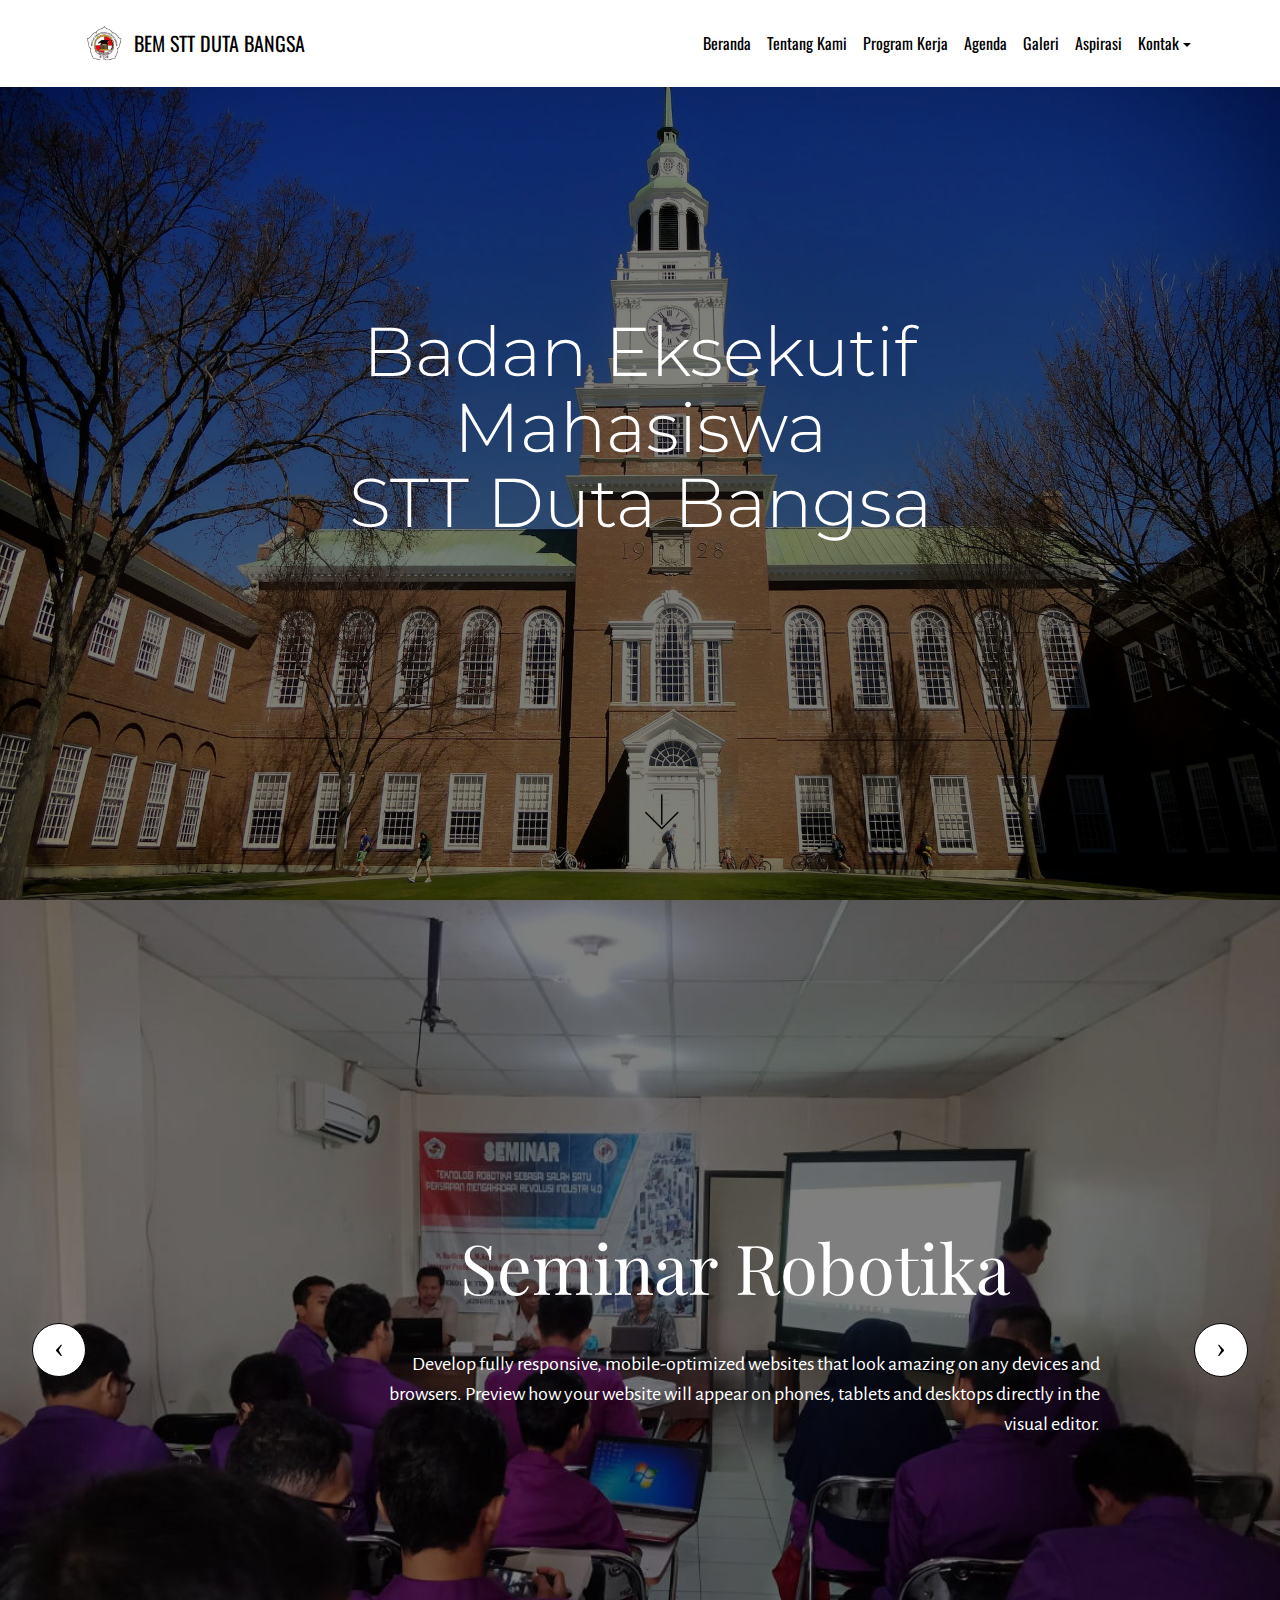
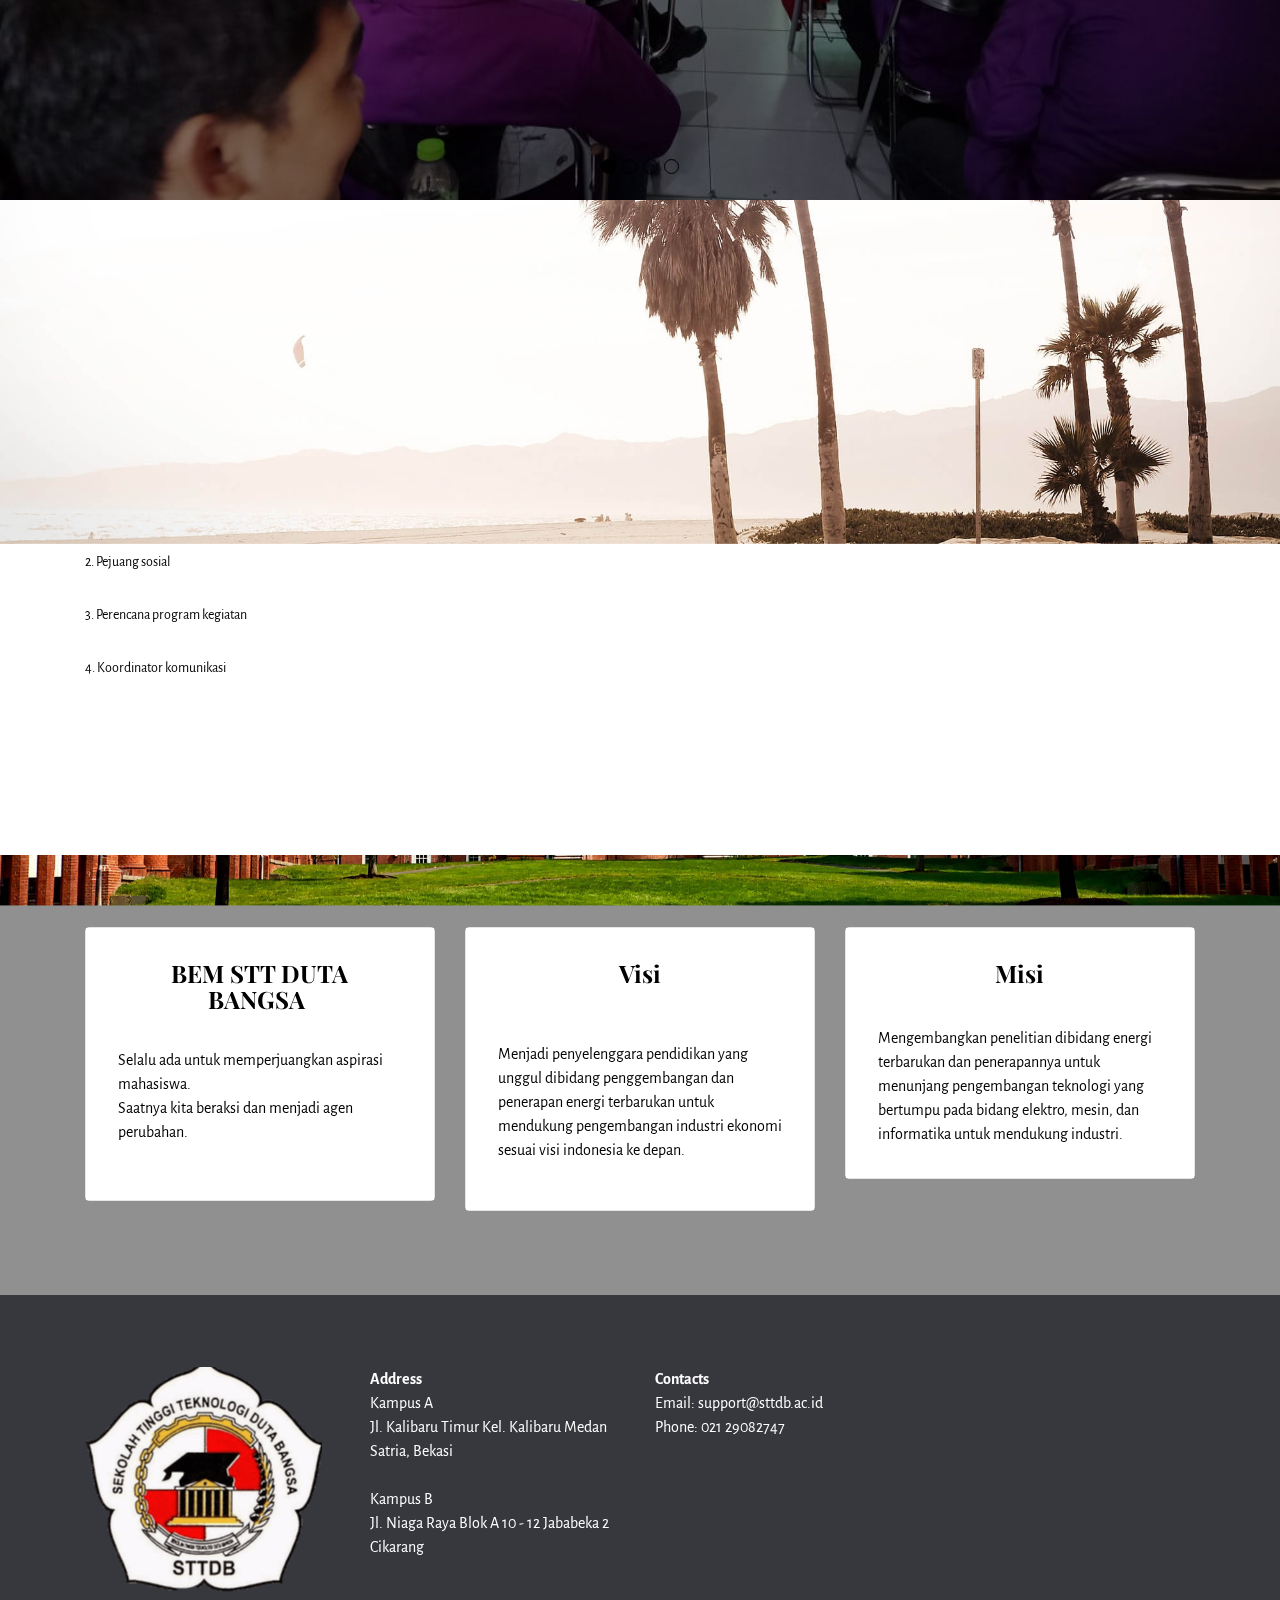
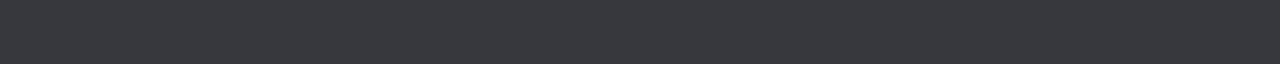
<file: index.html>
<!DOCTYPE html>
<html >
<head>
  <!-- Site made with Mobirise Website Builder v4.8.1, https://mobirise.com -->
  <meta charset="UTF-8">
  <meta http-equiv="X-UA-Compatible" content="IE=edge">
  <meta name="generator" content="Mobirise v4.8.1, mobirise.com">
  <meta name="viewport" content="width=device-width, initial-scale=1, minimum-scale=1">
  <link rel="shortcut icon" href="assets/images/untitled-1-128x128.png" type="image/x-icon">
  <meta name="description" content="">
  <title>Home</title>
  <link rel="stylesheet" href="assets/web/assets/mobirise-icons/mobirise-icons.css">
  <link rel="stylesheet" href="https://fonts.googleapis.com/css?family=Alegreya+Sans:400,700&subset=latin,vietnamese,latin-ext">
  <link rel="stylesheet" href="https://fonts.googleapis.com/css?family=Playfair+Display:400,700&subset=latin,cyrillic">
  <link rel="stylesheet" href="assets/tether/tether.min.css">
  <link rel="stylesheet" href="assets/bootstrap/css/bootstrap.min.css">
  <link rel="stylesheet" href="assets/dropdown-menu/style.light.css">
  <link rel="stylesheet" href="assets/puritym/css/style.css">
  <link rel="stylesheet" href="assets/mobirise/css/mbr-additional.css" type="text/css">
  
  
  
</head>
<body>
  <section id="dropdown-menu-1y" data-rv-view="0">

    <nav class="navbar navbar-dropdown navbar-fixed-top">

        <div class="container">

            <div class="navbar-brand">
                <a href="https://mobirise.com" class="navbar-logo"><img src="assets/images/untitled-1-128x128.png" alt="Mobirise"></a>
                <a class="text-black" href="https://mobirise.com">BEM STT DUTA BANGSA</a>
            </div>

            <button class="navbar-toggler pull-xs-right hidden-md-up" type="button" data-toggle="collapse" data-target="#exCollapsingNavbar">
                <div class="hamburger-icon"></div>
            </button>

            <ul class="nav-dropdown collapse pull-xs-right navbar-toggleable-sm nav navbar-nav" id="exCollapsingNavbar"><li class="nav-item"><a class="nav-link link" href="index.html">Beranda</a></li><li class="nav-item"><a class="nav-link link" href="page10.html" aria-expanded="false">Tentang Kami</a></li><li class="nav-item"><a class="nav-link link" href="page11.html" aria-expanded="false">Program Kerja</a></li><li class="nav-item"><a class="nav-link link" href="page12.html" aria-expanded="false">Agenda</a></li><li class="nav-item"><a class="nav-link link" href="page13.html" aria-expanded="false">Galeri</a></li><li class="nav-item"><a class="nav-link link" href="page14.html" aria-expanded="false">Aspirasi</a></li><li class="nav-item dropdown"><a class="nav-link link dropdown-toggle" href="https://mobirise.com/" aria-expanded="false" data-toggle="dropdown-submenu">Kontak</a><div class="dropdown-menu"><a class="dropdown-item" href="page15.html">Hubungi Kami</a><a class="dropdown-item" href="page16.html">Curhat aja</a></div></li></ul>

        </div>

    </nav>

</section>

<section class="mbr-section mbr-section-full mbr-parallax-background mbr-after-navbar" id="header1-h" data-rv-view="2" style="background-image: url(assets/images/mbr-1920x1440.jpg);">
    <div class="mbr-table-cell">
        <div class="mbr-overlay" style="opacity: 0.5; background-color: rgb(0, 0, 0);"></div>
        <div class="container">
            <div class="row">
                <div class="col-md-8 col-md-offset-2 text-xs-center">

                    <h1 class="mbr-section-title display-1">Badan Eksekutif Mahasiswa<br>STT Duta Bangsa</h1>
                    
                    
                </div>
            </div>
        </div>
        <a class="mbr-arrow" href="#slider-3"><span class="mbri-down mbr-iconfont"></span></a>
    </div>
</section>

<section class="mbr-slider mbr-section mbr-section__container carousel slide mbr-section-nopadding" data-ride="carousel" data-keyboard="false" data-wrap="true" data-interval="5000" id="slider-3" data-rv-view="5" style="background-color: rgb(0, 0, 0);">
    <div>
        <div>
            <div>
                <ol class="carousel-indicators">
                    <li data-app-prevent-settings="" data-target="#slider-3" class="active" data-slide-to="0"></li><li data-app-prevent-settings="" data-target="#slider-3" data-slide-to="1"></li><li data-app-prevent-settings="" data-target="#slider-3" data-slide-to="2"></li><li data-app-prevent-settings="" data-target="#slider-3" data-slide-to="3"></li>
                </ol>
                <div class="carousel-inner" role="listbox">
                    <div class="mbr-section carousel-item dark center mbr-section-full active" style="background-image: url(assets/images/whatsapp-image-2018-11-19-at-18.48.112-1152x864.jpg);">
                        <div class="mbr-table-cell">
                         <div class="mbr-overlay" style="background-color: rgb(0, 0, 0);"></div>
                            <div class=" container">
                                
                                <div class="row">
                                    <div class="col-md-8 col-md-offset-3 text-xs-right">
                                        <h2 class="mbr-section-title display-1">Seminar Robotika</h2>
                                        <p class="lead">Develop fully responsive, mobile-optimized websites that look amazing on any devices and browsers. Preview how your website will appear on phones, tablets and desktops directly in the visual editor.</p>

                                        
                                    </div>
                                </div>
                            </div>
                        </div>
                    </div><div class="mbr-section carousel-item dark center mbr-section-full" style="background-image: url(assets/images/whatsapp-image-2018-05-26-at-23.47.4218-1280x853.jpg);">
                        <div class="mbr-table-cell">
                         <div class="mbr-overlay" style="background-color: rgb(0, 0, 0);"></div>
                            <div class=" container">
                                
                                <div class="row">
                                    <div class="col-md-8 col-md-offset-1">
                                        <h2 class="mbr-section-title display-1">Padus</h2>
                                        <p class="lead">Mobirise is based on Bootstrap 3 - most powerful mobile first framework. Use any bootstrap themes with no extra work.</p>

                                        
                                    </div>
                                </div>
                            </div>
                        </div>
                    </div><div class="mbr-section carousel-item dark center mbr-section-full" style="background-image: url(assets/images/template-slider-34-1920x455.jpg);">
                        <div class="mbr-table-cell">
                         <div class="mbr-overlay" style="background-color: rgb(0, 0, 0);"></div>
                            <div class=" container">
                                
                                <div class="row">
                                    <div class="col-md-8 col-md-offset-2 text-xs-center">
                                        <h2 class="mbr-section-title display-1">Indonesia Kejar Android</h2>
                                        <p class="lead">Choose from the large selection of latest pre-made blocks - jumbotrons, hero images, parallax scrolling, video backgrounds, hamburger menu, sticky header and more.</p>

                                        
                                    </div>
                                </div>
                            </div>
                        </div>
                    </div><div class="mbr-section carousel-item dark center mbr-section-full" style="background-image: url(assets/images/whatsapp-image-2018-11-19-at-18.48.06-1152x864.jpg);">
                        <div class="mbr-table-cell">
                         <div class="mbr-overlay" style="background-color: rgb(0, 0, 0);"></div>
                            <div class=" container">
                                
                                <div class="row">
                                    <div class="col-md-8 col-md-offset-2 text-xs-center">
                                        <h2 class="mbr-section-title display-1">Seminar Robotika</h2>
                                        <p class="lead">Choose from the large selection of latest pre-made blocks - jumbotrons, hero images, parallax scrolling, video backgrounds, hamburger menu, sticky header and more.</p>

                                        
                                    </div>
                                </div>
                            </div>
                        </div>
                    </div>
                </div>
                
                <a data-app-prevent-settings="" class="left carousel-control" role="button" data-slide="prev" href="#slider-3">
                    <span class="icon-prev" aria-hidden="true"></span>
                    <span class="sr-only">Previous</span>
                </a>
                <a data-app-prevent-settings="" class="right carousel-control" role="button" data-slide="next" href="#slider-3">
                    <span class="icon-next" aria-hidden="true"></span>
                    <span class="sr-only">Next</span>
                </a>
            </div>
        </div>
    </div>
</section>

<section class="mbr-section mbr-parallax-background col-undefined" id="content5-i" data-rv-view="20" style="background-image: url(assets/images/photo-3.jpg); padding-top: 9rem; padding-bottom: 9rem;">
    <div class="mbr-overlay" style="opacity: 0.7; background-color: rgb(255, 255, 255);"></div>
    <div class="container">
        <h3 class="mbr-section-title display-2">Tentang Kami</h3>
        <div class="lead"><p>Adapun beberapa fungsional BEM STT Duta Bangsa adalah sebagai berikut :</p><p>1. Penyalur aspirasi</p><p>2. Pejuang sosial</p><p>3. Perencana program kegiatan</p><p>4. Koordinator komunikasi&nbsp;</p></div>
    </div>
</section>

<section class="mbr-section mbr-section-small mbr-parallax-background" id="content4-4" data-rv-view="23" style="background-image: url(assets/images/mbr-1920x1279.jpg); padding-top: 4.5rem; padding-bottom: 4.5rem;">
    <div class="mbr-overlay" style="opacity: 0.5; background-color: rgb(34, 34, 34);"></div>
    <div class="container">
        <div class="row">
            <div class="col-sm-6 col-md-4">
                <div class="card cart-block">
                    <div class="card-block">
                        <h4 class="card-title text-xs-center"><strong>BEM STT DUTA BANGSA&nbsp;</strong></h4>
                        <p class="card-text"><br>Selalu ada untuk memperjuangkan aspirasi mahasiswa.<br>Saatnya kita beraksi dan menjadi agen perubahan.<br><br></p>
                    </div>
                </div>
            </div>
            <div class="col-sm-6 col-md-4">
                <div class="card cart-block">
                    <div class="card-block">
                        <h4 class="card-title text-xs-center"><strong>Visi</strong></h4>
                        <p class="card-text"></p><p><br></p><p>Menjadi penyelenggara pendidikan yang unggul dibidang penggembangan dan penerapan energi terbarukan untuk mendukung pengembangan industri ekonomi sesuai visi indonesia ke depan.<br></p><p></p>
                    </div>
                </div>
            </div>
            <div class="col-sm-6 col-md-4">
                <div class="card cart-block">
                    <div class="card-block">
                        <h4 class="card-title text-xs-center"><p><strong>Misi</strong><br></p></h4>
                        <p class="card-text"><br>Mengembangkan penelitian dibidang energi terbarukan dan penerapannya untuk menunjang pengembangan teknologi yang bertumpu pada bidang elektro, mesin, dan informatika untuk mendukung industri.
<br></p>
                    </div>
                </div>
            </div>
            
        </div>
    </div>
</section>

<section class="mbr-section mbr-section-small mbr-footer" id="contacts1-6" data-rv-view="26" style="background-color: rgb(55, 56, 62); padding-top: 4.5rem; padding-bottom: 4.5rem;">
    
    <div class="container">
        <div class="row">
            <div class="col-xs-12 col-md-3">
                <div><img src="assets/images/untitled-2-265x265.png"></div>
            </div>
            <div class="col-xs-12 col-md-3">
                <p><strong>Address</strong><strong><br></strong>Kampus A<br>Jl. Kalibaru Timur Kel. Kalibaru Medan Satria, Bekasi<br><br>Kampus B<br>Jl. Niaga Raya Blok A 10 - 12 Jababeka 2 Cikarang</p>
            </div>
            <div class="col-xs-12 col-md-3">
                <p><strong>Contacts</strong><br>
Email:&nbsp;support@sttdb.ac.id<br>
Phone:&nbsp;021 29082747<br><br></p>
            </div>
            <div class="col-xs-12 col-md-3"><ul></ul></div>
        </div>
    </div>
</section>


  <script src="assets/web/assets/jquery/jquery.min.js"></script>
  <script src="assets/tether/tether.min.js"></script>
  <script src="assets/bootstrap/js/bootstrap.min.js"></script>
  <script src="assets/smooth-scroll/smooth-scroll.js"></script>
  <script src="assets/jarallax/jarallax.js"></script>
  <script src="assets/bootstrap-carousel-swipe/bootstrap-carousel-swipe.js"></script>
  <script src="assets/dropdown-menu/script.js"></script>
  <script src="assets/puritym/js/script.js"></script>
  
  
</body>
</html>
</file>
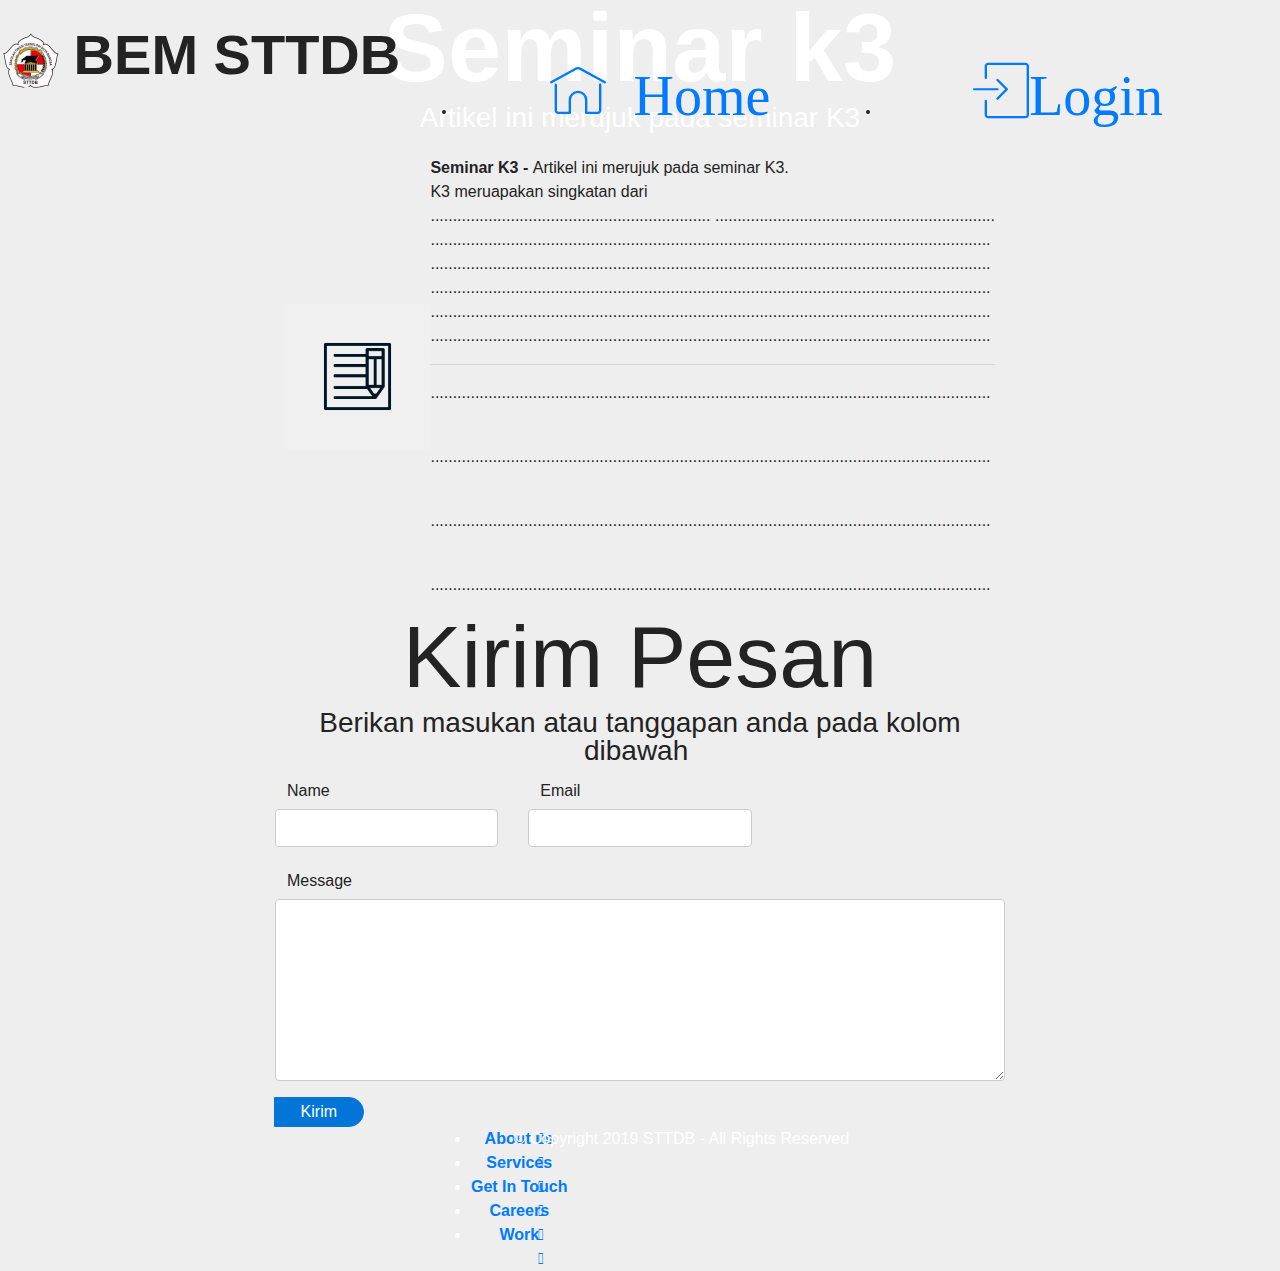
<file: page1.html>
<!DOCTYPE html>
<html >
<head>
  <!-- Site made with Mobirise Website Builder v4.8.1, https://mobirise.com -->
  <meta charset="UTF-8">
  <meta http-equiv="X-UA-Compatible" content="IE=edge">
  <meta name="generator" content="Mobirise v4.8.1, mobirise.com">
  <meta name="viewport" content="width=device-width, initial-scale=1, minimum-scale=1">
  <link rel="shortcut icon" href="assets/images/untitled-1-122x122.png" type="image/x-icon">
  <meta name="description" content="Web Site Builder Description">
  <title>Post</title>
  <link rel="stylesheet" href="assets/web/assets/mobirise-icons/mobirise-icons.css">
  <link rel="stylesheet" href="assets/tether/tether.min.css">
  <link rel="stylesheet" href="assets/bootstrap/css/bootstrap.min.css">
  <link rel="stylesheet" href="assets/bootstrap/css/bootstrap-grid.min.css">
  <link rel="stylesheet" href="assets/bootstrap/css/bootstrap-reboot.min.css">
  <link rel="stylesheet" href="assets/dropdown/css/style.css">
  <link rel="stylesheet" href="assets/socicon/css/styles.css">
  <link rel="stylesheet" href="assets/theme/css/style.css">
  <link rel="stylesheet" href="assets/mobirise/css/mbr-additional.css" type="text/css">
  
  
  
</head>
<body>
  <section class="menu cid-rm0ET8lE0D" once="menu" id="menu1-6">

    

    <nav class="navbar navbar-expand beta-menu navbar-dropdown align-items-center navbar-fixed-top navbar-toggleable-sm bg-color transparent">
        <button class="navbar-toggler navbar-toggler-right" type="button" data-toggle="collapse" data-target="#navbarSupportedContent" aria-controls="navbarSupportedContent" aria-expanded="false" aria-label="Toggle navigation">
            <div class="hamburger">
                <span></span>
                <span></span>
                <span></span>
                <span></span>
            </div>
        </button>
        <div class="menu-logo">
            <div class="navbar-brand">
                <span class="navbar-logo">
                    <a href="https://mobirise.com">
                         <img src="assets/images/untitled-1-122x122.png" alt="Mobirise" title="" style="height: 3.8rem;">
                    </a>
                </span>
                <span class="navbar-caption-wrap"><a class="navbar-caption text-white display-4" href="https://mobirise.com">
                        BEM STTDB</a></span>
            </div>
        </div>
        <div class="collapse navbar-collapse" id="navbarSupportedContent">
            <ul class="navbar-nav nav-dropdown nav-right" data-app-modern-menu="true"><li class="nav-item">
                    <a class="nav-link link text-white display-4" href="https://mobirise.com">
                        <span class="mbri-home mbr-iconfont mbr-iconfont-btn">&nbsp;Home</span></a>
                </li>
                <li class="nav-item">
                    <a class="nav-link link text-white display-4" href="https://mobirise.com"><span class="mbri-login mbr-iconfont mbr-iconfont-btn">Login</span>
                        </a>
                </li></ul>
            
        </div>
    </nav>
</section>

<section class="engine"><a href="https://mobiri.se/b">how to create your own site for free</a></section><section class="mbr-section content5 cid-rm0OEshsnc" id="content5-9">

    

    

    <div class="container">
        <div class="media-container-row">
            <div class="title col-12 col-md-8">
                <h2 class="align-center mbr-bold mbr-white pb-3 mbr-fonts-style display-1">
                    Seminar k3</h2>
                <h3 class="mbr-section-subtitle align-center mbr-light mbr-white pb-3 mbr-fonts-style display-5">
                    Artikel ini merujuk pada seminar K3</h3>
                
                
            </div>
        </div>
    </div>
</section>

<section class="mbr-section content6 cid-rm0O2REWVv" id="content6-8">
    
     
    
    <div class="container">
        <div class="media-container-row">
            <div class="col-12 col-md-8">
                <div class="media-container-row">
                    <div class="mbr-figure" style="width: 60%;">
                      <img src="assets/images/mbr-454x454.jpg" alt="Mobirise" title="">  
                    </div>
                    <div class="media-content">
                        <div class="mbr-section-text">
                            <p class="mbr-text mb-0 mbr-fonts-style display-7"></p><p><strong>Seminar K3 - </strong>Artikel ini merujuk pada seminar K3.<br>K3 meruapakan singkatan dari ...............................................................&nbsp;...............................................................<br>..............................................................................................................................<br>..............................................................................................................................<br>..............................................................................................................................<br>..............................................................................................................................<br>..............................................................................................................................</p><hr><p>..............................................................................................................................</p><br><p>..............................................................................................................................</p><br><p>..............................................................................................................................</p><br><p>..............................................................................................................................<br></p><p></p>
                        </div>
                    </div>
                </div>
            </div>
        </div>
    </div>
</section>

<section class="mbr-section form1 cid-rm0PdVCk85" id="form1-a">

    

    
    <div class="container">
        <div class="row justify-content-center">
            <div class="title col-12 col-lg-8">
                <h2 class="mbr-section-title align-center pb-3 mbr-fonts-style display-2">
                    Kirim Pesan</h2>
                <h3 class="mbr-section-subtitle align-center mbr-light pb-3 mbr-fonts-style display-5">
                    Berikan masukan atau tanggapan anda pada kolom dibawah&nbsp;</h3>
            </div>
        </div>
    </div>
    <div class="container">
        <div class="row justify-content-center">
            <div class="media-container-column col-lg-8" data-form-type="formoid">
                    <div data-form-alert="" hidden="">Thanks for filling out the form!</div>
            
                    <form class="mbr-form" action="https://mobirise.com/" method="post" data-form-title="Mobirise Form"><input type="hidden" name="email" data-form-email="true" value="cOGli0iqBFHy2e3WEUCmExr54cZGf+h4BudIUe4eRVloY59QDTFzdKO3O1O/SGqmRDBNCPkle5I1HIXmRC3S24hMI8KIeR/4di3ZyMLgvegsve4xrNi/3RqgNpbAGmHB" data-form-field="Email">
                        <div class="row row-sm-offset">
                            <div class="col-md-4 multi-horizontal" data-for="name">
                                <div class="form-group">
                                    <label class="form-control-label mbr-fonts-style display-7" for="name-form1-a">Name</label>
                                    <input type="text" class="form-control" name="name" data-form-field="Name" required="" id="name-form1-a">
                                </div>
                            </div>
                            <div class="col-md-4 multi-horizontal" data-for="email">
                                <div class="form-group">
                                    <label class="form-control-label mbr-fonts-style display-7" for="email-form1-a">Email</label>
                                    <input type="email" class="form-control" name="email" data-form-field="Email" required="" id="email-form1-a">
                                </div>
                            </div>
                            
                        </div>
                        <div class="form-group" data-for="message">
                            <label class="form-control-label mbr-fonts-style display-7" for="message-form1-a">Message</label>
                            <textarea type="text" class="form-control" name="message" rows="7" data-form-field="Message" id="message-form1-a"></textarea>
                        </div>
            
                        <span class="input-group-btn"><button href="" type="submit" class="btn btn-primary btn-form display-4">Kirim</button></span>
                    </form>
            </div>
        </div>
    </div>
</section>

<section once="" class="cid-rm0FfUkW7l" id="footer7-7">

    

    

    <div class="container">
        <div class="media-container-row align-center mbr-white">
            <div class="row row-links">
                <ul class="foot-menu">
                    
                    
                    
                    
                    
                <li class="foot-menu-item mbr-fonts-style display-7">
                        <a class="text-white mbr-bold" href="#" target="_blank">About us</a>
                    </li><li class="foot-menu-item mbr-fonts-style display-7">
                        <a class="text-white mbr-bold" href="#" target="_blank">Services</a>
                    </li><li class="foot-menu-item mbr-fonts-style display-7">
                        <a class="text-white mbr-bold" href="#" target="_blank">Get In Touch</a>
                    </li><li class="foot-menu-item mbr-fonts-style display-7">
                        <a class="text-white mbr-bold" href="#" target="_blank">Careers</a>
                    </li><li class="foot-menu-item mbr-fonts-style display-7">
                        <a class="text-white mbr-bold" href="#" target="_blank">Work</a>
                    </li></ul>
            </div>
            <div class="row social-row">
                <div class="social-list align-right pb-2">
                    
                    
                    
                    
                    
                    
                <div class="soc-item">
                        <a href="https://twitter.com/mobirise" target="_blank">
                            <span class="socicon-twitter socicon mbr-iconfont mbr-iconfont-social"></span>
                        </a>
                    </div><div class="soc-item">
                        <a href="https://www.facebook.com/pages/Mobirise/1616226671953247" target="_blank">
                            <span class="socicon-facebook socicon mbr-iconfont mbr-iconfont-social"></span>
                        </a>
                    </div><div class="soc-item">
                        <a href="https://www.youtube.com/c/mobirise" target="_blank">
                            <span class="socicon-youtube socicon mbr-iconfont mbr-iconfont-social"></span>
                        </a>
                    </div><div class="soc-item">
                        <a href="https://instagram.com/mobirise" target="_blank">
                            <span class="socicon-instagram socicon mbr-iconfont mbr-iconfont-social"></span>
                        </a>
                    </div><div class="soc-item">
                        <a href="https://plus.google.com/u/0/+Mobirise" target="_blank">
                            <span class="socicon-googleplus socicon mbr-iconfont mbr-iconfont-social"></span>
                        </a>
                    </div><div class="soc-item">
                        <a href="https://www.behance.net/Mobirise" target="_blank">
                            <span class="socicon-behance socicon mbr-iconfont mbr-iconfont-social"></span>
                        </a>
                    </div></div>
            </div>
            <div class="row row-copirayt">
                <p class="mbr-text mb-0 mbr-fonts-style mbr-white align-center display-7">
                    © Copyright 2019 STTDB - All Rights Reserved
                </p>
            </div>
        </div>
    </div>
</section>


  <script src="assets/web/assets/jquery/jquery.min.js"></script>
  <script src="assets/popper/popper.min.js"></script>
  <script src="assets/tether/tether.min.js"></script>
  <script src="assets/bootstrap/js/bootstrap.min.js"></script>
  <script src="assets/smoothscroll/smooth-scroll.js"></script>
  <script src="assets/dropdown/js/script.min.js"></script>
  <script src="assets/touchswipe/jquery.touch-swipe.min.js"></script>
  <script src="assets/theme/js/script.js"></script>
  <script src="assets/formoid/formoid.min.js"></script>
  
  
</body>
</html>
</file>
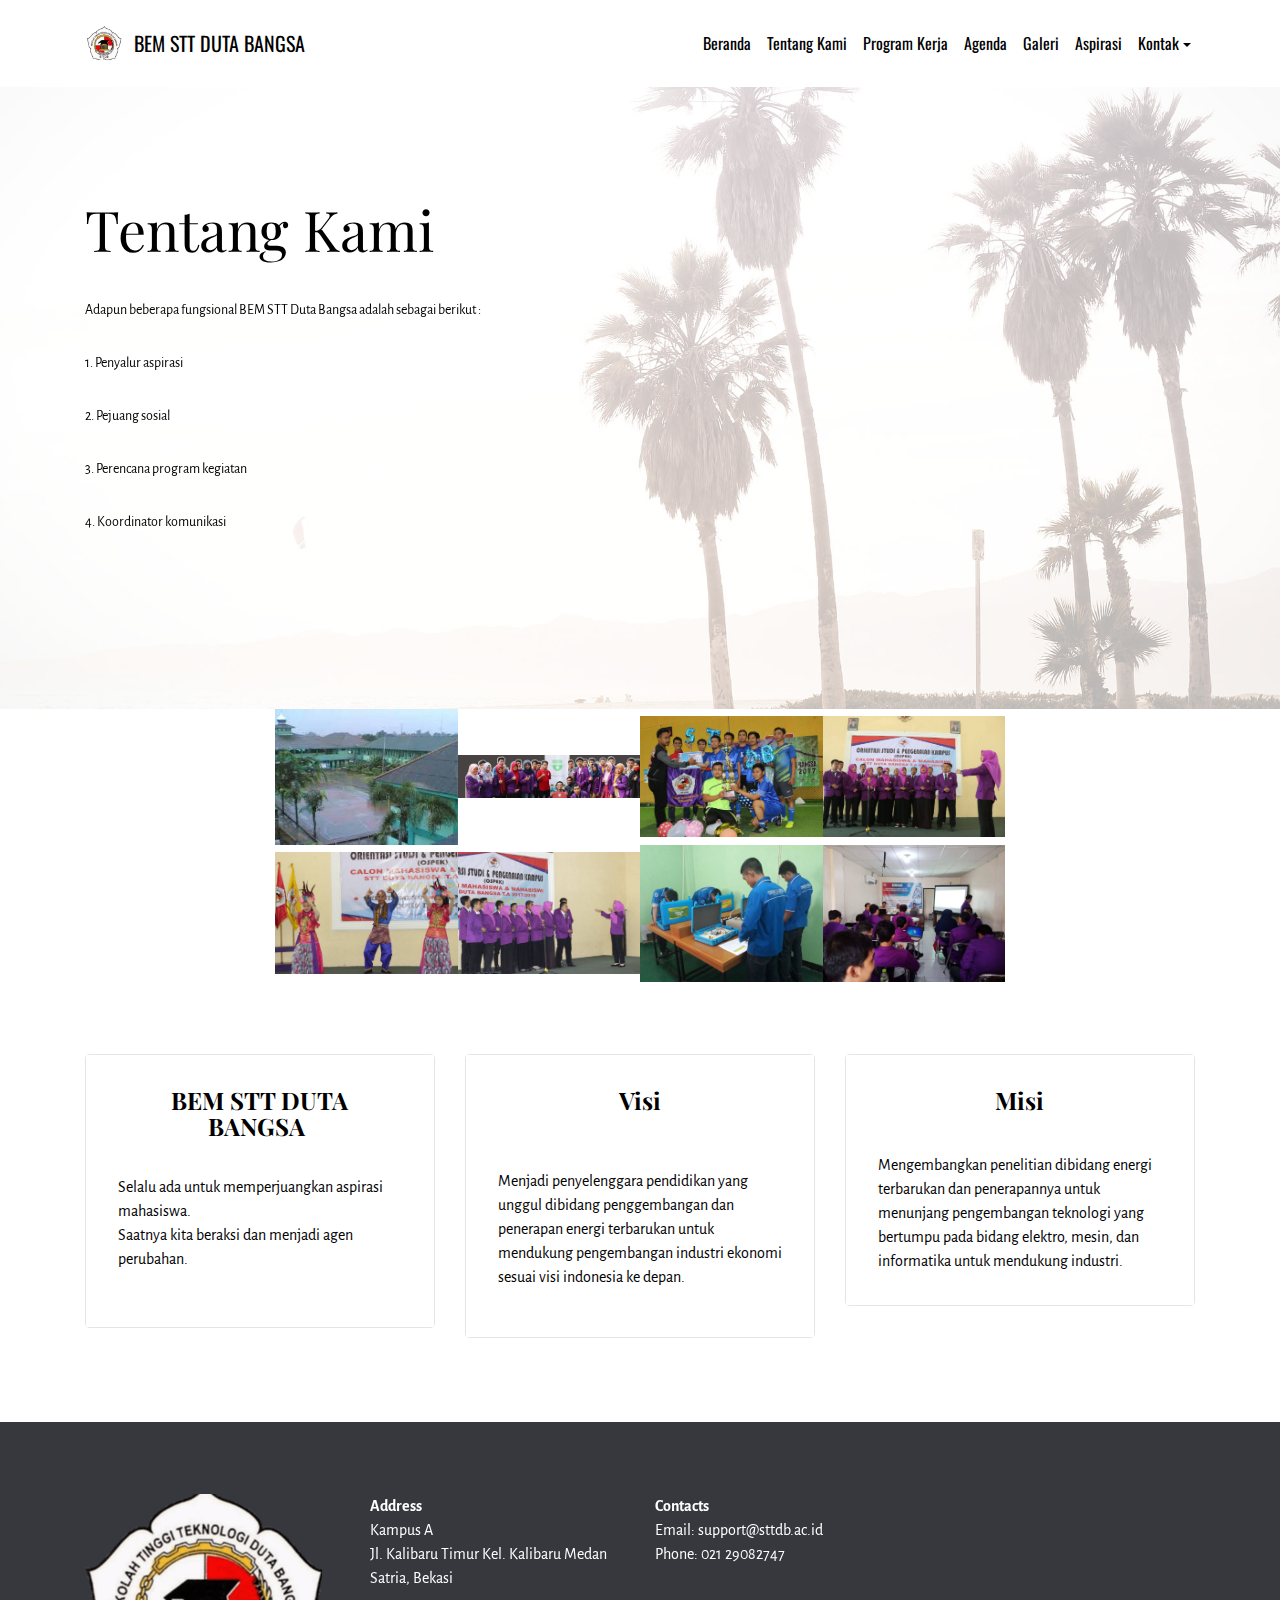
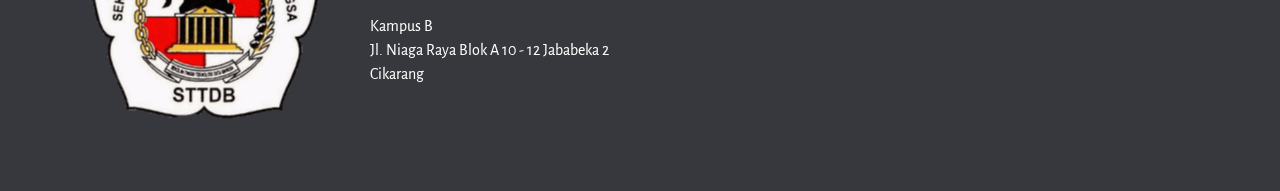
<file: page10.html>
<!DOCTYPE html>
<html >
<head>
  <!-- Site made with Mobirise Website Builder v4.8.1, https://mobirise.com -->
  <meta charset="UTF-8">
  <meta http-equiv="X-UA-Compatible" content="IE=edge">
  <meta name="generator" content="Mobirise v4.8.1, mobirise.com">
  <meta name="viewport" content="width=device-width, initial-scale=1, minimum-scale=1">
  <link rel="shortcut icon" href="assets/images/untitled-1-128x128.png" type="image/x-icon">
  <meta name="description" content="">
  <title>Tentang</title>
  <link rel="stylesheet" href="https://fonts.googleapis.com/css?family=Alegreya+Sans:400,700&subset=latin,vietnamese,latin-ext">
  <link rel="stylesheet" href="https://fonts.googleapis.com/css?family=Playfair+Display:400,700&subset=latin,cyrillic">
  <link rel="stylesheet" href="assets/tether/tether.min.css">
  <link rel="stylesheet" href="assets/bootstrap/css/bootstrap.min.css">
  <link rel="stylesheet" href="assets/dropdown-menu/style.light.css">
  <link rel="stylesheet" href="assets/puritym/css/style.css">
  <link rel="stylesheet" href="assets/mobirise/css/mbr-additional.css" type="text/css">
  
  
  
</head>
<body>
  <section id="dropdown-menu-2r" data-rv-view="52">

    <nav class="navbar navbar-dropdown navbar-fixed-top">

        <div class="container">

            <div class="navbar-brand">
                <a href="https://mobirise.com" class="navbar-logo"><img src="assets/images/untitled-1-128x128.png" alt="Mobirise"></a>
                <a class="text-black" href="https://mobirise.com">BEM STT DUTA BANGSA</a>
            </div>

            <button class="navbar-toggler pull-xs-right hidden-md-up" type="button" data-toggle="collapse" data-target="#exCollapsingNavbar">
                <div class="hamburger-icon"></div>
            </button>

            <ul class="nav-dropdown collapse pull-xs-right navbar-toggleable-sm nav navbar-nav" id="exCollapsingNavbar"><li class="nav-item"><a class="nav-link link" href="index.html">Beranda</a></li><li class="nav-item"><a class="nav-link link" href="page10.html" aria-expanded="false">Tentang Kami</a></li><li class="nav-item"><a class="nav-link link" href="page11.html" aria-expanded="false">Program Kerja</a></li><li class="nav-item"><a class="nav-link link" href="page12.html" aria-expanded="false">Agenda</a></li><li class="nav-item"><a class="nav-link link" href="page13.html" aria-expanded="false">Galeri</a></li><li class="nav-item"><a class="nav-link link" href="page14.html" aria-expanded="false">Aspirasi</a></li><li class="nav-item dropdown"><a class="nav-link link dropdown-toggle" href="https://mobirise.com/" aria-expanded="false" data-toggle="dropdown-submenu">Kontak</a><div class="dropdown-menu"><a class="dropdown-item" href="page15.html">Hubungi Kami</a><a class="dropdown-item" href="page16.html">Curhat aja</a></div></li></ul>

        </div>

    </nav>

</section>

<section class="mbr-section mbr-parallax-background col-undefined mbr-after-navbar" id="content5-2u" data-rv-view="54" style="background-image: url(assets/images/photo-3.jpg); padding-top: 9rem; padding-bottom: 9rem;">
    <div class="mbr-overlay" style="opacity: 0.7; background-color: rgb(255, 255, 255);"></div>
    <div class="container">
        <h3 class="mbr-section-title display-2">Tentang Kami</h3>
        <div class="lead"><p>Adapun beberapa fungsional BEM STT Duta Bangsa adalah sebagai berikut :</p><p>1. Penyalur aspirasi</p><p>2. Pejuang sosial</p><p>3. Perencana program kegiatan</p><p>4. Koordinator komunikasi&nbsp;</p></div>
    </div>
</section>

<section class="mbr-gallery mbr-section mbr-section-nopadding mbr-section__container" id="gallery2-2y" data-rv-view="57">
    <!-- Gallery -->
    <div class=" container">
        <div class=" mbr-gallery-layout-article row">
            <div class=" col-md-offset-2 col-md-8">
                <div>
                    <div class="mbr-gallery-item">
                        <a data-toggle="modal" href="#lb-gallery2-2y" data-slide-to="0">
                            <img src="assets/images/kampus-260x194-260x194.jpg" alt="" title="">
                            <span class="icon fa fa-search-plus"></span>
                        </a>
                    </div><div class="mbr-gallery-item">
                        <a data-toggle="modal" href="#lb-gallery2-2y" data-slide-to="1">
                            <img src="assets/images/template-slider-34-1920x455-800x190.jpg" alt="" title="">
                            <span class="icon fa fa-search-plus"></span>
                        </a>
                    </div><div class="mbr-gallery-item">
                        <a data-toggle="modal" href="#lb-gallery2-2y" data-slide-to="2">
                            <img src="assets/images/whatsapp-image-2018-05-26-at-23.47.4217-1280x853-800x533.jpg" alt="" title="">
                            <span class="icon fa fa-search-plus"></span>
                        </a>
                    </div><div class="mbr-gallery-item">
                        <a data-toggle="modal" href="#lb-gallery2-2y" data-slide-to="3">
                            <img src="assets/images/whatsapp-image-2018-05-26-at-23.47.4218-1280x853-800x533.jpg" alt="" title="">
                            <span class="icon fa fa-search-plus"></span>
                        </a>
                    </div><div class="mbr-gallery-item">
                        <a data-toggle="modal" href="#lb-gallery2-2y" data-slide-to="4">
                            <img src="assets/images/whatsapp-image-2018-05-26-at-23.47.4221-1280x853-800x533.jpg" alt="" title="">
                            <span class="icon fa fa-search-plus"></span>
                        </a>
                    </div><div class="mbr-gallery-item">
                        <a data-toggle="modal" href="#lb-gallery2-2y" data-slide-to="5">
                            <img src="assets/images/whatsapp-image-2018-05-26-at-23.47.4220-1280x853-800x533.jpg" alt="" title="">
                            <span class="icon fa fa-search-plus"></span>
                        </a>
                    </div><div class="mbr-gallery-item">
                        <a data-toggle="modal" href="#lb-gallery2-2y" data-slide-to="6">
                            <img src="assets/images/whatsapp-image-2018-05-26-at-23.47.426-1280x960-800x600.jpg" alt="" title="">
                            <span class="icon fa fa-search-plus"></span>
                        </a>
                    </div><div class="mbr-gallery-item">
                        <a data-toggle="modal" href="#lb-gallery2-2y" data-slide-to="7">
                            <img src="assets/images/whatsapp-image-2018-11-19-at-18.48.112-1152x864-800x600.jpg" alt="" title="">
                            <span class="icon fa fa-search-plus"></span>
                        </a>
                    </div>
                </div>
            </div>
            <div class="clearfix"></div>
        </div>
    </div>

    <!-- Lightbox -->
    <div data-app-prevent-settings="" class="mbr-slider modal fade carousel slide" tabindex="-1" data-keyboard="true" data-interval="false" id="lb-gallery2-2y">
        <div class="modal-dialog">
            <div class="modal-content">
                <div class="modal-body">
                    <ol class="carousel-indicators">
                        <li data-app-prevent-settings="" data-target="#lb-gallery2-2y" data-slide-to="0"></li><li data-app-prevent-settings="" data-target="#lb-gallery2-2y" class=" active" data-slide-to="1"></li><li data-app-prevent-settings="" data-target="#lb-gallery2-2y" data-slide-to="2"></li><li data-app-prevent-settings="" data-target="#lb-gallery2-2y" data-slide-to="3"></li><li data-app-prevent-settings="" data-target="#lb-gallery2-2y" data-slide-to="4"></li><li data-app-prevent-settings="" data-target="#lb-gallery2-2y" data-slide-to="5"></li><li data-app-prevent-settings="" data-target="#lb-gallery2-2y" data-slide-to="6"></li><li data-app-prevent-settings="" data-target="#lb-gallery2-2y" data-slide-to="7"></li>
                    </ol>
                    <div class="carousel-inner">
                        <div class="carousel-item">
                            <img src="assets/images/kampus-260x194.jpg" alt="" title="">
                        </div><div class="carousel-item active">
                            <img src="assets/images/template-slider-34-1920x455.jpg" alt="" title="">
                        </div><div class="carousel-item">
                            <img src="assets/images/whatsapp-image-2018-05-26-at-23.47.4217-1280x853.jpg" alt="" title="">
                        </div><div class="carousel-item">
                            <img src="assets/images/whatsapp-image-2018-05-26-at-23.47.4218-1280x853.jpg" alt="" title="">
                        </div><div class="carousel-item">
                            <img src="assets/images/whatsapp-image-2018-05-26-at-23.47.4221-1280x853.jpg" alt="" title="">
                        </div><div class="carousel-item">
                            <img src="assets/images/whatsapp-image-2018-05-26-at-23.47.4220-1280x853.jpg" alt="" title="">
                        </div><div class="carousel-item">
                            <img src="assets/images/whatsapp-image-2018-05-26-at-23.47.426-1280x960.jpg" alt="" title="">
                        </div><div class="carousel-item">
                            <img src="assets/images/whatsapp-image-2018-11-19-at-18.48.112-1152x864.jpg" alt="" title="">
                        </div>
                    </div>
                    <a class="left carousel-control" role="button" data-slide="prev" href="#lb-gallery2-2y">
                        <span class="icon-prev" aria-hidden="true"></span>
                        <span class="sr-only">Previous</span>
                    </a>
                    <a class="right carousel-control" role="button" data-slide="next" href="#lb-gallery2-2y">
                        <span class="icon-next" aria-hidden="true"></span>
                        <span class="sr-only">Next</span>
                    </a>

                    <a class="close" href="#" role="button" data-dismiss="modal">
                        <span aria-hidden="true">×</span>
                        <span class="sr-only">Close</span>
                    </a>
                </div>
            </div>
        </div>
    </div>
</section>

<section class="mbr-section mbr-section-small" id="content4-2x" data-rv-view="92" style="background-color: rgb(255, 255, 255); padding-top: 4.5rem; padding-bottom: 4.5rem;">
    
    <div class="container">
        <div class="row">
            <div class="col-sm-6 col-md-4">
                <div class="card cart-block">
                    <div class="card-block">
                        <h4 class="card-title text-xs-center"><strong>BEM STT DUTA BANGSA&nbsp;</strong></h4>
                        <p class="card-text"><br>Selalu ada untuk memperjuangkan aspirasi mahasiswa.<br>Saatnya kita beraksi dan menjadi agen perubahan.<br><br></p>
                    </div>
                </div>
            </div>
            <div class="col-sm-6 col-md-4">
                <div class="card cart-block">
                    <div class="card-block">
                        <h4 class="card-title text-xs-center"><strong>Visi</strong></h4>
                        <p class="card-text"></p><p><br></p><p>Menjadi penyelenggara pendidikan yang unggul dibidang penggembangan dan penerapan energi terbarukan untuk mendukung pengembangan industri ekonomi sesuai visi indonesia ke depan.<br></p><p></p>
                    </div>
                </div>
            </div>
            <div class="col-sm-6 col-md-4">
                <div class="card cart-block">
                    <div class="card-block">
                        <h4 class="card-title text-xs-center"><p><strong>Misi</strong><br></p></h4>
                        <p class="card-text"><br>Mengembangkan penelitian dibidang energi terbarukan dan penerapannya untuk menunjang pengembangan teknologi yang bertumpu pada bidang elektro, mesin, dan informatika untuk mendukung industri.
<br></p>
                    </div>
                </div>
            </div>
            
        </div>
    </div>
</section>

<section class="mbr-section mbr-section-small mbr-footer" id="contacts1-2w" data-rv-view="95" style="background-color: rgb(55, 56, 62); padding-top: 4.5rem; padding-bottom: 4.5rem;">
    
    <div class="container">
        <div class="row">
            <div class="col-xs-12 col-md-3">
                <div><img src="assets/images/untitled-2-265x265.png"></div>
            </div>
            <div class="col-xs-12 col-md-3">
                <p><strong>Address</strong><strong><br></strong>Kampus A<br>Jl. Kalibaru Timur Kel. Kalibaru Medan Satria, Bekasi<br><br>Kampus B<br>Jl. Niaga Raya Blok A 10 - 12 Jababeka 2 Cikarang</p>
            </div>
            <div class="col-xs-12 col-md-3">
                <p><strong>Contacts</strong><br>
Email:&nbsp;support@sttdb.ac.id<br>
Phone:&nbsp;021 29082747<br><br></p>
            </div>
            <div class="col-xs-12 col-md-3"><ul></ul></div>
        </div>
    </div>
</section>


  <script src="assets/web/assets/jquery/jquery.min.js"></script>
  <script src="assets/tether/tether.min.js"></script>
  <script src="assets/bootstrap/js/bootstrap.min.js"></script>
  <script src="assets/masonry/masonry.pkgd.min.js"></script>
  <script src="assets/imagesloaded/imagesloaded.pkgd.min.js"></script>
  <script src="assets/bootstrap-carousel-swipe/bootstrap-carousel-swipe.js"></script>
  <script src="assets/jarallax/jarallax.js"></script>
  <script src="assets/smooth-scroll/smooth-scroll.js"></script>
  <script src="assets/dropdown-menu/script.js"></script>
  <script src="assets/puritym/js/script.js"></script>
  <script src="assets/mobirise-gallery/script.js"></script>
  
  
</body>
</html>
</file>
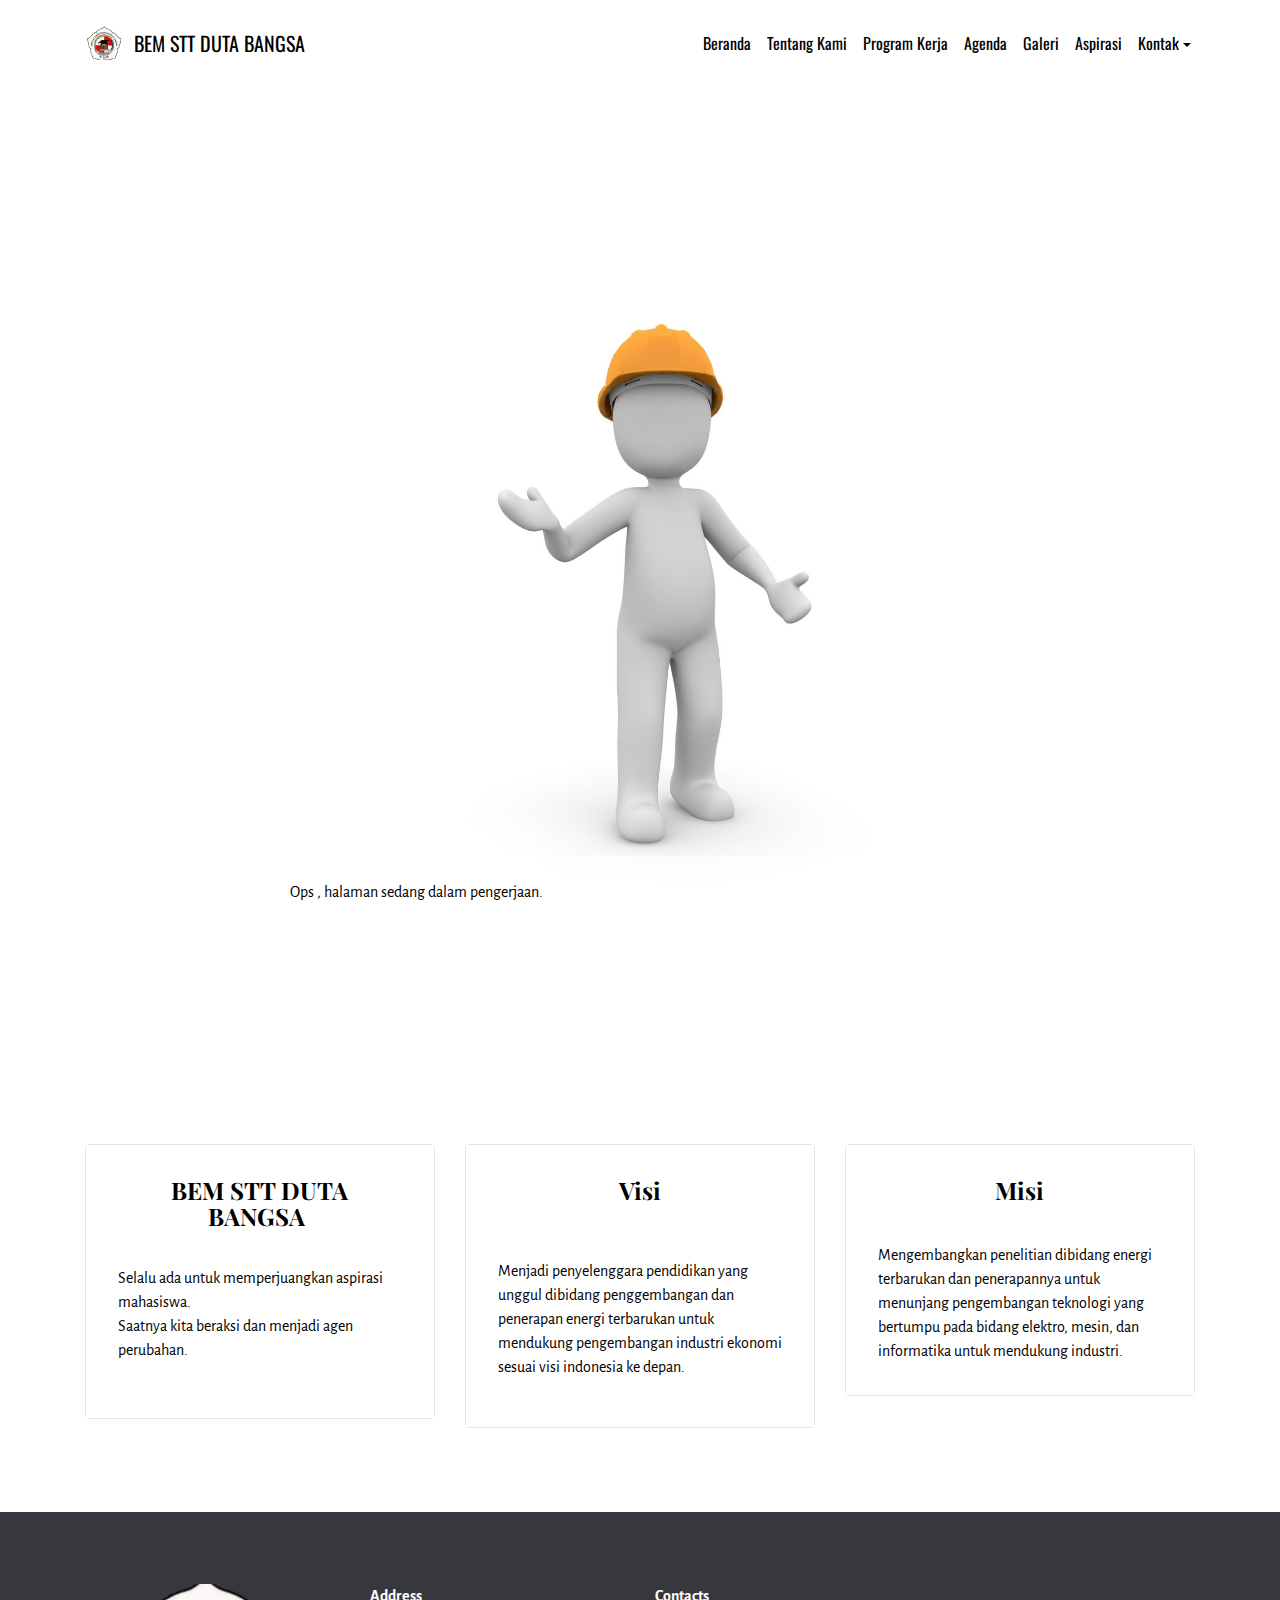
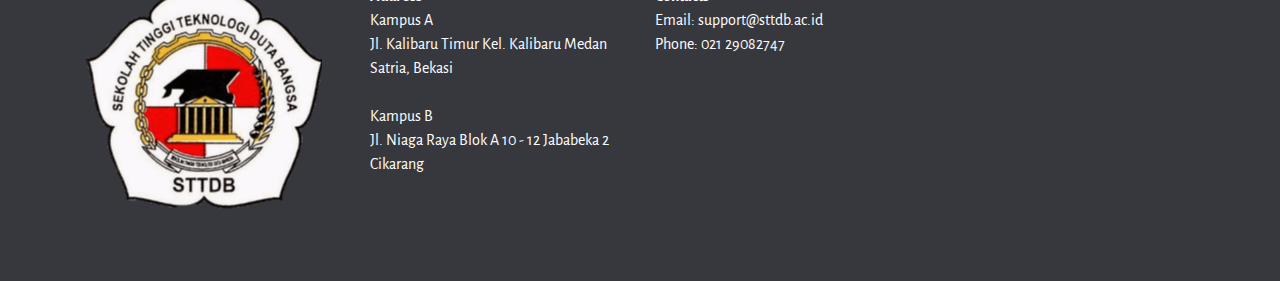
<file: page11.html>
<!DOCTYPE html>
<html >
<head>
  <!-- Site made with Mobirise Website Builder v4.8.1, https://mobirise.com -->
  <meta charset="UTF-8">
  <meta http-equiv="X-UA-Compatible" content="IE=edge">
  <meta name="generator" content="Mobirise v4.8.1, mobirise.com">
  <meta name="viewport" content="width=device-width, initial-scale=1, minimum-scale=1">
  <link rel="shortcut icon" href="assets/images/untitled-1-128x128.png" type="image/x-icon">
  <meta name="description" content="">
  <title>ProgramKerja</title>
  <link rel="stylesheet" href="https://fonts.googleapis.com/css?family=Playfair+Display:400,700&subset=latin,cyrillic">
  <link rel="stylesheet" href="https://fonts.googleapis.com/css?family=Alegreya+Sans:400,700&subset=latin,vietnamese,latin-ext">
  <link rel="stylesheet" href="assets/tether/tether.min.css">
  <link rel="stylesheet" href="assets/bootstrap/css/bootstrap.min.css">
  <link rel="stylesheet" href="assets/puritym/css/style.css">
  <link rel="stylesheet" href="assets/dropdown-menu/style.light.css">
  <link rel="stylesheet" href="assets/mobirise/css/mbr-additional.css" type="text/css">
  
  
  
</head>
<body>
  <section id="dropdown-menu-2z" data-rv-view="97">

    <nav class="navbar navbar-dropdown navbar-fixed-top">

        <div class="container">

            <div class="navbar-brand">
                <a href="https://mobirise.com" class="navbar-logo"><img src="assets/images/untitled-1-128x128.png" alt="Mobirise"></a>
                <a class="text-black" href="https://mobirise.com">BEM STT DUTA BANGSA</a>
            </div>

            <button class="navbar-toggler pull-xs-right hidden-md-up" type="button" data-toggle="collapse" data-target="#exCollapsingNavbar">
                <div class="hamburger-icon"></div>
            </button>

            <ul class="nav-dropdown collapse pull-xs-right navbar-toggleable-sm nav navbar-nav" id="exCollapsingNavbar"><li class="nav-item"><a class="nav-link link" href="index.html">Beranda</a></li><li class="nav-item"><a class="nav-link link" href="page10.html" aria-expanded="false">Tentang Kami</a></li><li class="nav-item"><a class="nav-link link" href="page11.html" aria-expanded="false">Program Kerja</a></li><li class="nav-item"><a class="nav-link link" href="page12.html" aria-expanded="false">Agenda</a></li><li class="nav-item"><a class="nav-link link" href="page13.html" aria-expanded="false">Galeri</a></li><li class="nav-item"><a class="nav-link link" href="page14.html" aria-expanded="false">Aspirasi</a></li><li class="nav-item dropdown"><a class="nav-link link dropdown-toggle" href="https://mobirise.com/" aria-expanded="false" data-toggle="dropdown-submenu">Kontak</a><div class="dropdown-menu"><a class="dropdown-item" href="page15.html">Hubungi Kami</a><a class="dropdown-item" href="page16.html">Curhat aja</a></div></li></ul>

        </div>

    </nav>

</section>

<section class="mbr-section mbr-section__container mbr-after-navbar" id="image2-34" data-rv-view="99">
    <div class="container">
        <div class="row">
            <div class="col-md-8 col-md-offset-2">
                <figure class="mbr-figure">
                    <div><img src="assets/images/mbr-1400x1400.jpg"></div>
                    <figcaption class="mbr-figure-caption mbr-figure-caption-over">
                        <div class="container">Ops , halaman sedang dalam pengerjaan.</div>
                    </figcaption>
                </figure>
            </div>
        </div>
    </div>
</section>

<section class="mbr-section mbr-section-small" id="content4-32" data-rv-view="101" style="background-color: rgb(255, 255, 255); padding-top: 4.5rem; padding-bottom: 4.5rem;">
    
    <div class="container">
        <div class="row">
            <div class="col-sm-6 col-md-4">
                <div class="card cart-block">
                    <div class="card-block">
                        <h4 class="card-title text-xs-center"><strong>BEM STT DUTA BANGSA&nbsp;</strong></h4>
                        <p class="card-text"><br>Selalu ada untuk memperjuangkan aspirasi mahasiswa.<br>Saatnya kita beraksi dan menjadi agen perubahan.<br><br></p>
                    </div>
                </div>
            </div>
            <div class="col-sm-6 col-md-4">
                <div class="card cart-block">
                    <div class="card-block">
                        <h4 class="card-title text-xs-center"><strong>Visi</strong></h4>
                        <p class="card-text"></p><p><br></p><p>Menjadi penyelenggara pendidikan yang unggul dibidang penggembangan dan penerapan energi terbarukan untuk mendukung pengembangan industri ekonomi sesuai visi indonesia ke depan.<br></p><p></p>
                    </div>
                </div>
            </div>
            <div class="col-sm-6 col-md-4">
                <div class="card cart-block">
                    <div class="card-block">
                        <h4 class="card-title text-xs-center"><p><strong>Misi</strong><br></p></h4>
                        <p class="card-text"><br>Mengembangkan penelitian dibidang energi terbarukan dan penerapannya untuk menunjang pengembangan teknologi yang bertumpu pada bidang elektro, mesin, dan informatika untuk mendukung industri.
<br></p>
                    </div>
                </div>
            </div>
            
        </div>
    </div>
</section>

<section class="mbr-section mbr-section-small mbr-footer" id="contacts1-33" data-rv-view="104" style="background-color: rgb(55, 56, 62); padding-top: 4.5rem; padding-bottom: 4.5rem;">
    
    <div class="container">
        <div class="row">
            <div class="col-xs-12 col-md-3">
                <div><img src="assets/images/untitled-2-265x265.png"></div>
            </div>
            <div class="col-xs-12 col-md-3">
                <p><strong>Address</strong><strong><br></strong>Kampus A<br>Jl. Kalibaru Timur Kel. Kalibaru Medan Satria, Bekasi<br><br>Kampus B<br>Jl. Niaga Raya Blok A 10 - 12 Jababeka 2 Cikarang</p>
            </div>
            <div class="col-xs-12 col-md-3">
                <p><strong>Contacts</strong><br>
Email:&nbsp;support@sttdb.ac.id<br>
Phone:&nbsp;021 29082747<br><br></p>
            </div>
            <div class="col-xs-12 col-md-3"><ul></ul></div>
        </div>
    </div>
</section>


  <script src="assets/web/assets/jquery/jquery.min.js"></script>
  <script src="assets/tether/tether.min.js"></script>
  <script src="assets/bootstrap/js/bootstrap.min.js"></script>
  <script src="assets/smooth-scroll/smooth-scroll.js"></script>
  <script src="assets/puritym/js/script.js"></script>
  <script src="assets/dropdown-menu/script.js"></script>
  
  
</body>
</html>
</file>
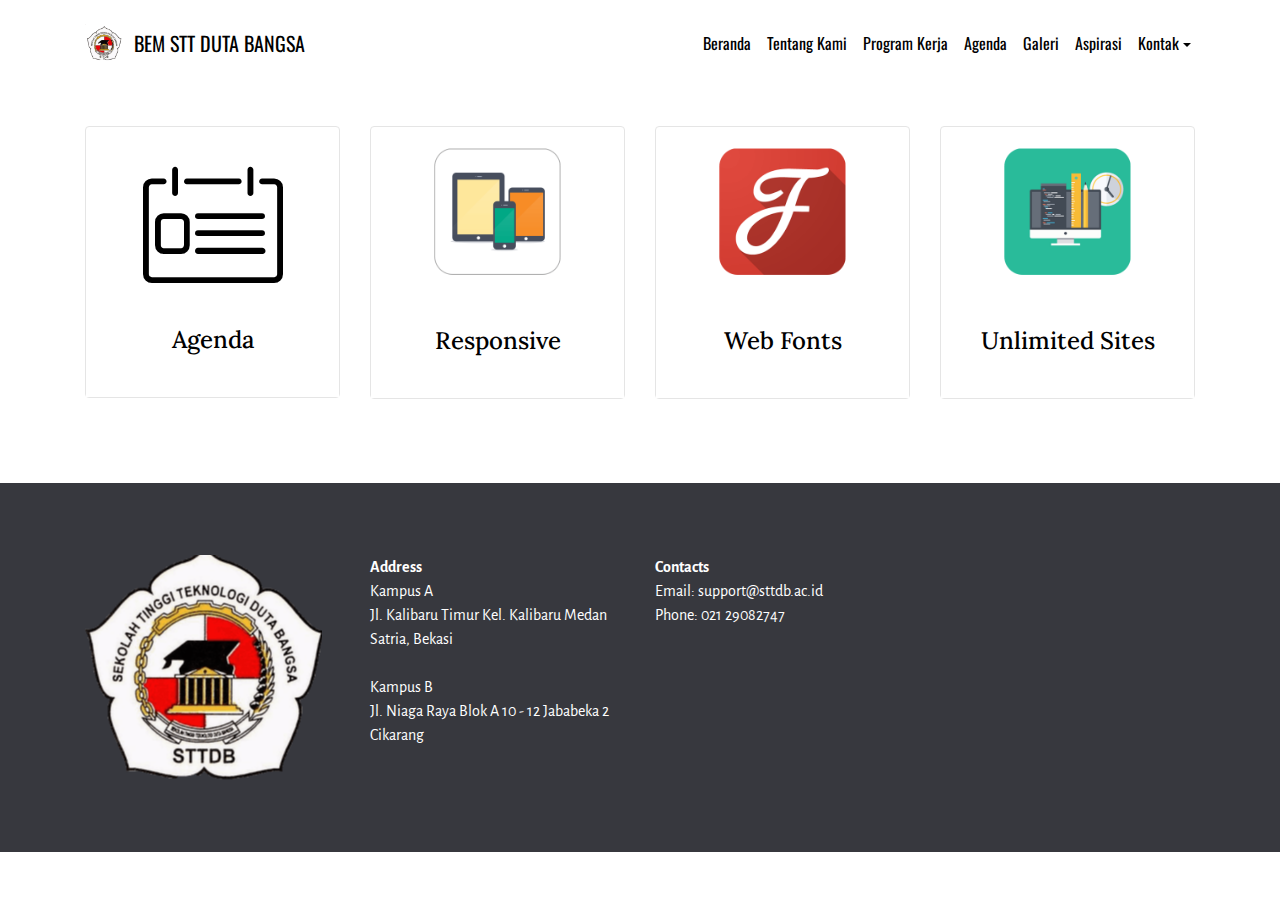
<file: page12.html>
<!DOCTYPE html>
<html >
<head>
  <!-- Site made with Mobirise Website Builder v4.8.1, https://mobirise.com -->
  <meta charset="UTF-8">
  <meta http-equiv="X-UA-Compatible" content="IE=edge">
  <meta name="generator" content="Mobirise v4.8.1, mobirise.com">
  <meta name="viewport" content="width=device-width, initial-scale=1, minimum-scale=1">
  <link rel="shortcut icon" href="assets/images/untitled-1-128x128.png" type="image/x-icon">
  <meta name="description" content="">
  <title>Agenda</title>
  <link rel="stylesheet" href="https://fonts.googleapis.com/css?family=Playfair+Display:400,700&subset=latin,cyrillic">
  <link rel="stylesheet" href="https://fonts.googleapis.com/css?family=Alegreya+Sans:400,700&subset=latin,vietnamese,latin-ext">
  <link rel="stylesheet" href="assets/web/assets/mobirise-icons/mobirise-icons.css">
  <link rel="stylesheet" href="assets/tether/tether.min.css">
  <link rel="stylesheet" href="assets/bootstrap/css/bootstrap.min.css">
  <link rel="stylesheet" href="assets/puritym/css/style.css">
  <link rel="stylesheet" href="assets/dropdown-menu/style.light.css">
  <link rel="stylesheet" href="assets/mobirise/css/mbr-additional.css" type="text/css">
  
  
  
</head>
<body>
  <section id="dropdown-menu-35" data-rv-view="106">

    <nav class="navbar navbar-dropdown navbar-fixed-top">

        <div class="container">

            <div class="navbar-brand">
                <a href="https://mobirise.com" class="navbar-logo"><img src="assets/images/untitled-1-128x128.png" alt="Mobirise"></a>
                <a class="text-black" href="https://mobirise.com">BEM STT DUTA BANGSA</a>
            </div>

            <button class="navbar-toggler pull-xs-right hidden-md-up" type="button" data-toggle="collapse" data-target="#exCollapsingNavbar">
                <div class="hamburger-icon"></div>
            </button>

            <ul class="nav-dropdown collapse pull-xs-right navbar-toggleable-sm nav navbar-nav" id="exCollapsingNavbar"><li class="nav-item"><a class="nav-link link" href="index.html">Beranda</a></li><li class="nav-item"><a class="nav-link link" href="page10.html" aria-expanded="false">Tentang Kami</a></li><li class="nav-item"><a class="nav-link link" href="page11.html" aria-expanded="false">Program Kerja</a></li><li class="nav-item"><a class="nav-link link" href="page12.html" aria-expanded="false">Agenda</a></li><li class="nav-item"><a class="nav-link link" href="page13.html" aria-expanded="false">Galeri</a></li><li class="nav-item"><a class="nav-link link" href="page14.html" aria-expanded="false">Aspirasi</a></li><li class="nav-item dropdown"><a class="nav-link link dropdown-toggle" href="https://mobirise.com/" aria-expanded="false" data-toggle="dropdown-submenu">Kontak</a><div class="dropdown-menu"><a class="dropdown-item" href="page15.html">Hubungi Kami</a><a class="dropdown-item" href="page16.html">Curhat aja</a></div></li></ul>

        </div>

    </nav>

</section>

<section class="mbr-section mbr-section-small mbr-after-navbar" id="features1-39" data-rv-view="108" style="background-color: rgb(255, 255, 255); padding-top: 4.5rem; padding-bottom: 4.5rem;">
    
    <div class="container">
        <div class="row">
            <div class="col-sm-6 col-md-3">
                <div class="card cart-block">
                    <div><span class="mbri-contact-form mbr-iconfont mbr-iconfont-features1"></span></div>
                    <div class="card-block">
                        <h4 class="card-title text-xs-center">Agenda</h4>
                        
                        
                    </div>
                </div>
            </div>
            <div class="col-sm-6 col-md-3">
                <div class="card cart-block">
                    <div><img src="assets/images/feature-responsive.png" class="card-img-top"></div>
                    <div class="card-block">
                        <h4 class="card-title text-xs-center">Responsive</h4>
                        
                        
                    </div>
                </div>
            </div>
            <div class="col-sm-6 col-md-3">
                <div class="card cart-block">
                    <div><img src="assets/images/feature-google-fonts.png" class="card-img-top"></div>
                    <div class="card-block">
                        <h4 class="card-title text-xs-center">Web Fonts</h4>
                        
                        
                    </div>
                </div>
            </div>
            <div class="col-sm-6 col-md-3">
                <div class="card cart-block">
                    <div><img src="assets/images/feature-websites.png" class="card-img-top"></div>
                    <div class="card-block">
                        <h4 class="card-title text-xs-center">Unlimited Sites</h4>
                        
                        
                    </div>
                </div>
            </div>
        </div>
    </div>
</section>

<section class="mbr-section mbr-section-small mbr-footer" id="contacts1-38" data-rv-view="111" style="background-color: rgb(55, 56, 62); padding-top: 4.5rem; padding-bottom: 4.5rem;">
    
    <div class="container">
        <div class="row">
            <div class="col-xs-12 col-md-3">
                <div><img src="assets/images/untitled-2-265x265.png"></div>
            </div>
            <div class="col-xs-12 col-md-3">
                <p><strong>Address</strong><strong><br></strong>Kampus A<br>Jl. Kalibaru Timur Kel. Kalibaru Medan Satria, Bekasi<br><br>Kampus B<br>Jl. Niaga Raya Blok A 10 - 12 Jababeka 2 Cikarang</p>
            </div>
            <div class="col-xs-12 col-md-3">
                <p><strong>Contacts</strong><br>
Email:&nbsp;support@sttdb.ac.id<br>
Phone:&nbsp;021 29082747<br><br></p>
            </div>
            <div class="col-xs-12 col-md-3"><ul></ul></div>
        </div>
    </div>
</section>


  <script src="assets/web/assets/jquery/jquery.min.js"></script>
  <script src="assets/tether/tether.min.js"></script>
  <script src="assets/bootstrap/js/bootstrap.min.js"></script>
  <script src="assets/smooth-scroll/smooth-scroll.js"></script>
  <script src="assets/puritym/js/script.js"></script>
  <script src="assets/dropdown-menu/script.js"></script>
  
  
</body>
</html>
</file>
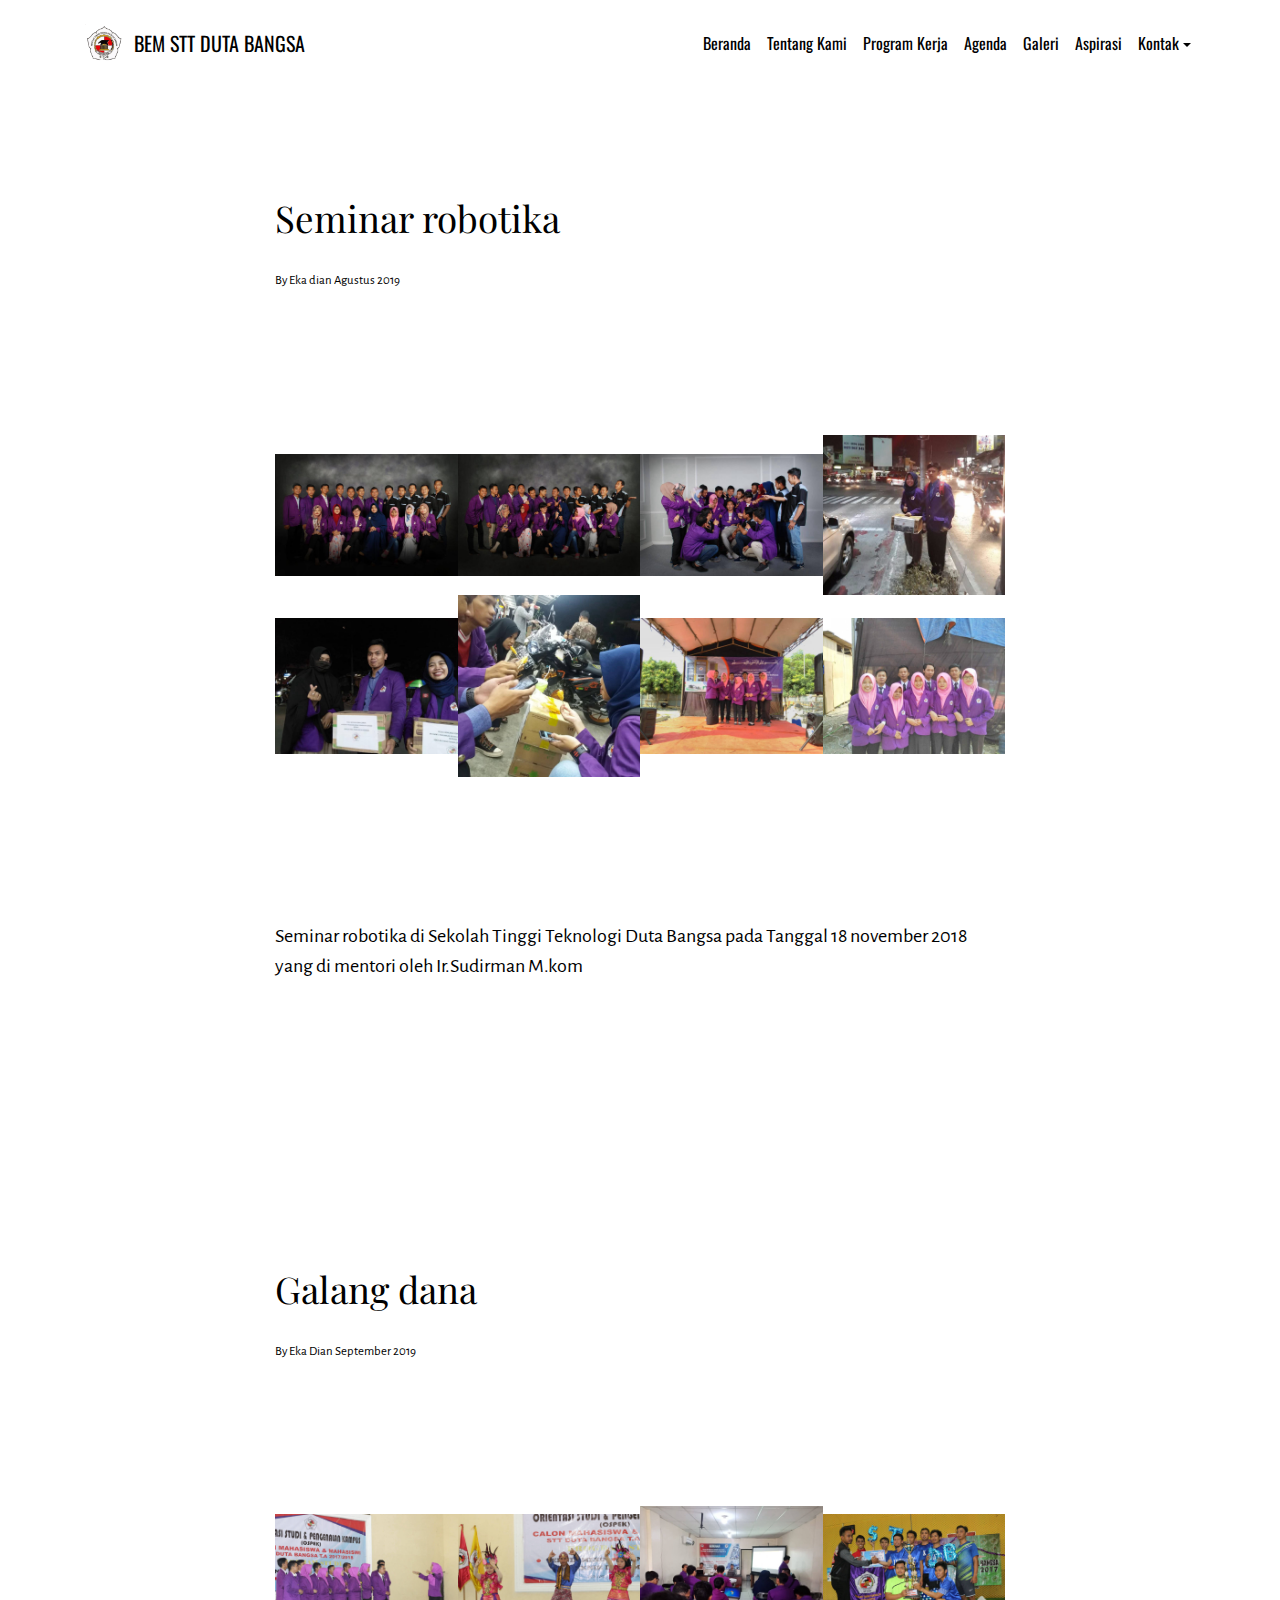
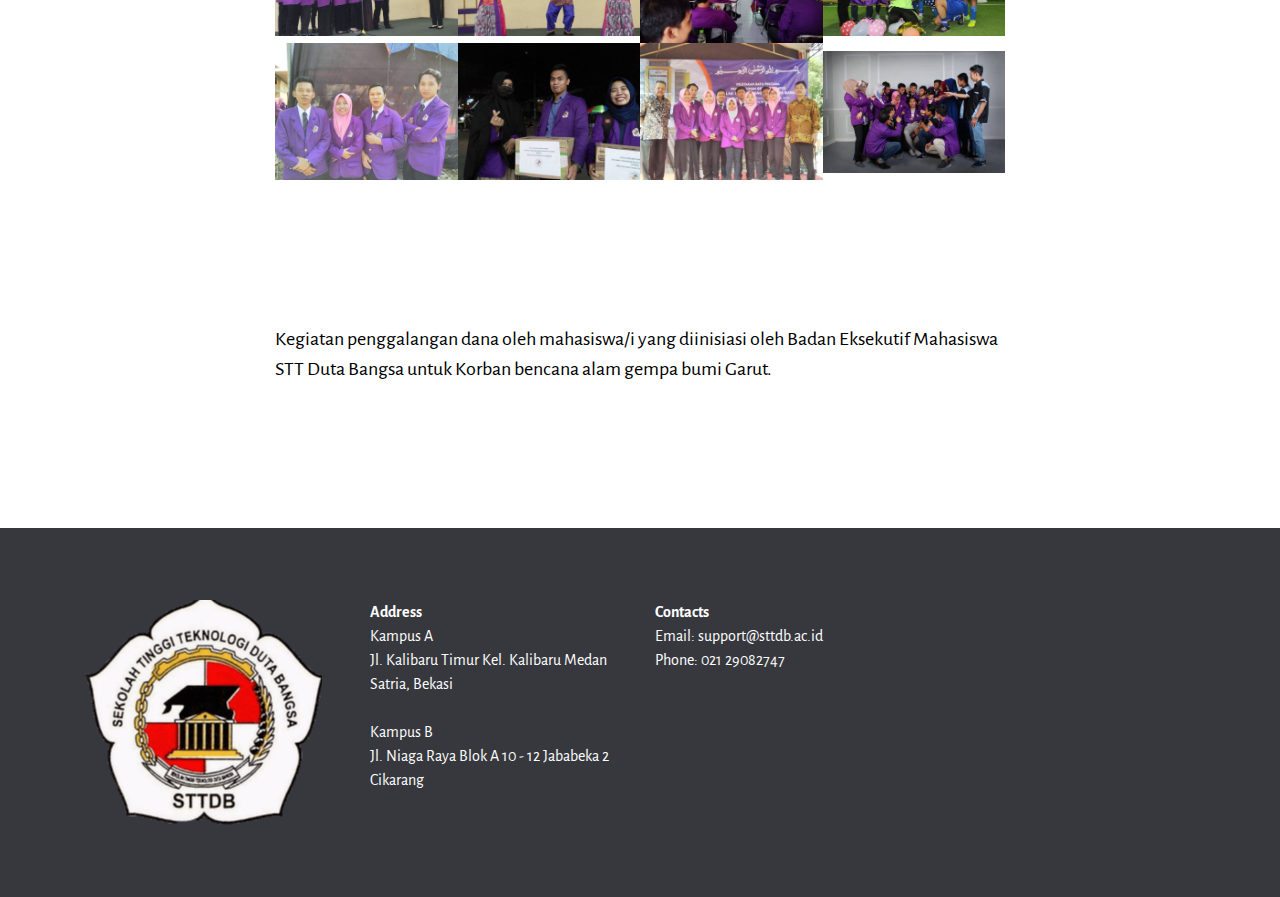
<file: page13.html>
<!DOCTYPE html>
<html >
<head>
  <!-- Site made with Mobirise Website Builder v4.8.1, https://mobirise.com -->
  <meta charset="UTF-8">
  <meta http-equiv="X-UA-Compatible" content="IE=edge">
  <meta name="generator" content="Mobirise v4.8.1, mobirise.com">
  <meta name="viewport" content="width=device-width, initial-scale=1, minimum-scale=1">
  <link rel="shortcut icon" href="assets/images/untitled-1-128x128.png" type="image/x-icon">
  <meta name="description" content="">
  <title>GaleriOpen</title>
  <link rel="stylesheet" href="https://fonts.googleapis.com/css?family=Alegreya+Sans:400,700&subset=latin,vietnamese,latin-ext">
  <link rel="stylesheet" href="https://fonts.googleapis.com/css?family=Playfair+Display:400,700&subset=latin,cyrillic">
  <link rel="stylesheet" href="assets/tether/tether.min.css">
  <link rel="stylesheet" href="assets/bootstrap/css/bootstrap.min.css">
  <link rel="stylesheet" href="assets/dropdown-menu/style.light.css">
  <link rel="stylesheet" href="assets/puritym/css/style.css">
  <link rel="stylesheet" href="assets/mobirise/css/mbr-additional.css" type="text/css">
  
  
  
</head>
<body>
  <section id="dropdown-menu-3a" data-rv-view="113">

    <nav class="navbar navbar-dropdown navbar-fixed-top">

        <div class="container">

            <div class="navbar-brand">
                <a href="https://mobirise.com" class="navbar-logo"><img src="assets/images/untitled-1-128x128.png" alt="Mobirise"></a>
                <a class="text-black" href="https://mobirise.com">BEM STT DUTA BANGSA</a>
            </div>

            <button class="navbar-toggler pull-xs-right hidden-md-up" type="button" data-toggle="collapse" data-target="#exCollapsingNavbar">
                <div class="hamburger-icon"></div>
            </button>

            <ul class="nav-dropdown collapse pull-xs-right navbar-toggleable-sm nav navbar-nav" id="exCollapsingNavbar"><li class="nav-item"><a class="nav-link link" href="index.html">Beranda</a></li><li class="nav-item"><a class="nav-link link" href="page10.html" aria-expanded="false">Tentang Kami</a></li><li class="nav-item"><a class="nav-link link" href="page11.html" aria-expanded="false">Program Kerja</a></li><li class="nav-item"><a class="nav-link link" href="page12.html" aria-expanded="false">Agenda</a></li><li class="nav-item"><a class="nav-link link" href="page13.html" aria-expanded="false">Galeri</a></li><li class="nav-item"><a class="nav-link link" href="page14.html" aria-expanded="false">Aspirasi</a></li><li class="nav-item dropdown"><a class="nav-link link dropdown-toggle" href="https://mobirise.com/" aria-expanded="false" data-toggle="dropdown-submenu">Kontak</a><div class="dropdown-menu"><a class="dropdown-item" href="page15.html">Hubungi Kami</a><a class="dropdown-item" href="page16.html">Curhat aja</a></div></li></ul>

        </div>

    </nav>

</section>

<section class="mbr-section mbr-section__container mbr-after-navbar" id="header3-3e" data-rv-view="115">
    <div class="container">
        <div class="row">
            <div class="col-md-8 col-md-offset-2">
                <h3 class="mbr-section-title display-4">Seminar robotika&nbsp;</h3>
                <small>By Eka dian Agustus 2019</small>
            </div>
        </div>
    </div>
</section>

<section class="mbr-gallery mbr-section mbr-section-nopadding mbr-section__container" id="gallery2-3d" data-rv-view="117">
    <!-- Gallery -->
    <div class=" container">
        <div class=" mbr-gallery-layout-article row">
            <div class=" col-md-offset-2 col-md-8">
                <div>
                    <div class="mbr-gallery-item">
                        <a data-toggle="modal" href="#lb-gallery2-3d" data-slide-to="0">
                            <img src="assets/images/whatsapp-image-2019-09-15-at-19.40.54-2-1024x685-800x535.jpg" alt="" title="">
                            <span class="icon fa fa-search-plus"></span>
                        </a>
                    </div><div class="mbr-gallery-item">
                        <a data-toggle="modal" href="#lb-gallery2-3d" data-slide-to="1">
                            <img src="assets/images/whatsapp-image-2019-09-15-at-19.40.54-1-1024x685-800x535.jpg" alt="" title="">
                            <span class="icon fa fa-search-plus"></span>
                        </a>
                    </div><div class="mbr-gallery-item">
                        <a data-toggle="modal" href="#lb-gallery2-3d" data-slide-to="2">
                            <img src="assets/images/whatsapp-image-2019-09-15-at-19.40.54-1024x685-800x535.jpg" alt="" title="">
                            <span class="icon fa fa-search-plus"></span>
                        </a>
                    </div><div class="mbr-gallery-item">
                        <a data-toggle="modal" href="#lb-gallery2-3d" data-slide-to="3">
                            <img src="assets/images/whatsapp-image-2019-09-15-at-19.40.02-2-768x1024-768x671.jpg" alt="" title="">
                            <span class="icon fa fa-search-plus"></span>
                        </a>
                    </div><div class="mbr-gallery-item">
                        <a data-toggle="modal" href="#lb-gallery2-3d" data-slide-to="4">
                            <img src="assets/images/whatsapp-image-2019-09-15-at-19.39.57-4-1024x768-800x600.jpg" alt="" title="">
                            <span class="icon fa fa-search-plus"></span>
                        </a>
                    </div><div class="mbr-gallery-item">
                        <a data-toggle="modal" href="#lb-gallery2-3d" data-slide-to="5">
                            <img src="assets/images/whatsapp-image-2019-09-15-at-19.40.01-1024x1024-800x800.jpg" alt="" title="">
                            <span class="icon fa fa-search-plus"></span>
                        </a>
                    </div><div class="mbr-gallery-item">
                        <a data-toggle="modal" href="#lb-gallery2-3d" data-slide-to="6">
                            <img src="assets/images/whatsapp-image-2019-09-15-at-19.39.56-1-1024x768-800x600.jpg" alt="" title="">
                            <span class="icon fa fa-search-plus"></span>
                        </a>
                    </div><div class="mbr-gallery-item">
                        <a data-toggle="modal" href="#lb-gallery2-3d" data-slide-to="7">
                            <img src="assets/images/whatsapp-image-2019-09-15-at-19.39.57-1024x768-800x600.jpg" alt="" title="">
                            <span class="icon fa fa-search-plus"></span>
                        </a>
                    </div>
                </div>
            </div>
            <div class="clearfix"></div>
        </div>
    </div>

    <!-- Lightbox -->
    <div data-app-prevent-settings="" class="mbr-slider modal fade carousel slide" tabindex="-1" data-keyboard="true" data-interval="false" id="lb-gallery2-3d">
        <div class="modal-dialog">
            <div class="modal-content">
                <div class="modal-body">
                    <ol class="carousel-indicators">
                        <li data-app-prevent-settings="" data-target="#lb-gallery2-3d" data-slide-to="0"></li><li data-app-prevent-settings="" data-target="#lb-gallery2-3d" data-slide-to="1"></li><li data-app-prevent-settings="" data-target="#lb-gallery2-3d" data-slide-to="2"></li><li data-app-prevent-settings="" data-target="#lb-gallery2-3d" class=" active" data-slide-to="3"></li><li data-app-prevent-settings="" data-target="#lb-gallery2-3d" data-slide-to="4"></li><li data-app-prevent-settings="" data-target="#lb-gallery2-3d" data-slide-to="5"></li><li data-app-prevent-settings="" data-target="#lb-gallery2-3d" data-slide-to="6"></li><li data-app-prevent-settings="" data-target="#lb-gallery2-3d" data-slide-to="7"></li>
                    </ol>
                    <div class="carousel-inner">
                        <div class="carousel-item">
                            <img src="assets/images/whatsapp-image-2019-09-15-at-19.40.54-2-1024x685.jpg" alt="" title="">
                        </div><div class="carousel-item">
                            <img src="assets/images/whatsapp-image-2019-09-15-at-19.40.54-1-1024x685.jpg" alt="" title="">
                        </div><div class="carousel-item">
                            <img src="assets/images/whatsapp-image-2019-09-15-at-19.40.54-1024x685.jpg" alt="" title="">
                        </div><div class="carousel-item active">
                            <img src="assets/images/whatsapp-image-2019-09-15-at-19.40.02-2-768x1024.jpg" alt="" title="">
                        </div><div class="carousel-item">
                            <img src="assets/images/whatsapp-image-2019-09-15-at-19.39.57-4-1024x768.jpg" alt="" title="">
                        </div><div class="carousel-item">
                            <img src="assets/images/whatsapp-image-2019-09-15-at-19.40.01-1024x1024.jpg" alt="" title="">
                        </div><div class="carousel-item">
                            <img src="assets/images/whatsapp-image-2019-09-15-at-19.39.56-1-1024x768.jpg" alt="" title="">
                        </div><div class="carousel-item">
                            <img src="assets/images/whatsapp-image-2019-09-15-at-19.39.57-1024x768.jpg" alt="" title="">
                        </div>
                    </div>
                    <a class="left carousel-control" role="button" data-slide="prev" href="#lb-gallery2-3d">
                        <span class="icon-prev" aria-hidden="true"></span>
                        <span class="sr-only">Previous</span>
                    </a>
                    <a class="right carousel-control" role="button" data-slide="next" href="#lb-gallery2-3d">
                        <span class="icon-next" aria-hidden="true"></span>
                        <span class="sr-only">Next</span>
                    </a>

                    <a class="close" href="#" role="button" data-dismiss="modal">
                        <span aria-hidden="true">×</span>
                        <span class="sr-only">Close</span>
                    </a>
                </div>
            </div>
        </div>
    </div>
</section>

<section class="mbr-section mbr-section__container" id="content1-3f" data-rv-view="152">
    <div class="container">
        <div class="row">
            <div class="col-md-8 col-md-offset-2 lead">Seminar robotika di Sekolah Tinggi Teknologi Duta Bangsa pada Tanggal 18 november 2018 yang di mentori oleh Ir.Sudirman M.kom</div>
        </div>
    </div>
</section>

<section class="mbr-section mbr-section__container" id="header3-3g" data-rv-view="153">
    <div class="container">
        <div class="row">
            <div class="col-md-8 col-md-offset-2">
                <h3 class="mbr-section-title display-4">Galang dana&nbsp;</h3>
                <small>By Eka Dian September 2019</small>
            </div>
        </div>
    </div>
</section>

<section class="mbr-gallery mbr-section mbr-section-nopadding mbr-section__container" id="gallery2-3h" data-rv-view="155">
    <!-- Gallery -->
    <div class=" container">
        <div class=" mbr-gallery-layout-article row">
            <div class=" col-md-offset-2 col-md-8">
                <div>
                    <div class="mbr-gallery-item">
                        <a data-toggle="modal" href="#lb-gallery2-3h" data-slide-to="0">
                            <img src="assets/images/whatsapp-image-2018-05-26-at-23.47.4220-1280x853-800x533.jpg" alt="" title="">
                            <span class="icon fa fa-search-plus"></span>
                        </a>
                    </div><div class="mbr-gallery-item">
                        <a data-toggle="modal" href="#lb-gallery2-3h" data-slide-to="1">
                            <img src="assets/images/whatsapp-image-2018-05-26-at-23.47.4221-1280x853-800x533.jpg" alt="" title="">
                            <span class="icon fa fa-search-plus"></span>
                        </a>
                    </div><div class="mbr-gallery-item">
                        <a data-toggle="modal" href="#lb-gallery2-3h" data-slide-to="2">
                            <img src="assets/images/whatsapp-image-2018-11-19-at-18.48.112-1152x864-800x600.jpg" alt="" title="">
                            <span class="icon fa fa-search-plus"></span>
                        </a>
                    </div><div class="mbr-gallery-item">
                        <a data-toggle="modal" href="#lb-gallery2-3h" data-slide-to="3">
                            <img src="assets/images/whatsapp-image-2018-05-26-at-23.47.4217-1280x853-800x533.jpg" alt="" title="">
                            <span class="icon fa fa-search-plus"></span>
                        </a>
                    </div><div class="mbr-gallery-item">
                        <a data-toggle="modal" href="#lb-gallery2-3h" data-slide-to="4">
                            <img src="assets/images/whatsapp-image-2019-09-15-at-19.39.56-2-1024x768-800x600.jpg" alt="" title="">
                            <span class="icon fa fa-search-plus"></span>
                        </a>
                    </div><div class="mbr-gallery-item">
                        <a data-toggle="modal" href="#lb-gallery2-3h" data-slide-to="5">
                            <img src="assets/images/whatsapp-image-2019-09-15-at-19.39.57-4-1024x768-800x600.jpg" alt="" title="">
                            <span class="icon fa fa-search-plus"></span>
                        </a>
                    </div><div class="mbr-gallery-item">
                        <a data-toggle="modal" href="#lb-gallery2-3h" data-slide-to="6">
                            <img src="assets/images/whatsapp-image-2019-09-15-at-19.39.55-1024x768-800x600.jpg" alt="" title="">
                            <span class="icon fa fa-search-plus"></span>
                        </a>
                    </div><div class="mbr-gallery-item">
                        <a data-toggle="modal" href="#lb-gallery2-3h" data-slide-to="7">
                            <img src="assets/images/whatsapp-image-2019-09-15-at-19.40.54-1024x685-800x535.jpg" alt="" title="">
                            <span class="icon fa fa-search-plus"></span>
                        </a>
                    </div>
                </div>
            </div>
            <div class="clearfix"></div>
        </div>
    </div>

    <!-- Lightbox -->
    <div data-app-prevent-settings="" class="mbr-slider modal fade carousel slide" tabindex="-1" data-keyboard="true" data-interval="false" id="lb-gallery2-3h">
        <div class="modal-dialog">
            <div class="modal-content">
                <div class="modal-body">
                    <ol class="carousel-indicators">
                        <li data-app-prevent-settings="" data-target="#lb-gallery2-3h" data-slide-to="0"></li><li data-app-prevent-settings="" data-target="#lb-gallery2-3h" data-slide-to="1"></li><li data-app-prevent-settings="" data-target="#lb-gallery2-3h" data-slide-to="2"></li><li data-app-prevent-settings="" data-target="#lb-gallery2-3h" data-slide-to="3"></li><li data-app-prevent-settings="" data-target="#lb-gallery2-3h" data-slide-to="4"></li><li data-app-prevent-settings="" data-target="#lb-gallery2-3h" data-slide-to="5"></li><li data-app-prevent-settings="" data-target="#lb-gallery2-3h" data-slide-to="6"></li><li data-app-prevent-settings="" data-target="#lb-gallery2-3h" class=" active" data-slide-to="7"></li>
                    </ol>
                    <div class="carousel-inner">
                        <div class="carousel-item">
                            <img src="assets/images/whatsapp-image-2018-05-26-at-23.47.4220-1280x853.jpg" alt="" title="">
                        </div><div class="carousel-item">
                            <img src="assets/images/whatsapp-image-2018-05-26-at-23.47.4221-1280x853.jpg" alt="" title="">
                        </div><div class="carousel-item">
                            <img src="assets/images/whatsapp-image-2018-11-19-at-18.48.112-1152x864.jpg" alt="" title="">
                        </div><div class="carousel-item">
                            <img src="assets/images/whatsapp-image-2018-05-26-at-23.47.4217-1280x853.jpg" alt="" title="">
                        </div><div class="carousel-item">
                            <img src="assets/images/whatsapp-image-2019-09-15-at-19.39.56-2-1024x768.jpg" alt="" title="">
                        </div><div class="carousel-item">
                            <img src="assets/images/whatsapp-image-2019-09-15-at-19.39.57-4-1024x768.jpg" alt="" title="">
                        </div><div class="carousel-item">
                            <img src="assets/images/whatsapp-image-2019-09-15-at-19.39.55-1024x768.jpg" alt="" title="">
                        </div><div class="carousel-item active">
                            <img src="assets/images/whatsapp-image-2019-09-15-at-19.40.54-1024x685.jpg" alt="" title="">
                        </div>
                    </div>
                    <a class="left carousel-control" role="button" data-slide="prev" href="#lb-gallery2-3h">
                        <span class="icon-prev" aria-hidden="true"></span>
                        <span class="sr-only">Previous</span>
                    </a>
                    <a class="right carousel-control" role="button" data-slide="next" href="#lb-gallery2-3h">
                        <span class="icon-next" aria-hidden="true"></span>
                        <span class="sr-only">Next</span>
                    </a>

                    <a class="close" href="#" role="button" data-dismiss="modal">
                        <span aria-hidden="true">×</span>
                        <span class="sr-only">Close</span>
                    </a>
                </div>
            </div>
        </div>
    </div>
</section>

<section class="mbr-section mbr-section__container" id="content1-3i" data-rv-view="190">
    <div class="container">
        <div class="row">
            <div class="col-md-8 col-md-offset-2 lead">Kegiatan penggalangan dana oleh mahasiswa/i yang diinisiasi oleh Badan Eksekutif Mahasiswa STT Duta Bangsa untuk Korban bencana alam gempa bumi Garut.</div>
        </div>
    </div>
</section>

<section class="mbr-section mbr-section-small mbr-footer" id="contacts1-3c" data-rv-view="191" style="background-color: rgb(55, 56, 62); padding-top: 4.5rem; padding-bottom: 4.5rem;">
    
    <div class="container">
        <div class="row">
            <div class="col-xs-12 col-md-3">
                <div><img src="assets/images/untitled-2-265x265.png"></div>
            </div>
            <div class="col-xs-12 col-md-3">
                <p><strong>Address</strong><strong><br></strong>Kampus A<br>Jl. Kalibaru Timur Kel. Kalibaru Medan Satria, Bekasi<br><br>Kampus B<br>Jl. Niaga Raya Blok A 10 - 12 Jababeka 2 Cikarang</p>
            </div>
            <div class="col-xs-12 col-md-3">
                <p><strong>Contacts</strong><br>
Email:&nbsp;support@sttdb.ac.id<br>
Phone:&nbsp;021 29082747<br><br></p>
            </div>
            <div class="col-xs-12 col-md-3"><ul></ul></div>
        </div>
    </div>
</section>


  <script src="assets/web/assets/jquery/jquery.min.js"></script>
  <script src="assets/tether/tether.min.js"></script>
  <script src="assets/bootstrap/js/bootstrap.min.js"></script>
  <script src="assets/bootstrap-carousel-swipe/bootstrap-carousel-swipe.js"></script>
  <script src="assets/smooth-scroll/smooth-scroll.js"></script>
  <script src="assets/masonry/masonry.pkgd.min.js"></script>
  <script src="assets/imagesloaded/imagesloaded.pkgd.min.js"></script>
  <script src="assets/dropdown-menu/script.js"></script>
  <script src="assets/puritym/js/script.js"></script>
  <script src="assets/mobirise-gallery/script.js"></script>
  
  
</body>
</html>
</file>
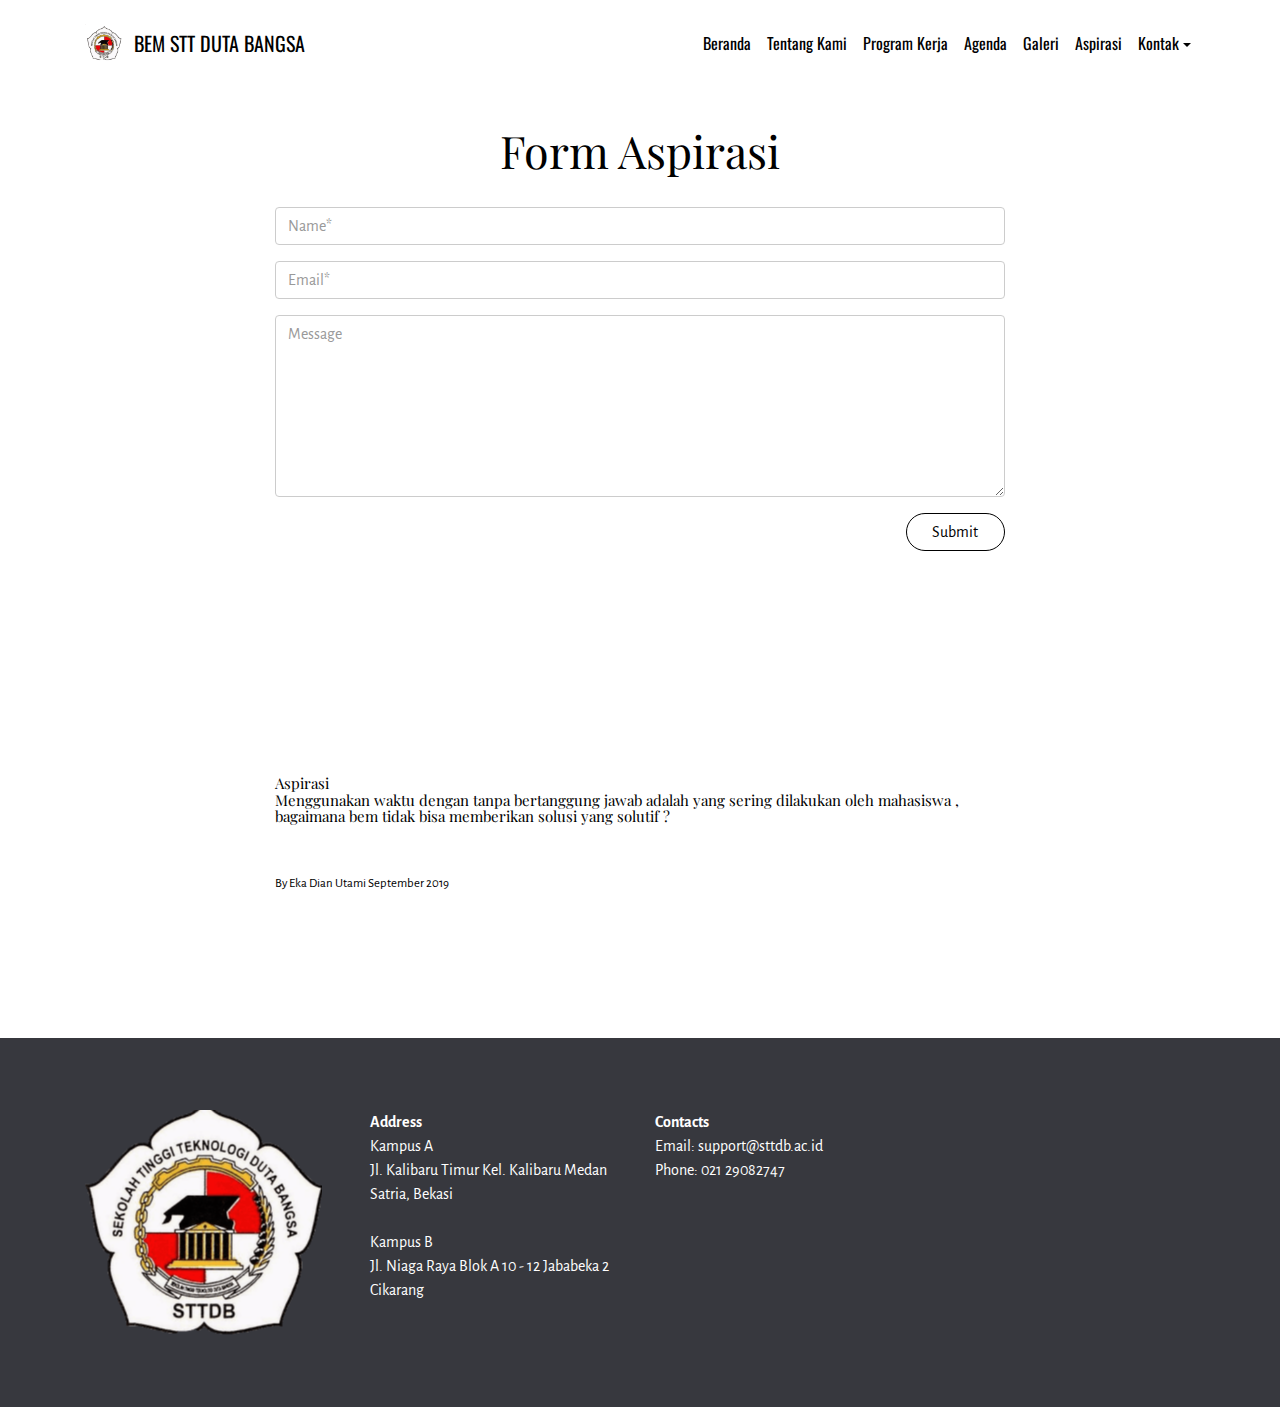
<file: page14.html>
<!DOCTYPE html>
<html >
<head>
  <!-- Site made with Mobirise Website Builder v4.8.1, https://mobirise.com -->
  <meta charset="UTF-8">
  <meta http-equiv="X-UA-Compatible" content="IE=edge">
  <meta name="generator" content="Mobirise v4.8.1, mobirise.com">
  <meta name="viewport" content="width=device-width, initial-scale=1, minimum-scale=1">
  <link rel="shortcut icon" href="assets/images/untitled-1-128x128.png" type="image/x-icon">
  <meta name="description" content="">
  <title>Aspirasi</title>
  <link rel="stylesheet" href="https://fonts.googleapis.com/css?family=Playfair+Display:400,700&subset=latin,cyrillic">
  <link rel="stylesheet" href="https://fonts.googleapis.com/css?family=Alegreya+Sans:400,700&subset=latin,vietnamese,latin-ext">
  <link rel="stylesheet" href="assets/tether/tether.min.css">
  <link rel="stylesheet" href="assets/bootstrap/css/bootstrap.min.css">
  <link rel="stylesheet" href="assets/puritym/css/style.css">
  <link rel="stylesheet" href="assets/dropdown-menu/style.light.css">
  <link rel="stylesheet" href="assets/mobirise/css/mbr-additional.css" type="text/css">
  
  
  
</head>
<body>
  <section id="dropdown-menu-3j" data-rv-view="193">

    <nav class="navbar navbar-dropdown navbar-fixed-top">

        <div class="container">

            <div class="navbar-brand">
                <a href="https://mobirise.com" class="navbar-logo"><img src="assets/images/untitled-1-128x128.png" alt="Mobirise"></a>
                <a class="text-black" href="https://mobirise.com">BEM STT DUTA BANGSA</a>
            </div>

            <button class="navbar-toggler pull-xs-right hidden-md-up" type="button" data-toggle="collapse" data-target="#exCollapsingNavbar">
                <div class="hamburger-icon"></div>
            </button>

            <ul class="nav-dropdown collapse pull-xs-right navbar-toggleable-sm nav navbar-nav" id="exCollapsingNavbar"><li class="nav-item"><a class="nav-link link" href="index.html">Beranda</a></li><li class="nav-item"><a class="nav-link link" href="page10.html" aria-expanded="false">Tentang Kami</a></li><li class="nav-item"><a class="nav-link link" href="page11.html" aria-expanded="false">Program Kerja</a></li><li class="nav-item"><a class="nav-link link" href="page12.html" aria-expanded="false">Agenda</a></li><li class="nav-item"><a class="nav-link link" href="page13.html" aria-expanded="false">Galeri</a></li><li class="nav-item"><a class="nav-link link" href="page14.html" aria-expanded="false">Aspirasi</a></li><li class="nav-item dropdown"><a class="nav-link link dropdown-toggle" href="https://mobirise.com/" aria-expanded="false" data-toggle="dropdown-submenu">Kontak</a><div class="dropdown-menu"><a class="dropdown-item" href="page15.html">Hubungi Kami</a><a class="dropdown-item" href="page16.html">Curhat aja</a></div></li></ul>

        </div>

    </nav>

</section>

<section class="mbr-section mbr-section-small mbr-after-navbar" id="form1-3r" data-rv-view="195" style="background-color: rgb(255, 255, 255); padding-top: 4.5rem; padding-bottom: 4.5rem;">
    
    <div class="container">
        <div class="row">
            <div class="col-sm-8 col-sm-offset-2" data-form-type="formoid">
                <h2 class="mbr-section-title display-3 text-xs-center">Form Aspirasi</h2>

                <div data-form-alert="true"><div hidden="" data-form-alert-success="true">Thanks for filling out form!</div></div>
                <form action="https://mobirise.com/" method="post" data-form-title="Form Aspirasi">
                    <input type="hidden" value="FhBDhWxXO5S00PtzHsulsSThKsBOTlOIN1Ej8B9BlYyy0j8tRrzhvKyFEw7jUo0kYuNTBwMuSzIdBR8ITobHdOxlbcUsZ+vd4c2cxa1gQWDabo5YUlPmY73DLx+sYBUL" data-form-email="true">
                    <div class="form-group">
                        <input type="text" class="form-control" name="name" required="" placeholder="Name*" data-form-field="Name">
                    </div>
                    <div class="form-group">
                        <input type="email" class="form-control" name="email" required="" placeholder="Email*" data-form-field="Email">
                    </div>
                    
                    <div class="form-group">
                        <textarea class="form-control" name="message" rows="7" placeholder="Message" data-form-field="Message"></textarea>
                    </div>
                    <div class="text-xs-right"><button type="submit" class="btn btn-secondary-outline">Submit</button></div>
                </form>
            </div>
        </div>
    </div>
</section>

<section class="mbr-section mbr-section__container" id="header3-3s" data-rv-view="204">
    <div class="container">
        <div class="row">
            <div class="col-md-8 col-md-offset-2">
                <h3 class="mbr-section-title display-4">Aspirasi<br>Menggunakan waktu dengan tanpa bertanggung jawab adalah yang sering dilakukan oleh mahasiswa , bagaimana bem tidak bisa memberikan solusi yang solutif ?<br><br></h3>
                <small>By Eka Dian Utami September 2019</small>
            </div>
        </div>
    </div>
</section>

<section class="mbr-section mbr-section-small mbr-footer" id="contacts1-3q" data-rv-view="206" style="background-color: rgb(55, 56, 62); padding-top: 4.5rem; padding-bottom: 4.5rem;">
    
    <div class="container">
        <div class="row">
            <div class="col-xs-12 col-md-3">
                <div><img src="assets/images/untitled-2-265x265.png"></div>
            </div>
            <div class="col-xs-12 col-md-3">
                <p><strong>Address</strong><strong><br></strong>Kampus A<br>Jl. Kalibaru Timur Kel. Kalibaru Medan Satria, Bekasi<br><br>Kampus B<br>Jl. Niaga Raya Blok A 10 - 12 Jababeka 2 Cikarang</p>
            </div>
            <div class="col-xs-12 col-md-3">
                <p><strong>Contacts</strong><br>
Email:&nbsp;support@sttdb.ac.id<br>
Phone:&nbsp;021 29082747<br><br></p>
            </div>
            <div class="col-xs-12 col-md-3"><ul></ul></div>
        </div>
    </div>
</section>


  <script src="assets/web/assets/jquery/jquery.min.js"></script>
  <script src="assets/tether/tether.min.js"></script>
  <script src="assets/bootstrap/js/bootstrap.min.js"></script>
  <script src="assets/smooth-scroll/smooth-scroll.js"></script>
  <script src="assets/puritym/js/script.js"></script>
  <script src="assets/dropdown-menu/script.js"></script>
  <script src="assets/formoid/formoid.min.js"></script>
  
  
</body>
</html>
</file>
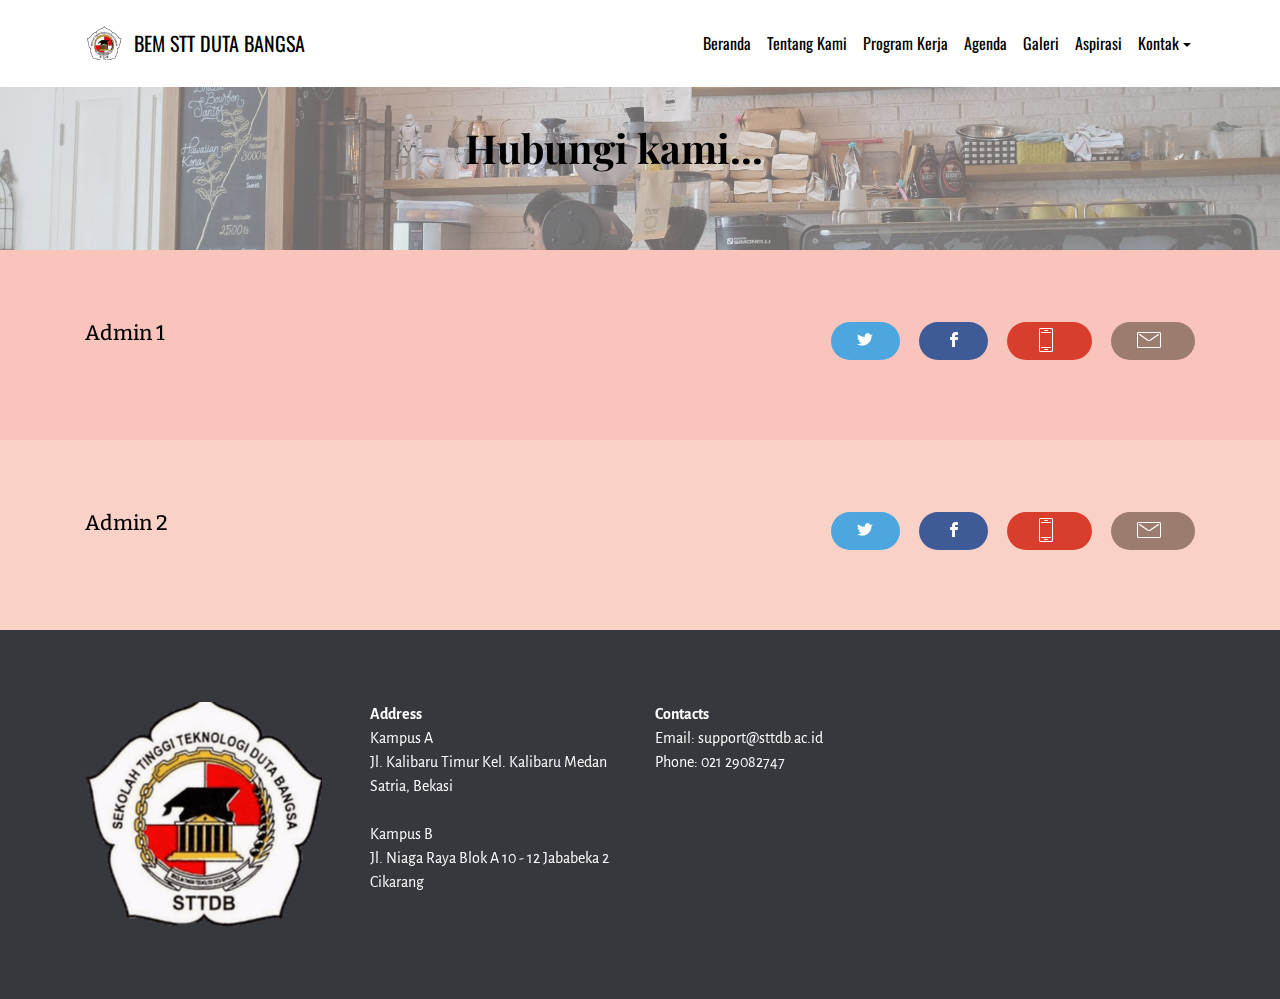
<file: page15.html>
<!DOCTYPE html>
<html >
<head>
  <!-- Site made with Mobirise Website Builder v4.8.1, https://mobirise.com -->
  <meta charset="UTF-8">
  <meta http-equiv="X-UA-Compatible" content="IE=edge">
  <meta name="generator" content="Mobirise v4.8.1, mobirise.com">
  <meta name="viewport" content="width=device-width, initial-scale=1, minimum-scale=1">
  <link rel="shortcut icon" href="assets/images/untitled-1-128x128.png" type="image/x-icon">
  <meta name="description" content="">
  <title>Kontak</title>
  <link rel="stylesheet" href="assets/web/assets/mobirise-icons/mobirise-icons.css">
  <link rel="stylesheet" href="https://fonts.googleapis.com/css?family=Alegreya+Sans:400,700&subset=latin,vietnamese,latin-ext">
  <link rel="stylesheet" href="https://fonts.googleapis.com/css?family=Playfair+Display:400,700&subset=latin,cyrillic">
  <link rel="stylesheet" href="assets/tether/tether.min.css">
  <link rel="stylesheet" href="assets/bootstrap/css/bootstrap.min.css">
  <link rel="stylesheet" href="assets/socicon/css/socicon.min.css">
  <link rel="stylesheet" href="assets/dropdown-menu/style.light.css">
  <link rel="stylesheet" href="assets/puritym/css/style.css">
  <link rel="stylesheet" href="assets/mobirise/css/mbr-additional.css" type="text/css">
  
  
  
</head>
<body>
  <section id="dropdown-menu-3t" data-rv-view="208">

    <nav class="navbar navbar-dropdown navbar-fixed-top">

        <div class="container">

            <div class="navbar-brand">
                <a href="https://mobirise.com" class="navbar-logo"><img src="assets/images/untitled-1-128x128.png" alt="Mobirise"></a>
                <a class="text-black" href="https://mobirise.com">BEM STT DUTA BANGSA</a>
            </div>

            <button class="navbar-toggler pull-xs-right hidden-md-up" type="button" data-toggle="collapse" data-target="#exCollapsingNavbar">
                <div class="hamburger-icon"></div>
            </button>

            <ul class="nav-dropdown collapse pull-xs-right navbar-toggleable-sm nav navbar-nav" id="exCollapsingNavbar"><li class="nav-item"><a class="nav-link link" href="index.html">Beranda</a></li><li class="nav-item"><a class="nav-link link" href="page10.html" aria-expanded="false">Tentang Kami</a></li><li class="nav-item"><a class="nav-link link" href="page11.html" aria-expanded="false">Program Kerja</a></li><li class="nav-item"><a class="nav-link link" href="page12.html" aria-expanded="false">Agenda</a></li><li class="nav-item"><a class="nav-link link" href="page13.html" aria-expanded="false">Galeri</a></li><li class="nav-item"><a class="nav-link link" href="page14.html" aria-expanded="false">Aspirasi</a></li><li class="nav-item dropdown"><a class="nav-link link dropdown-toggle" href="https://mobirise.com/" aria-expanded="false" data-toggle="dropdown-submenu">Kontak</a><div class="dropdown-menu"><a class="dropdown-item" href="page15.html">Hubungi Kami</a><a class="dropdown-item" href="page16.html">Curhat aja</a></div></li></ul>

        </div>

    </nav>

</section>

<section class="mbr-section mbr-section-small mbr-parallax-background mbr-after-navbar" id="msg-box2-3x" data-rv-view="210" style="background-image: url(assets/images/mbr-1920x1080.jpg); padding-top: 4.5rem; padding-bottom: 4.5rem;">
    <div class="mbr-overlay" style="opacity: 0.5; background-color: rgb(216, 212, 209);"></div>

    <div class="container">
        <div class="row">
            <div>

                
                
                <div class="col-sm-8 col-sm-offset-4">
                    <h2 class="mbr-section-title h1"><strong>Hubungi kami...</strong></h2>
                    
                </div>                
            </div>
            
        </div>
    </div>
</section>

<section class="mbr-section mbr-section-small" id="social-buttons2-3y" data-rv-view="213" style="background-color: rgb(248, 196, 187); padding-top: 4.5rem; padding-bottom: 4.5rem;">
    

    <div class="container">
        <div class="row">
            <div class="col-sm-4">
                <h2 class="mbr-section-title h1">Admin 1</h2>
            </div>
            <div class="col-sm-8 text-xs-right"><a class="btn btn-social socicon-bg-twitter" title="Twitter" target="_blank" href="https://twitter.com/mobirise"><i class="socicon socicon-twitter"></i></a> <a class="btn btn-social socicon-bg-facebook" title="Facebook" target="_blank" href="https://www.facebook.com/pages/Mobirise/1616226671953247"><i class="socicon socicon-facebook"></i></a> <a class="btn btn-social socicon-bg-google" title="Google+" target="_blank" href="https://plus.google.com/u/0/+Mobirise/posts"><span class="mbri-mobile2 mbr-iconfont mbr-iconfont-btn"></span></a>  <a class="btn btn-social socicon-bg-instagram" title="Instagram" target="_blank" href="https://instagram.com/mobirise/"><span class="mbri-letter mbr-iconfont mbr-iconfont-btn"></span></a>    </div>
        </div>
    </div>
</section>

<section class="mbr-section mbr-section-small" id="social-buttons2-3z" data-rv-view="215" style="background-color: rgb(250, 209, 199); padding-top: 4.5rem; padding-bottom: 4.5rem;">
    

    <div class="container">
        <div class="row">
            <div class="col-sm-4">
                <h2 class="mbr-section-title h1">Admin 2</h2>
            </div>
            <div class="col-sm-8 text-xs-right"><a class="btn btn-social socicon-bg-twitter" title="Twitter" target="_blank" href="https://twitter.com/mobirise"><i class="socicon socicon-twitter"></i></a> <a class="btn btn-social socicon-bg-facebook" title="Facebook" target="_blank" href="https://www.facebook.com/pages/Mobirise/1616226671953247"><i class="socicon socicon-facebook"></i></a> <a class="btn btn-social socicon-bg-google" title="Google+" target="_blank" href="https://plus.google.com/u/0/+Mobirise/posts"><span class="mbri-mobile2 mbr-iconfont mbr-iconfont-btn"></span></a>  <a class="btn btn-social socicon-bg-instagram" title="Instagram" target="_blank" href="https://instagram.com/mobirise/"><span class="mbri-letter mbr-iconfont mbr-iconfont-btn"></span></a>    </div>
        </div>
    </div>
</section>

<section class="mbr-section mbr-section-small mbr-footer" id="contacts1-3w" data-rv-view="217" style="background-color: rgb(55, 56, 62); padding-top: 4.5rem; padding-bottom: 4.5rem;">
    
    <div class="container">
        <div class="row">
            <div class="col-xs-12 col-md-3">
                <div><img src="assets/images/untitled-2-265x265.png"></div>
            </div>
            <div class="col-xs-12 col-md-3">
                <p><strong>Address</strong><strong><br></strong>Kampus A<br>Jl. Kalibaru Timur Kel. Kalibaru Medan Satria, Bekasi<br><br>Kampus B<br>Jl. Niaga Raya Blok A 10 - 12 Jababeka 2 Cikarang</p>
            </div>
            <div class="col-xs-12 col-md-3">
                <p><strong>Contacts</strong><br>
Email:&nbsp;support@sttdb.ac.id<br>
Phone:&nbsp;021 29082747<br><br></p>
            </div>
            <div class="col-xs-12 col-md-3"><ul></ul></div>
        </div>
    </div>
</section>


  <script src="assets/web/assets/jquery/jquery.min.js"></script>
  <script src="assets/tether/tether.min.js"></script>
  <script src="assets/bootstrap/js/bootstrap.min.js"></script>
  <script src="assets/smooth-scroll/smooth-scroll.js"></script>
  <script src="assets/jarallax/jarallax.js"></script>
  <script src="assets/dropdown-menu/script.js"></script>
  <script src="assets/puritym/js/script.js"></script>
  
  
</body>
</html>
</file>
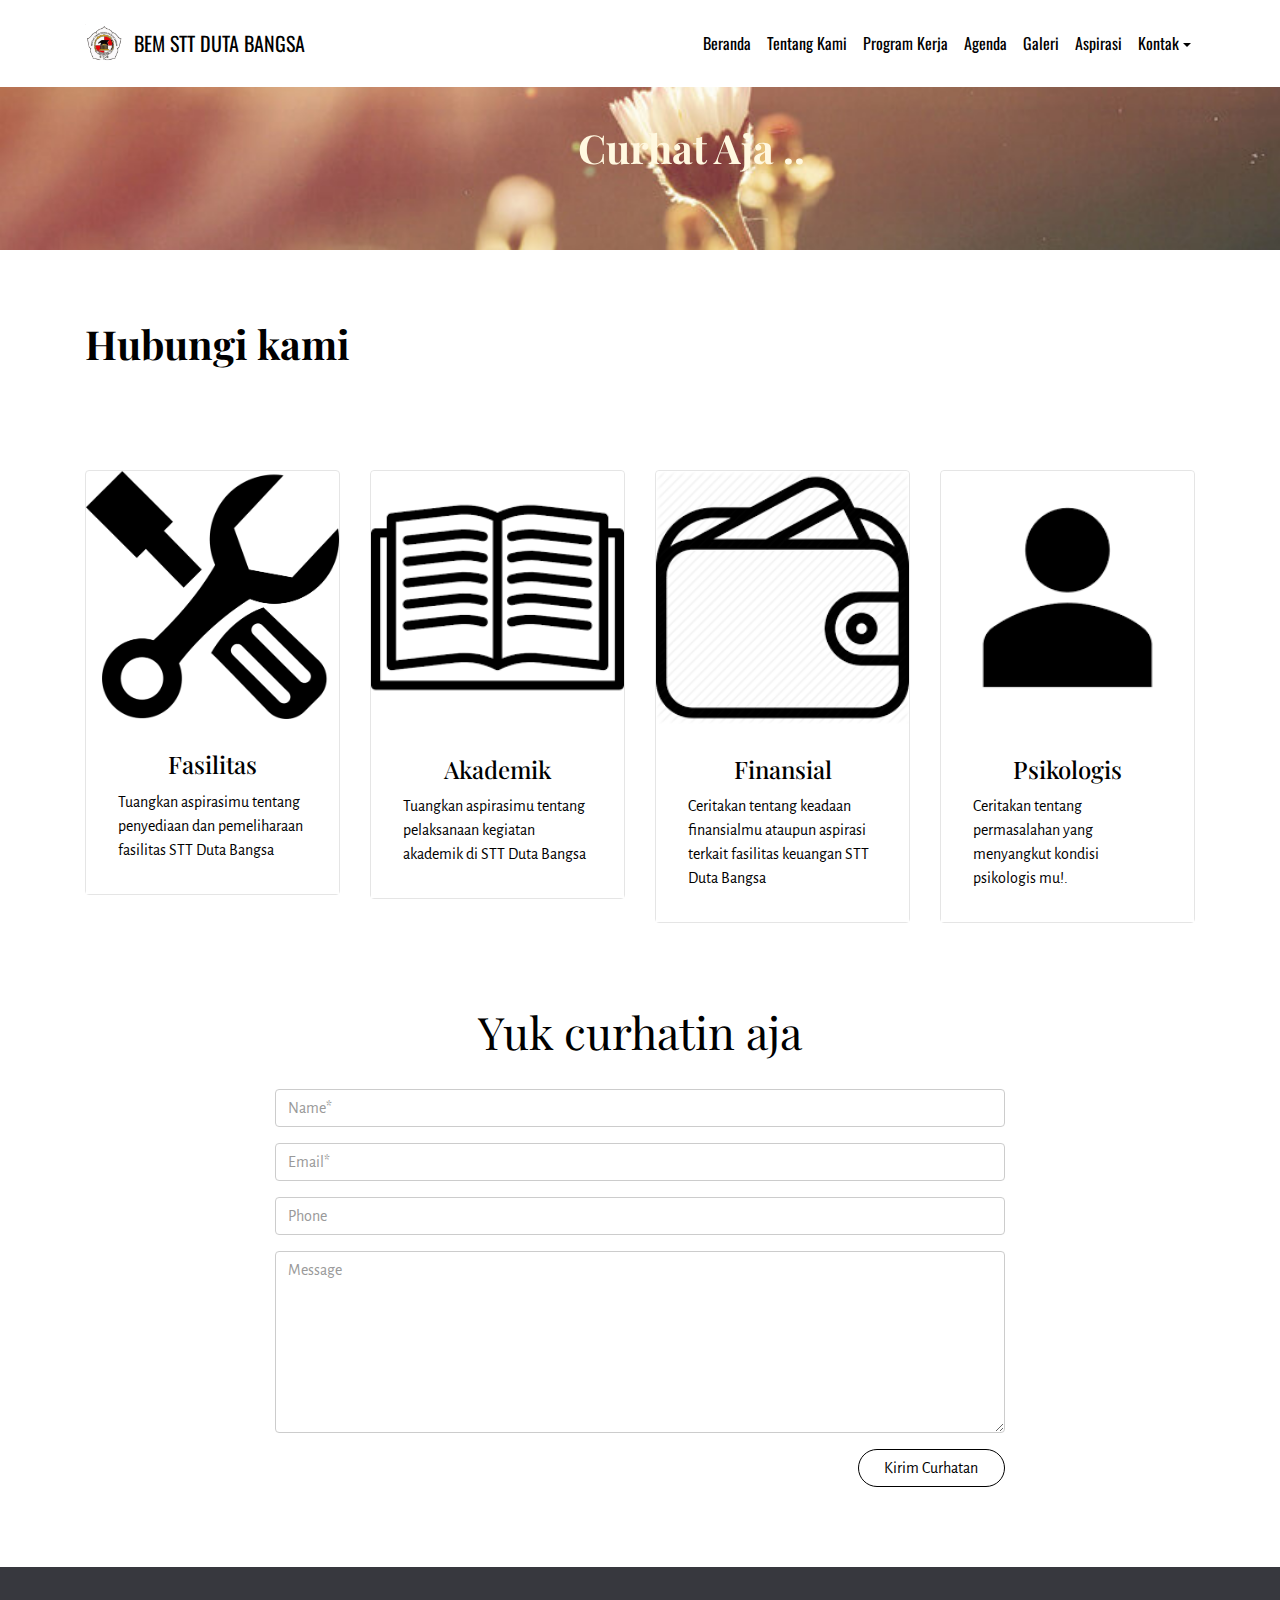
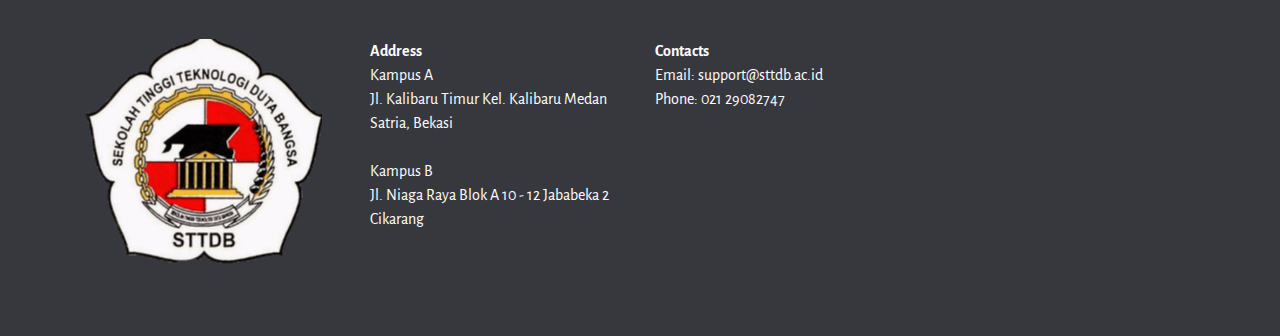
<file: page16.html>
<!DOCTYPE html>
<html >
<head>
  <!-- Site made with Mobirise Website Builder v4.8.1, https://mobirise.com -->
  <meta charset="UTF-8">
  <meta http-equiv="X-UA-Compatible" content="IE=edge">
  <meta name="generator" content="Mobirise v4.8.1, mobirise.com">
  <meta name="viewport" content="width=device-width, initial-scale=1, minimum-scale=1">
  <link rel="shortcut icon" href="assets/images/untitled-1-128x128.png" type="image/x-icon">
  <meta name="description" content="">
  <title>Curhat</title>
  <link rel="stylesheet" href="https://fonts.googleapis.com/css?family=Playfair+Display:400,700&subset=latin,cyrillic">
  <link rel="stylesheet" href="https://fonts.googleapis.com/css?family=Alegreya+Sans:400,700&subset=latin,vietnamese,latin-ext">
  <link rel="stylesheet" href="assets/tether/tether.min.css">
  <link rel="stylesheet" href="assets/bootstrap/css/bootstrap.min.css">
  <link rel="stylesheet" href="assets/puritym/css/style.css">
  <link rel="stylesheet" href="assets/dropdown-menu/style.light.css">
  <link rel="stylesheet" href="assets/mobirise/css/mbr-additional.css" type="text/css">
  
  
  
</head>
<body>
  <section id="dropdown-menu-40" data-rv-view="219">

    <nav class="navbar navbar-dropdown navbar-fixed-top">

        <div class="container">

            <div class="navbar-brand">
                <a href="https://mobirise.com" class="navbar-logo"><img src="assets/images/untitled-1-128x128.png" alt="Mobirise"></a>
                <a class="text-black" href="https://mobirise.com">BEM STT DUTA BANGSA</a>
            </div>

            <button class="navbar-toggler pull-xs-right hidden-md-up" type="button" data-toggle="collapse" data-target="#exCollapsingNavbar">
                <div class="hamburger-icon"></div>
            </button>

            <ul class="nav-dropdown collapse pull-xs-right navbar-toggleable-sm nav navbar-nav" id="exCollapsingNavbar"><li class="nav-item"><a class="nav-link link" href="index.html">Beranda</a></li><li class="nav-item"><a class="nav-link link" href="page10.html" aria-expanded="false">Tentang Kami</a></li><li class="nav-item"><a class="nav-link link" href="page11.html" aria-expanded="false">Program Kerja</a></li><li class="nav-item"><a class="nav-link link" href="page12.html" aria-expanded="false">Agenda</a></li><li class="nav-item"><a class="nav-link link" href="page13.html" aria-expanded="false">Galeri</a></li><li class="nav-item"><a class="nav-link link" href="page14.html" aria-expanded="false">Aspirasi</a></li><li class="nav-item dropdown"><a class="nav-link link dropdown-toggle" href="https://mobirise.com/" aria-expanded="false" data-toggle="dropdown-submenu">Kontak</a><div class="dropdown-menu"><a class="dropdown-item" href="page15.html">Hubungi Kami</a><a class="dropdown-item" href="page16.html">Curhat aja</a></div></li></ul>

        </div>

    </nav>

</section>

<section class="mbr-section mbr-section-small mbr-parallax-background mbr-after-navbar" id="msg-box2-45" data-rv-view="221" style="background-image: url(assets/images/photo-5-small.jpg); padding-top: 4.5rem; padding-bottom: 4.5rem;">
    

    <div class="container">
        <div class="row">
            
            <div>

                <div class="col-sm-8">
                    <h2 class="mbr-section-title h1"><strong>Curhat Aja ..</strong>&nbsp;</h2>
                    
                </div>                
                
            </div>
        </div>
    </div>
</section>

<section class="mbr-section mbr-section-small" id="msg-box2-41" data-rv-view="224" style="background-color: rgb(255, 255, 255); padding-top: 4.5rem; padding-bottom: 4.5rem;">
    

    <div class="container">
        <div class="row">
            
            <div>

                <div class="col-sm-8">
                    <h2 class="mbr-section-title h1"><strong>Hubungi kami</strong></h2>
                    
                </div>                
                
            </div>
        </div>
    </div>
</section>

<section class="mbr-section mbr-section-small" id="features1-46" data-rv-view="227" style="background-color: rgb(255, 255, 255); padding-top: 1.5rem; padding-bottom: 0rem;">
    
    <div class="container">
        <div class="row">
            <div class="col-sm-6 col-md-3">
                <div class="card cart-block">
                    <div><img src="assets/images/img-191639-600x589.png" class="card-img-top"></div>
                    <div class="card-block">
                        <h4 class="card-title text-xs-center">Fasilitas</h4>
                        <p class="card-text">Tuangkan aspirasimu tentang penyediaan dan pemeliharaan fasilitas STT Duta Bangsa</p>
                        
                    </div>
                </div>
            </div>
            <div class="col-sm-6 col-md-3">
                <div class="card cart-block">
                    <div><img src="assets/images/download-225x225.png" class="card-img-top"></div>
                    <div class="card-block">
                        <h4 class="card-title text-xs-center">Akademik</h4>
                        <p class="card-text">Tuangkan aspirasimu tentang pelaksanaan kegiatan akademik di STT Duta Bangsa</p>
                        
                    </div>
                </div>
            </div>
            <div class="col-sm-6 col-md-3">
                <div class="card cart-block">
                    <div><img src="assets/images/download-1-225x225.png" class="card-img-top"></div>
                    <div class="card-block">
                        <h4 class="card-title text-xs-center">Finansial</h4>
                        <p class="card-text">Ceritakan tentang keadaan finansialmu ataupun aspirasi terkait fasilitas keuangan STT Duta Bangsa</p>
                        
                    </div>
                </div>
            </div>
            <div class="col-sm-6 col-md-3">
                <div class="card cart-block">
                    <div><img src="assets/images/download-2-225x225.png" class="card-img-top"></div>
                    <div class="card-block">
                        <h4 class="card-title text-xs-center">Psikologis</h4>
                        <p class="card-text">Ceritakan tentang permasalahan yang menyangkut kondisi psikologis mu!.</p>
                        
                    </div>
                </div>
            </div>
        </div>
    </div>
</section>

<section class="mbr-section mbr-section-small" id="form1-47" data-rv-view="230" style="background-color: rgb(255, 255, 255); padding-top: 4.5rem; padding-bottom: 4.5rem;">
    
    <div class="container">
        <div class="row">
            <div class="col-sm-8 col-sm-offset-2" data-form-type="formoid">
                <h2 class="mbr-section-title display-3 text-xs-center">Yuk curhatin aja</h2>

                <div data-form-alert="true"><div hidden="" data-form-alert-success="true">Thanks for filling out form!</div></div>
                <form action="https://mobirise.com/" method="post" data-form-title="Yuk curhatin aja">
                    <input type="hidden" value="2aME3Vg7OaVLOMx6RsDlUTlCqzDFayi/kMNSY8/lbCUEt5NCFFvHKG33766+YOHddmM3mZYD0nUOJGIeGvtDnXVqAZN4NlBQ3Gc2YGuvzI6TEYvbkk2lkZJe7PE8TDSu" data-form-email="true">
                    <div class="form-group">
                        <input type="text" class="form-control" name="name" required="" placeholder="Name*" data-form-field="Name">
                    </div>
                    <div class="form-group">
                        <input type="email" class="form-control" name="email" required="" placeholder="Email*" data-form-field="Email">
                    </div>
                    <div class="form-group">
                        <input type="tel" class="form-control" name="phone" placeholder="Phone" data-form-field="Phone">
                    </div>
                    <div class="form-group">
                        <textarea class="form-control" name="message" rows="7" placeholder="Message" data-form-field="Message"></textarea>
                    </div>
                    <div class="text-xs-right"><button type="submit" class="btn btn-secondary-outline">Kirim Curhatan</button></div>
                </form>
            </div>
        </div>
    </div>
</section>

<section class="mbr-section mbr-section-small mbr-footer" id="contacts1-44" data-rv-view="239" style="background-color: rgb(55, 56, 62); padding-top: 4.5rem; padding-bottom: 4.5rem;">
    
    <div class="container">
        <div class="row">
            <div class="col-xs-12 col-md-3">
                <div><img src="assets/images/untitled-2-265x265.png"></div>
            </div>
            <div class="col-xs-12 col-md-3">
                <p><strong>Address</strong><strong><br></strong>Kampus A<br>Jl. Kalibaru Timur Kel. Kalibaru Medan Satria, Bekasi<br><br>Kampus B<br>Jl. Niaga Raya Blok A 10 - 12 Jababeka 2 Cikarang</p>
            </div>
            <div class="col-xs-12 col-md-3">
                <p><strong>Contacts</strong><br>
Email:&nbsp;support@sttdb.ac.id<br>
Phone:&nbsp;021 29082747<br><br></p>
            </div>
            <div class="col-xs-12 col-md-3"><ul></ul></div>
        </div>
    </div>
</section>


  <script src="assets/web/assets/jquery/jquery.min.js"></script>
  <script src="assets/tether/tether.min.js"></script>
  <script src="assets/bootstrap/js/bootstrap.min.js"></script>
  <script src="assets/smooth-scroll/smooth-scroll.js"></script>
  <script src="assets/jarallax/jarallax.js"></script>
  <script src="assets/puritym/js/script.js"></script>
  <script src="assets/dropdown-menu/script.js"></script>
  <script src="assets/formoid/formoid.min.js"></script>
  
  
</body>
</html>
</file>
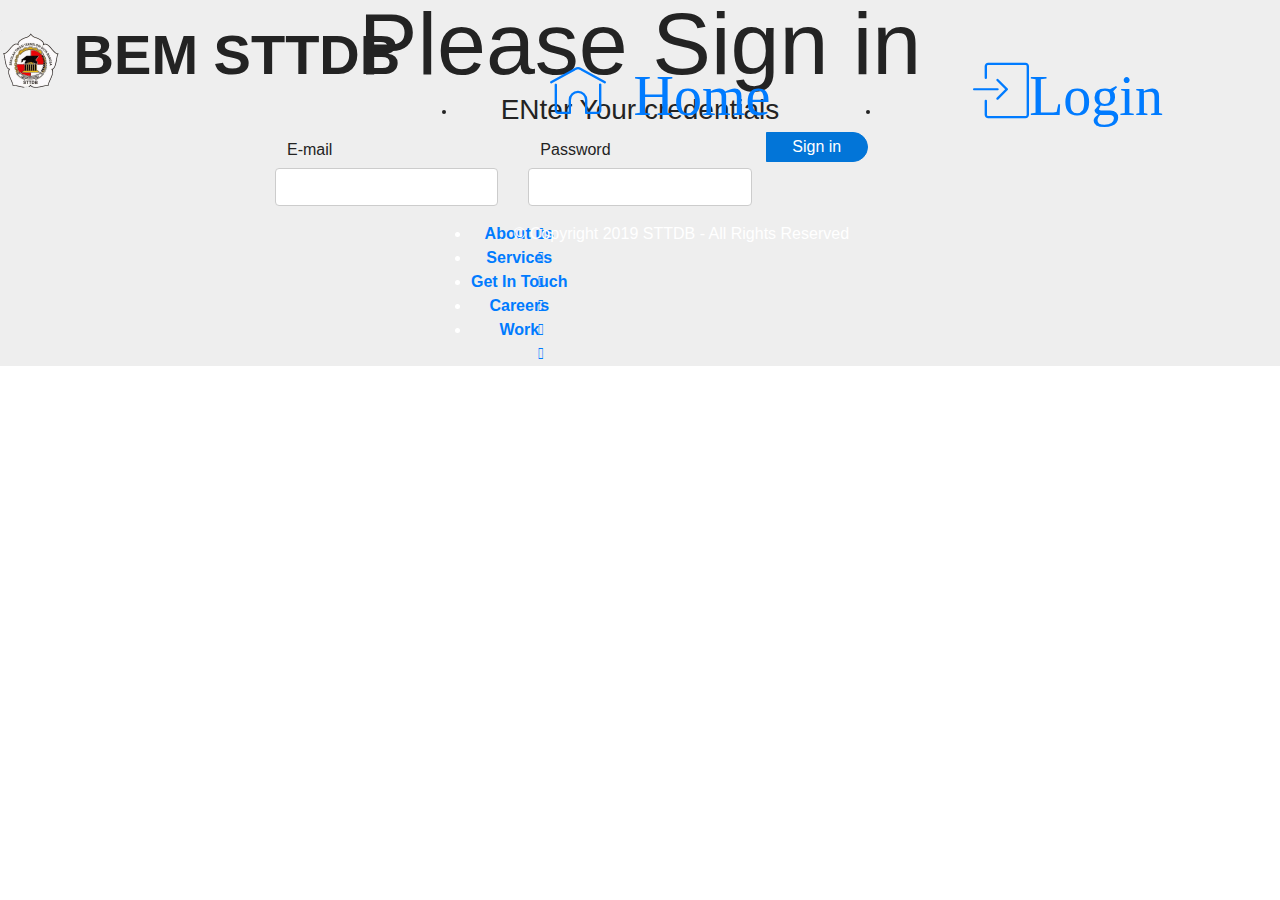
<file: page2.html>
<!DOCTYPE html>
<html >
<head>
  <!-- Site made with Mobirise Website Builder v4.8.1, https://mobirise.com -->
  <meta charset="UTF-8">
  <meta http-equiv="X-UA-Compatible" content="IE=edge">
  <meta name="generator" content="Mobirise v4.8.1, mobirise.com">
  <meta name="viewport" content="width=device-width, initial-scale=1, minimum-scale=1">
  <link rel="shortcut icon" href="assets/images/untitled-1-122x122.png" type="image/x-icon">
  <meta name="description" content="Website Creator Description">
  <title>login</title>
  <link rel="stylesheet" href="assets/web/assets/mobirise-icons/mobirise-icons.css">
  <link rel="stylesheet" href="assets/tether/tether.min.css">
  <link rel="stylesheet" href="assets/bootstrap/css/bootstrap.min.css">
  <link rel="stylesheet" href="assets/bootstrap/css/bootstrap-grid.min.css">
  <link rel="stylesheet" href="assets/bootstrap/css/bootstrap-reboot.min.css">
  <link rel="stylesheet" href="assets/dropdown/css/style.css">
  <link rel="stylesheet" href="assets/socicon/css/styles.css">
  <link rel="stylesheet" href="assets/theme/css/style.css">
  <link rel="stylesheet" href="assets/mobirise/css/mbr-additional.css" type="text/css">
  
  
  
</head>
<body>
  <section class="menu cid-rm0ET8lE0D" once="menu" id="menu1-b">

    

    <nav class="navbar navbar-expand beta-menu navbar-dropdown align-items-center navbar-fixed-top navbar-toggleable-sm bg-color transparent">
        <button class="navbar-toggler navbar-toggler-right" type="button" data-toggle="collapse" data-target="#navbarSupportedContent" aria-controls="navbarSupportedContent" aria-expanded="false" aria-label="Toggle navigation">
            <div class="hamburger">
                <span></span>
                <span></span>
                <span></span>
                <span></span>
            </div>
        </button>
        <div class="menu-logo">
            <div class="navbar-brand">
                <span class="navbar-logo">
                    <a href="https://mobirise.com">
                         <img src="assets/images/untitled-1-122x122.png" alt="Mobirise" title="" style="height: 3.8rem;">
                    </a>
                </span>
                <span class="navbar-caption-wrap"><a class="navbar-caption text-white display-4" href="https://mobirise.com">
                        BEM STTDB</a></span>
            </div>
        </div>
        <div class="collapse navbar-collapse" id="navbarSupportedContent">
            <ul class="navbar-nav nav-dropdown nav-right" data-app-modern-menu="true"><li class="nav-item">
                    <a class="nav-link link text-white display-4" href="https://mobirise.com">
                        <span class="mbri-home mbr-iconfont mbr-iconfont-btn">&nbsp;Home</span></a>
                </li>
                <li class="nav-item">
                    <a class="nav-link link text-white display-4" href="https://mobirise.com"><span class="mbri-login mbr-iconfont mbr-iconfont-btn">Login</span>
                        </a>
                </li></ul>
            
        </div>
    </nav>
</section>

<section class="engine"><a href="https://mobiri.se/x">css templates</a></section><section class="mbr-section form1 cid-rtsNUQFMX1" id="form1-d">

    

    
    <div class="container">
        <div class="row justify-content-center">
            <div class="title col-12 col-lg-8">
                <h2 class="mbr-section-title align-center pb-3 mbr-fonts-style display-2">
                    Please Sign in</h2>
                <h3 class="mbr-section-subtitle align-center mbr-light pb-3 mbr-fonts-style display-5">
                    ENter Your credentials</h3>
            </div>
        </div>
    </div>
    <div class="container">
        <div class="row justify-content-center">
            <div class="media-container-column col-lg-8" data-form-type="formoid">
                    <div data-form-alert="" hidden="">
                        Thanks for filling out the form!
                    </div>
            
                    <form class="mbr-form" action="https://mobirise.com/" method="post" data-form-title="Mobirise Form"><input type="hidden" name="email" data-form-email="true" value="ya0mt6rCMLZtl6IkibOeCsPKQc6ZJRMEgKfioPyUP8CIDr1Kyguegp/ME4n81Y9HBM1H7npCOhigzAD1oXHAwedYesELffcupU5c7iCDYuA1THSHWXY0fOFooc6YueCw" data-form-field="Email">
                        <div class="row row-sm-offset">
                            <div class="col-md-4 multi-horizontal" data-for="name">
                                <div class="form-group">
                                    <label class="form-control-label mbr-fonts-style display-7" for="name-form1-d">E-mail</label>
                                    <input type="text" class="form-control" name="name" data-form-field="Name" required="" id="name-form1-d">
                                </div>
                                <span></span>
                            </div>
                            <div class="col-md-4 multi-horizontal" data-for="email">
                                <div class="form-group">
                                    <label class="form-control-label mbr-fonts-style display-7" for="email-form1-d">Password</label>
                                    <input type="email" class="form-control" name="email" data-form-field="Email" required="" id="email-form1-d">
                                </div>
                            </div>
                            <span></span>

                        <span class="input-group-btn"><button href="" type="submit" class="btn btn-primary btn-form display-4">Sign in</button></span>
                    </form>
            </div>
        </div>
    </div>
</section>

<section once="" class="cid-rm0FfUkW7l" id="footer7-c">

    

    

    <div class="container">
        <div class="media-container-row align-center mbr-white">
            <div class="row row-links">
                <ul class="foot-menu">
                    
                    
                    
                    
                    
                <li class="foot-menu-item mbr-fonts-style display-7">
                        <a class="text-white mbr-bold" href="#" target="_blank">About us</a>
                    </li><li class="foot-menu-item mbr-fonts-style display-7">
                        <a class="text-white mbr-bold" href="#" target="_blank">Services</a>
                    </li><li class="foot-menu-item mbr-fonts-style display-7">
                        <a class="text-white mbr-bold" href="#" target="_blank">Get In Touch</a>
                    </li><li class="foot-menu-item mbr-fonts-style display-7">
                        <a class="text-white mbr-bold" href="#" target="_blank">Careers</a>
                    </li><li class="foot-menu-item mbr-fonts-style display-7">
                        <a class="text-white mbr-bold" href="#" target="_blank">Work</a>
                    </li></ul>
            </div>
            <div class="row social-row">
                <div class="social-list align-right pb-2">
                    
                    
                    
                    
                    
                    
                <div class="soc-item">
                        <a href="https://twitter.com/mobirise" target="_blank">
                            <span class="socicon-twitter socicon mbr-iconfont mbr-iconfont-social"></span>
                        </a>
                    </div><div class="soc-item">
                        <a href="https://www.facebook.com/pages/Mobirise/1616226671953247" target="_blank">
                            <span class="socicon-facebook socicon mbr-iconfont mbr-iconfont-social"></span>
                        </a>
                    </div><div class="soc-item">
                        <a href="https://www.youtube.com/c/mobirise" target="_blank">
                            <span class="socicon-youtube socicon mbr-iconfont mbr-iconfont-social"></span>
                        </a>
                    </div><div class="soc-item">
                        <a href="https://instagram.com/mobirise" target="_blank">
                            <span class="socicon-instagram socicon mbr-iconfont mbr-iconfont-social"></span>
                        </a>
                    </div><div class="soc-item">
                        <a href="https://plus.google.com/u/0/+Mobirise" target="_blank">
                            <span class="socicon-googleplus socicon mbr-iconfont mbr-iconfont-social"></span>
                        </a>
                    </div><div class="soc-item">
                        <a href="https://www.behance.net/Mobirise" target="_blank">
                            <span class="socicon-behance socicon mbr-iconfont mbr-iconfont-social"></span>
                        </a>
                    </div></div>
            </div>
            <div class="row row-copirayt">
                <p class="mbr-text mb-0 mbr-fonts-style mbr-white align-center display-7">
                    © Copyright 2019 STTDB - All Rights Reserved
                </p>
            </div>
        </div>
    </div>
</section>


  <script src="assets/web/assets/jquery/jquery.min.js"></script>
  <script src="assets/popper/popper.min.js"></script>
  <script src="assets/tether/tether.min.js"></script>
  <script src="assets/bootstrap/js/bootstrap.min.js"></script>
  <script src="assets/smoothscroll/smooth-scroll.js"></script>
  <script src="assets/dropdown/js/script.min.js"></script>
  <script src="assets/touchswipe/jquery.touch-swipe.min.js"></script>
  <script src="assets/theme/js/script.js"></script>
  <script src="assets/formoid/formoid.min.js"></script>
  
  
</body>
</html>
</file>
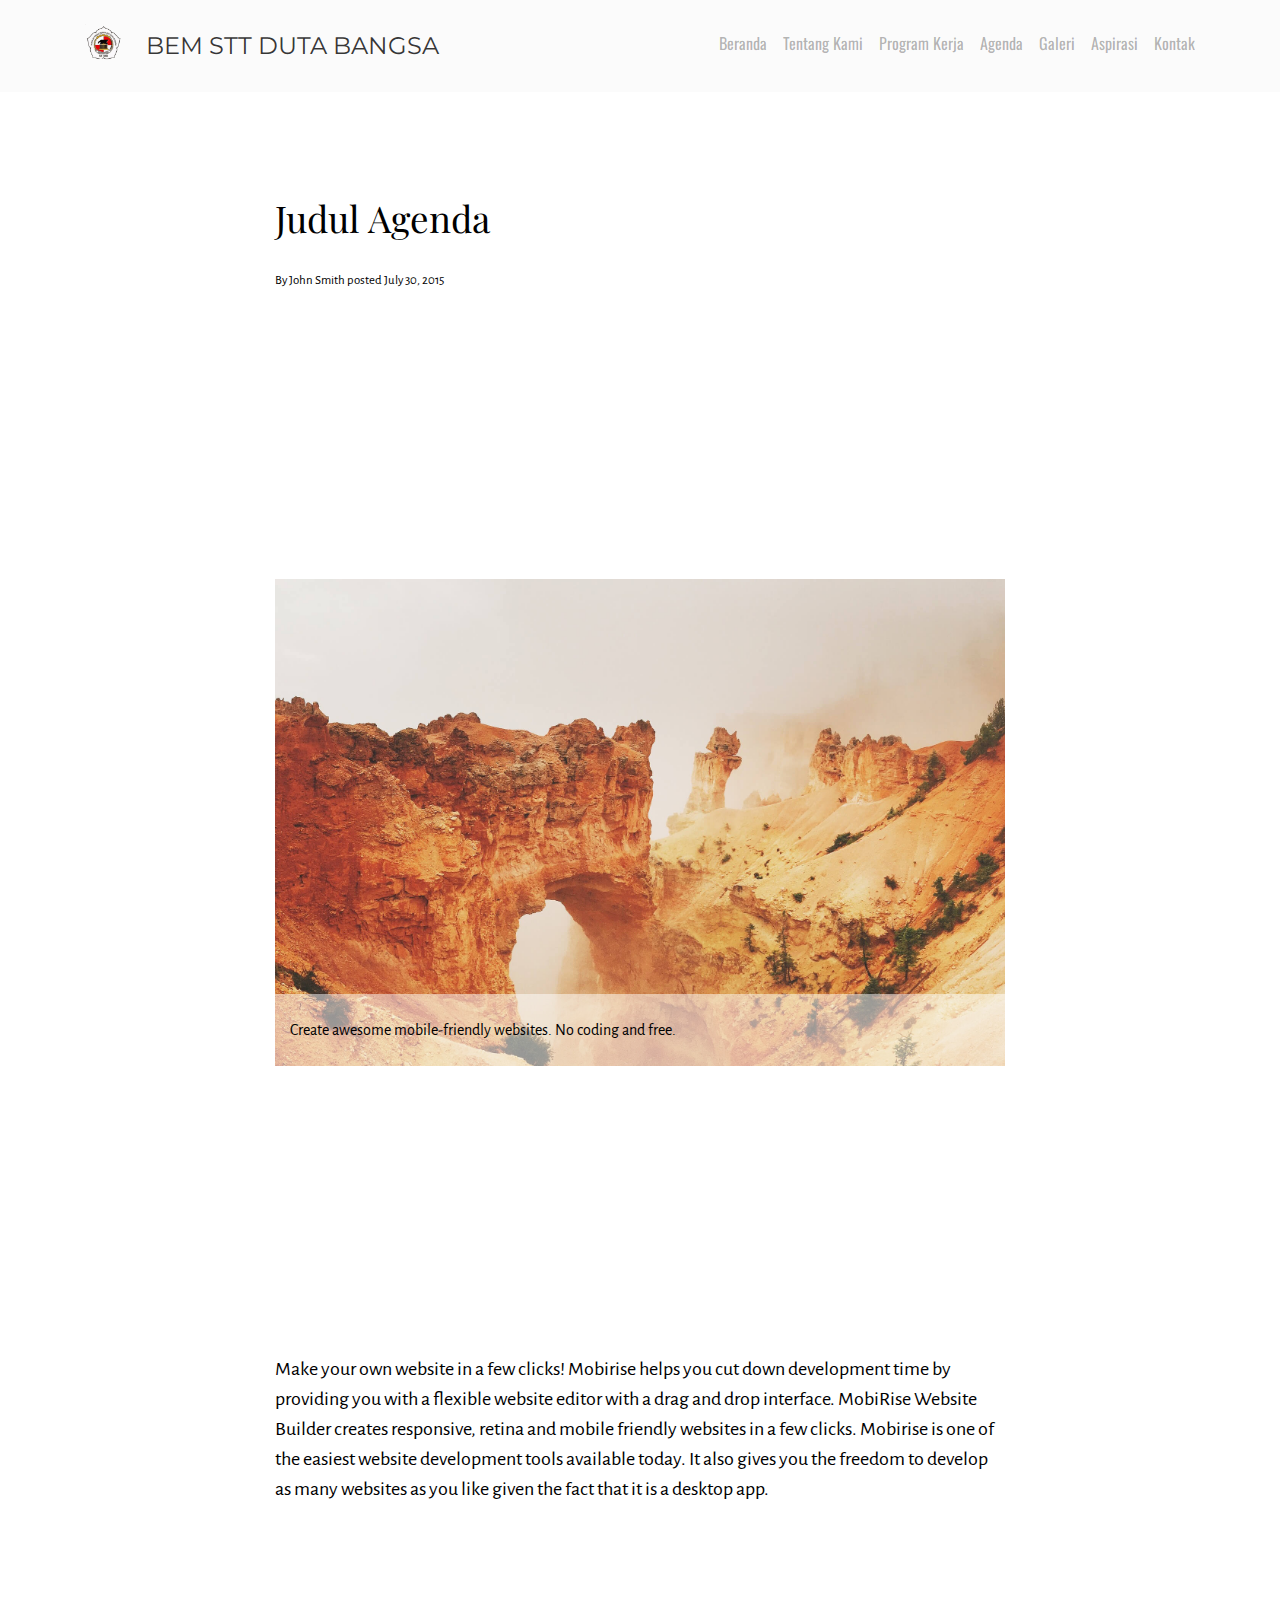
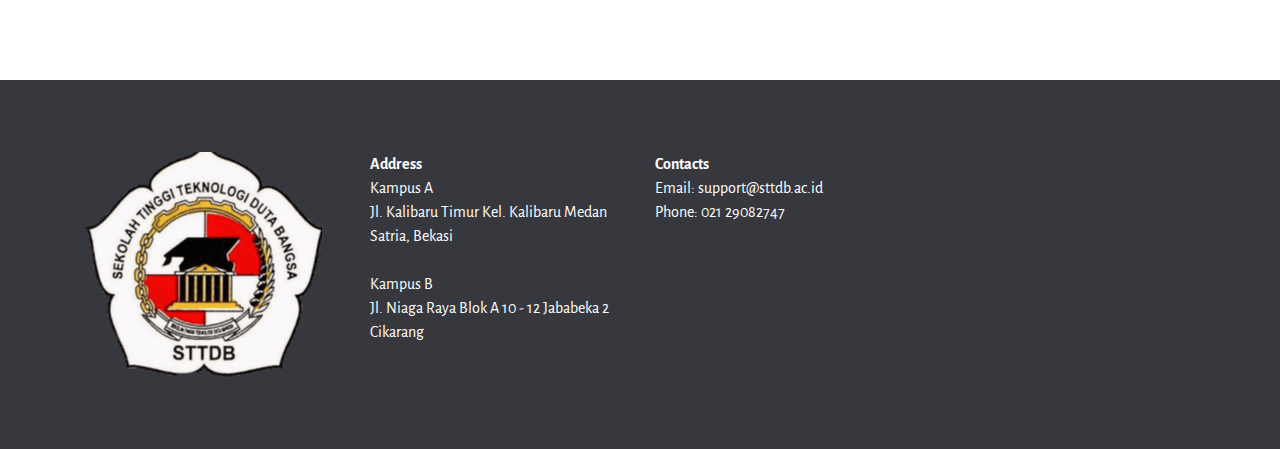
<file: page4.html>
<!DOCTYPE html>
<html >
<head>
  <!-- Site made with Mobirise Website Builder v4.8.1, https://mobirise.com -->
  <meta charset="UTF-8">
  <meta http-equiv="X-UA-Compatible" content="IE=edge">
  <meta name="generator" content="Mobirise v4.8.1, mobirise.com">
  <meta name="viewport" content="width=device-width, initial-scale=1, minimum-scale=1">
  <link rel="shortcut icon" href="assets/images/untitled-1-128x128.png" type="image/x-icon">
  <meta name="description" content="">
  <title>AgendaOpen</title>
  <link rel="stylesheet" href="https://fonts.googleapis.com/css?family=Playfair+Display:400,700&subset=latin,cyrillic">
  <link rel="stylesheet" href="https://fonts.googleapis.com/css?family=Alegreya+Sans:400,700&subset=latin,vietnamese,latin-ext">
  <link rel="stylesheet" href="assets/tether/tether.min.css">
  <link rel="stylesheet" href="assets/bootstrap/css/bootstrap.min.css">
  <link rel="stylesheet" href="assets/puritym/css/style.css">
  <link rel="stylesheet" href="assets/mobirise/css/mbr-additional.css" type="text/css">
  
  
  
</head>
<body>
  <nav class="navbar navbar-light mbr-navbar navbar-fixed-top" id="menu-w" data-rv-view="36" style="background-color: rgb(251, 251, 251);">
    <div class="container">
        <button class="navbar-toggler pull-right hidden-md-up" type="button" data-toggle="collapse" data-target="#exCollapsingNavbar2">
            <div class="hamburger-icon"></div>
        </button>

        <div class="clearfix"></div>
        <div class="collapse navbar-toggleable-sm" id="exCollapsingNavbar2">
            <span class="navbar-logo"><a href="https://mobirise.com"><img src="assets/images/untitled-1-128x128.png" alt="Mobirise"></a></span>
            <span><a class="navbar-brand" href="https://mobirise.com">BEM STT DUTA BANGSA</a></span>

            

            <ul class="nav navbar-nav pull-xs-right">  <li class="nav-item"><a class="nav-link" href="index.html">Beranda</a></li><li class="nav-item"><a class="nav-link" href="page1.html">Tentang Kami</a></li><li class="nav-item"><a class="nav-link" href="page2.html">Program Kerja</a></li> <li class="nav-item"><a class="nav-link" href="page3.html">Agenda</a></li> <li class="nav-item"><a class="nav-link" href="page6.html">Galeri</a></li> <li class="nav-item"><a class="nav-link" href="page7.html">Aspirasi</a></li> <li class="nav-item"><a class="nav-link" href="page8.html">Kontak</a></li>   </ul>
        </div>
    </div>
</nav>

<section class="mbr-section mbr-section__container mbr-after-navbar" id="header3-z" data-rv-view="38">
    <div class="container">
        <div class="row">
            <div class="col-md-8 col-md-offset-2">
                <h3 class="mbr-section-title display-4">Judul Agenda</h3>
                <small>By John Smith posted July 30, 2015</small>
            </div>
        </div>
    </div>
</section>

<section class="mbr-section mbr-section__container" id="image2-11" data-rv-view="40">
    <div class="container">
        <div class="row">
            <div class="col-md-8 col-md-offset-2">
                <figure class="mbr-figure">
                    <div><img src="assets/images/photo-13.jpg"></div>
                    <figcaption class="mbr-figure-caption mbr-figure-caption-over">
                        <div class="container">Create awesome mobile-friendly websites. No coding and free.</div>
                    </figcaption>
                </figure>
            </div>
        </div>
    </div>
</section>

<section class="mbr-section mbr-section__container" id="content1-10" data-rv-view="42">
    <div class="container">
        <div class="row">
            <div class="col-md-8 col-md-offset-2 lead"><p>Make your own website in a few clicks! Mobirise helps you cut down development time by providing you with a flexible website editor with a drag and drop interface. MobiRise Website Builder creates responsive, retina and mobile friendly websites in a few clicks. Mobirise is one of the easiest website development tools available today. It also gives you the freedom to develop as many websites as you like given the fact that it is a desktop app.</p></div>
        </div>
    </div>
</section>

<section class="mbr-section mbr-section-small mbr-footer" id="contacts1-y" data-rv-view="43" style="background-color: rgb(55, 56, 62); padding-top: 4.5rem; padding-bottom: 4.5rem;">
    
    <div class="container">
        <div class="row">
            <div class="col-xs-12 col-md-3">
                <div><img src="assets/images/untitled-2-265x265.png"></div>
            </div>
            <div class="col-xs-12 col-md-3">
                <p><strong>Address</strong><strong><br></strong>Kampus A<br>Jl. Kalibaru Timur Kel. Kalibaru Medan Satria, Bekasi<br><br>Kampus B<br>Jl. Niaga Raya Blok A 10 - 12 Jababeka 2 Cikarang</p>
            </div>
            <div class="col-xs-12 col-md-3">
                <p><strong>Contacts</strong><br>
Email:&nbsp;support@sttdb.ac.id<br>
Phone:&nbsp;021 29082747<br><br></p>
            </div>
            <div class="col-xs-12 col-md-3"><ul></ul></div>
        </div>
    </div>
</section>


  <script src="assets/web/assets/jquery/jquery.min.js"></script>
  <script src="assets/tether/tether.min.js"></script>
  <script src="assets/bootstrap/js/bootstrap.min.js"></script>
  <script src="assets/smooth-scroll/smooth-scroll.js"></script>
  <script src="assets/puritym/js/script.js"></script>
  
  
</body>
</html>
</file>
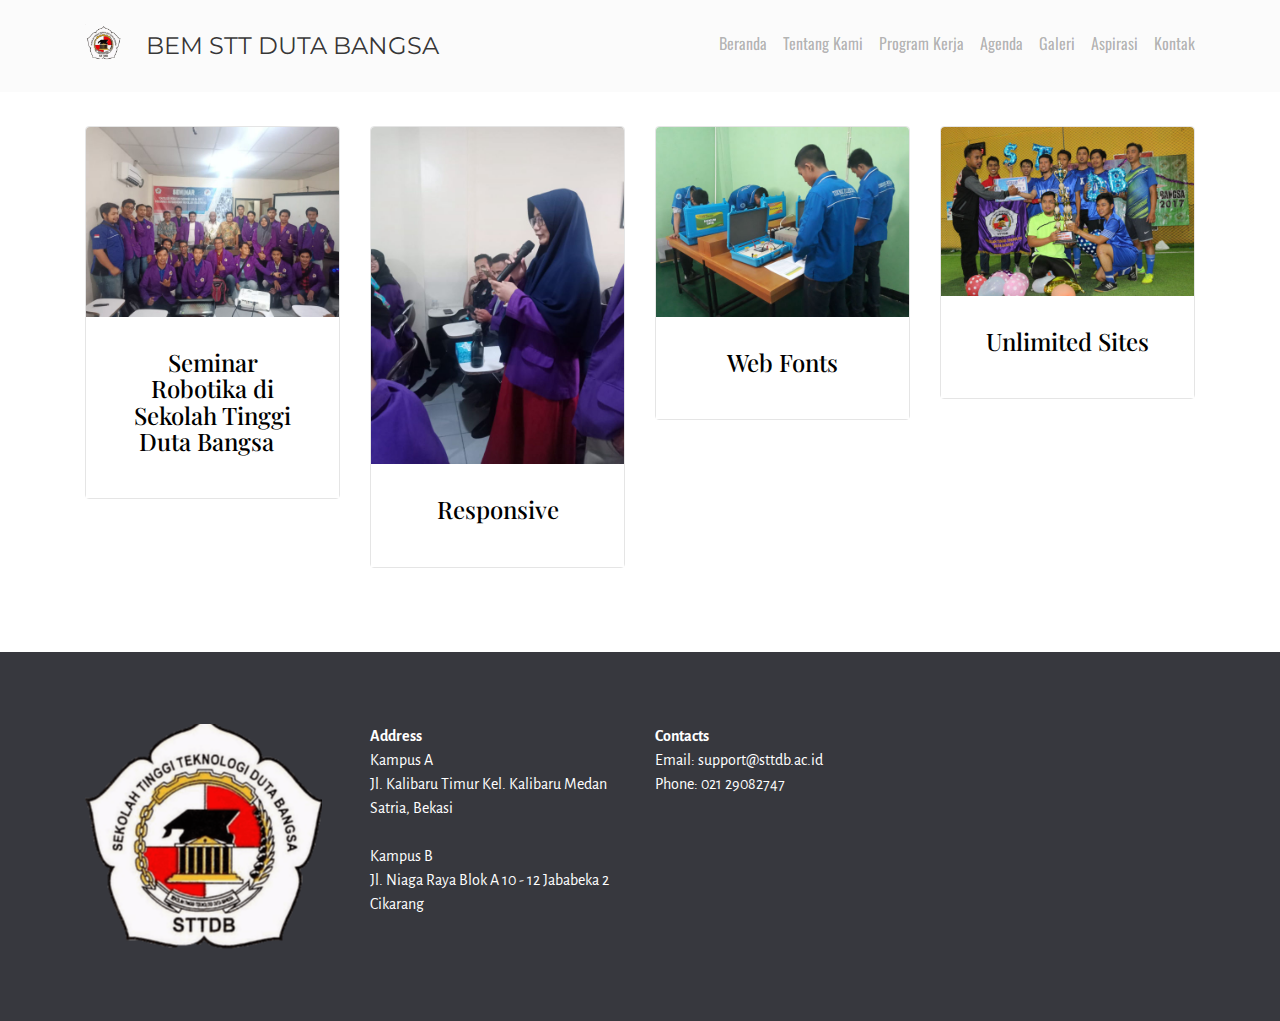
<file: page5.html>
<!DOCTYPE html>
<html >
<head>
  <!-- Site made with Mobirise Website Builder v4.8.1, https://mobirise.com -->
  <meta charset="UTF-8">
  <meta http-equiv="X-UA-Compatible" content="IE=edge">
  <meta name="generator" content="Mobirise v4.8.1, mobirise.com">
  <meta name="viewport" content="width=device-width, initial-scale=1, minimum-scale=1">
  <link rel="shortcut icon" href="assets/images/untitled-1-128x128.png" type="image/x-icon">
  <meta name="description" content="">
  <title>Galeri</title>
  <link rel="stylesheet" href="https://fonts.googleapis.com/css?family=Playfair+Display:400,700&subset=latin,cyrillic">
  <link rel="stylesheet" href="https://fonts.googleapis.com/css?family=Alegreya+Sans:400,700&subset=latin,vietnamese,latin-ext">
  <link rel="stylesheet" href="assets/tether/tether.min.css">
  <link rel="stylesheet" href="assets/bootstrap/css/bootstrap.min.css">
  <link rel="stylesheet" href="assets/puritym/css/style.css">
  <link rel="stylesheet" href="assets/mobirise/css/mbr-additional.css" type="text/css">
  
  
  
</head>
<body>
  <nav class="navbar navbar-light mbr-navbar navbar-fixed-top" id="menu-12" data-rv-view="45" style="background-color: rgb(251, 251, 251);">
    <div class="container">
        <button class="navbar-toggler pull-right hidden-md-up" type="button" data-toggle="collapse" data-target="#exCollapsingNavbar2">
            <div class="hamburger-icon"></div>
        </button>

        <div class="clearfix"></div>
        <div class="collapse navbar-toggleable-sm" id="exCollapsingNavbar2">
            <span class="navbar-logo"><a href="https://mobirise.com"><img src="assets/images/untitled-1-128x128.png" alt="Mobirise"></a></span>
            <span><a class="navbar-brand" href="https://mobirise.com">BEM STT DUTA BANGSA</a></span>

            

            <ul class="nav navbar-nav pull-xs-right">  <li class="nav-item"><a class="nav-link" href="index.html">Beranda</a></li><li class="nav-item"><a class="nav-link" href="page1.html">Tentang Kami</a></li><li class="nav-item"><a class="nav-link" href="page2.html">Program Kerja</a></li> <li class="nav-item"><a class="nav-link" href="page3.html">Agenda</a></li> <li class="nav-item"><a class="nav-link" href="page6.html">Galeri</a></li> <li class="nav-item"><a class="nav-link" href="page7.html">Aspirasi</a></li> <li class="nav-item"><a class="nav-link" href="page8.html">Kontak</a></li>   </ul>
        </div>
    </div>
</nav>

<section class="mbr-section mbr-section-small mbr-after-navbar" id="features1-18" data-rv-view="47" style="background-color: rgb(255, 255, 255); padding-top: 4.5rem; padding-bottom: 4.5rem;">
    
    <div class="container">
        <div class="row">
            <div class="col-sm-6 col-md-3">
                <div class="card cart-block">
                    <div><img src="assets/images/whatsapp-image-2018-11-19-at-18.48.06-600x450.jpg" class="card-img-top"></div>
                    <div class="card-block">
                        <h4 class="card-title text-xs-center">Seminar Robotika di Sekolah Tinggi Duta Bangsa &nbsp;</h4>
                        
                        
                    </div>
                </div>
            </div>
            <div class="col-sm-6 col-md-3">
                <div class="card cart-block">
                    <div><img src="assets/images/whatsapp-image-2018-11-19-at-18.48.10-600x800.jpg" class="card-img-top"></div>
                    <div class="card-block">
                        <h4 class="card-title text-xs-center">Responsive</h4>
                        
                        
                    </div>
                </div>
            </div>
            <div class="col-sm-6 col-md-3">
                <div class="card cart-block">
                    <div><img src="assets/images/whatsapp-image-2018-05-26-at-23.47.426-600x450.jpg" class="card-img-top"></div>
                    <div class="card-block">
                        <h4 class="card-title text-xs-center">Web Fonts</h4>
                        
                        
                    </div>
                </div>
            </div>
            <div class="col-sm-6 col-md-3">
                <div class="card cart-block">
                    <div><img src="assets/images/whatsapp-image-2018-05-26-at-23.47.4217-600x400.jpg" class="card-img-top"></div>
                    <div class="card-block">
                        <h4 class="card-title text-xs-center">Unlimited Sites</h4>
                        
                        
                    </div>
                </div>
            </div>
        </div>
    </div>
</section>

<section class="mbr-section mbr-section-small mbr-footer" id="contacts1-16" data-rv-view="50" style="background-color: rgb(55, 56, 62); padding-top: 4.5rem; padding-bottom: 4.5rem;">
    
    <div class="container">
        <div class="row">
            <div class="col-xs-12 col-md-3">
                <div><img src="assets/images/untitled-2-265x265.png"></div>
            </div>
            <div class="col-xs-12 col-md-3">
                <p><strong>Address</strong><strong><br></strong>Kampus A<br>Jl. Kalibaru Timur Kel. Kalibaru Medan Satria, Bekasi<br><br>Kampus B<br>Jl. Niaga Raya Blok A 10 - 12 Jababeka 2 Cikarang</p>
            </div>
            <div class="col-xs-12 col-md-3">
                <p><strong>Contacts</strong><br>
Email:&nbsp;support@sttdb.ac.id<br>
Phone:&nbsp;021 29082747<br><br></p>
            </div>
            <div class="col-xs-12 col-md-3"><ul></ul></div>
        </div>
    </div>
</section>


  <script src="assets/web/assets/jquery/jquery.min.js"></script>
  <script src="assets/tether/tether.min.js"></script>
  <script src="assets/bootstrap/js/bootstrap.min.js"></script>
  <script src="assets/smooth-scroll/smooth-scroll.js"></script>
  <script src="assets/puritym/js/script.js"></script>
  
  
</body>
</html>
</file>
<file: assets/web/assets/mobirise-icons/mobirise-icons.css>
@font-face {
  font-family: 'MobiriseIcons';
  src:  url('mobirise-icons.eot?spat4u');
  src:  url('mobirise-icons.eot?spat4u#iefix') format('embedded-opentype'),
    url('mobirise-icons.ttf?spat4u') format('truetype'),
    url('mobirise-icons.woff?spat4u') format('woff'),
    url('mobirise-icons.svg?spat4u#MobiriseIcons') format('svg');
  font-weight: normal;
  font-style: normal;
}

[class^="mbri-"], [class*=" mbri-"] {
  /* use !important to prevent issues with browser extensions that change fonts */
  font-family: MobiriseIcons !important;
  speak: none;
  font-style: normal;
  font-weight: normal;
  font-variant: normal;
  text-transform: none;
  line-height: 1;

  /* Better Font Rendering =========== */
  -webkit-font-smoothing: antialiased;
  -moz-osx-font-smoothing: grayscale;
}

.mbri-add-submenu:before {
  content: "\e900";
}
.mbri-alert:before {
  content: "\e901";
}
.mbri-align-center:before {
  content: "\e902";
}
.mbri-align-justify:before {
  content: "\e903";
}
.mbri-align-left:before {
  content: "\e904";
}
.mbri-align-right:before {
  content: "\e905";
}
.mbri-android:before {
  content: "\e906";
}
.mbri-apple:before {
  content: "\e907";
}
.mbri-arrow-down:before {
  content: "\e908";
}
.mbri-arrow-next:before {
  content: "\e909";
}
.mbri-arrow-prev:before {
  content: "\e90a";
}
.mbri-arrow-up:before {
  content: "\e90b";
}
.mbri-bold:before {
  content: "\e90c";
}
.mbri-bookmark:before {
  content: "\e90d";
}
.mbri-bootstrap:before {
  content: "\e90e";
}
.mbri-briefcase:before {
  content: "\e90f";
}
.mbri-browse:before {
  content: "\e910";
}
.mbri-bulleted-list:before {
  content: "\e911";
}
.mbri-calendar:before {
  content: "\e912";
}
.mbri-camera:before {
  content: "\e913";
}
.mbri-cart-add:before {
  content: "\e914";
}
.mbri-cart-full:before {
  content: "\e915";
}
.mbri-cash:before {
  content: "\e916";
}
.mbri-change-style:before {
  content: "\e917";
}
.mbri-chat:before {
  content: "\e918";
}
.mbri-clock:before {
  content: "\e919";
}
.mbri-close:before {
  content: "\e91a";
}
.mbri-cloud:before {
  content: "\e91b";
}
.mbri-code:before {
  content: "\e91c";
}
.mbri-contact-form:before {
  content: "\e91d";
}
.mbri-credit-card:before {
  content: "\e91e";
}
.mbri-cursor-click:before {
  content: "\e91f";
}
.mbri-cust-feedback:before {
  content: "\e920";
}
.mbri-database:before {
  content: "\e921";
}
.mbri-delivery:before {
  content: "\e922";
}
.mbri-desktop:before {
  content: "\e923";
}
.mbri-devices:before {
  content: "\e924";
}
.mbri-down:before {
  content: "\e925";
}
.mbri-download:before {
  content: "\e989";
}
.mbri-drag-n-drop:before {
  content: "\e927";
}
.mbri-drag-n-drop2:before {
  content: "\e928";
}
.mbri-edit:before {
  content: "\e929";
}
.mbri-edit2:before {
  content: "\e92a";
}
.mbri-error:before {
  content: "\e92b";
}
.mbri-extension:before {
  content: "\e92c";
}
.mbri-features:before {
  content: "\e92d";
}
.mbri-file:before {
  content: "\e92e";
}
.mbri-flag:before {
  content: "\e92f";
}
.mbri-folder:before {
  content: "\e930";
}
.mbri-gift:before {
  content: "\e931";
}
.mbri-github:before {
  content: "\e932";
}
.mbri-globe:before {
  content: "\e933";
}
.mbri-globe-2:before {
  content: "\e934";
}
.mbri-growing-chart:before {
  content: "\e935";
}
.mbri-hearth:before {
  content: "\e936";
}
.mbri-help:before {
  content: "\e937";
}
.mbri-home:before {
  content: "\e938";
}
.mbri-hot-cup:before {
  content: "\e939";
}
.mbri-idea:before {
  content: "\e93a";
}
.mbri-image-gallery:before {
  content: "\e93b";
}
.mbri-image-slider:before {
  content: "\e93c";
}
.mbri-info:before {
  content: "\e93d";
}
.mbri-italic:before {
  content: "\e93e";
}
.mbri-key:before {
  content: "\e93f";
}
.mbri-laptop:before {
  content: "\e940";
}
.mbri-layers:before {
  content: "\e941";
}
.mbri-left-right:before {
  content: "\e942";
}
.mbri-left:before {
  content: "\e943";
}
.mbri-letter:before {
  content: "\e944";
}
.mbri-like:before {
  content: "\e945";
}
.mbri-link:before {
  content: "\e946";
}
.mbri-lock:before {
  content: "\e947";
}
.mbri-login:before {
  content: "\e948";
}
.mbri-logout:before {
  content: "\e949";
}
.mbri-magic-stick:before {
  content: "\e94a";
}
.mbri-map-pin:before {
  content: "\e94b";
}
.mbri-menu:before {
  content: "\e94c";
}
.mbri-mobile:before {
  content: "\e94d";
}
.mbri-mobile2:before {
  content: "\e94e";
}
.mbri-mobirise:before {
  content: "\e94f";
}
.mbri-more-horizontal:before {
  content: "\e950";
}
.mbri-more-vertical:before {
  content: "\e951";
}
.mbri-music:before {
  content: "\e952";
}
.mbri-new-file:before {
  content: "\e953";
}
.mbri-numbered-list:before {
  content: "\e954";
}
.mbri-opened-folder:before {
  content: "\e955";
}
.mbri-pages:before {
  content: "\e956";
}
.mbri-paper-plane:before {
  content: "\e957";
}
.mbri-paperclip:before {
  content: "\e958";
}
.mbri-photo:before {
  content: "\e959";
}
.mbri-photos:before {
  content: "\e95a";
}
.mbri-pin:before {
  content: "\e95b";
}
.mbri-play:before {
  content: "\e95c";
}
.mbri-plus:before {
  content: "\e95d";
}
.mbri-preview:before {
  content: "\e95e";
}
.mbri-print:before {
  content: "\e95f";
}
.mbri-protect:before {
  content: "\e960";
}
.mbri-question:before {
  content: "\e961";
}
.mbri-quote-left:before {
  content: "\e962";
}
.mbri-quote-right:before {
  content: "\e963";
}
.mbri-refresh:before {
  content: "\e964";
}
.mbri-responsive:before {
  content: "\e965";
}
.mbri-right:before {
  content: "\e966";
}
.mbri-rocket:before {
  content: "\e967";
}
.mbri-sad-face:before {
  content: "\e968";
}
.mbri-sale:before {
  content: "\e969";
}
.mbri-save:before {
  content: "\e96a";
}
.mbri-search:before {
  content: "\e96b";
}
.mbri-setting:before {
  content: "\e96c";
}
.mbri-setting2:before {
  content: "\e96d";
}
.mbri-setting3:before {
  content: "\e96e";
}
.mbri-share:before {
  content: "\e96f";
}
.mbri-shopping-bag:before {
  content: "\e970";
}
.mbri-shopping-basket:before {
  content: "\e971";
}
.mbri-shopping-cart:before {
  content: "\e972";
}
.mbri-sites:before {
  content: "\e973";
}
.mbri-smile-face:before {
  content: "\e974";
}
.mbri-speed:before {
  content: "\e975";
}
.mbri-star:before {
  content: "\e976";
}
.mbri-success:before {
  content: "\e977";
}
.mbri-sun:before {
  content: "\e978";
}
.mbri-sun2:before {
  content: "\e979";
}
.mbri-tablet:before {
  content: "\e97a";
}
.mbri-tablet-vertical:before {
  content: "\e97b";
}
.mbri-target:before {
  content: "\e97c";
}
.mbri-timer:before {
  content: "\e97d";
}
.mbri-to-ftp:before {
  content: "\e97e";
}
.mbri-to-local-drive:before {
  content: "\e97f";
}
.mbri-touch-swipe:before {
  content: "\e980";
}
.mbri-touch:before {
  content: "\e981";
}
.mbri-trash:before {
  content: "\e982";
}
.mbri-underline:before {
  content: "\e983";
}
.mbri-unlink:before {
  content: "\e984";
}
.mbri-unlock:before {
  content: "\e985";
}
.mbri-up-down:before {
  content: "\e986";
}
.mbri-up:before {
  content: "\e987";
}
.mbri-update:before {
  content: "\e988";
}
.mbri-upload:before {
 content: "\e926"; 
}
.mbri-user:before {
  content: "\e98a";
}
.mbri-user2:before {
  content: "\e98b";
}
.mbri-users:before {
  content: "\e98c";
}
.mbri-video:before {
  content: "\e98d";
}
.mbri-video-play:before {
  content: "\e98e";
}
.mbri-watch:before {
  content: "\e98f";
}
.mbri-website-theme:before {
  content: "\e990";
}
.mbri-wifi:before {
  content: "\e991";
}
.mbri-windows:before {
  content: "\e992";
}
.mbri-zoom-out:before {
  content: "\e993";
}
.mbri-redo:before {
  content: "\e994";
}
.mbri-undo:before {
  content: "\e995";
}
</file>
<file: assets/dropdown-menu/style.light.css>
.navbar-dropdown-open{overflow:hidden!important}.navbar-dropdown-open .navbar-dropdown.opened{bottom:0;left:0;overflow-y:scroll;position:fixed;right:0;top:0;transition:none}.navbar-dropdown{left:0;padding-top:1.5rem;padding-bottom:1.5rem;position:absolute;right:0;top:0;transition:all 0.25s ease;z-index:1030}.navbar-dropdown .navbar-brand,.navbar-dropdown .navbar-toggler{position:relative;z-index:995}.navbar-dropdown.bg-color.transparent{background:none!important}.navbar-dropdown.navbar-fixed-top{position:fixed}.navbar-dropdown .navbar-brand{line-height:0;margin-right:1.5rem;padding:0}.navbar-dropdown .navbar-brand a{line-height:2.35rem;vertical-align:middle}.navbar-dropdown .navbar-brand a,.navbar-dropdown .navbar-brand a:hover{text-decoration:none}.navbar-dropdown .navbar-brand .navbar-logo,.navbar-dropdown .navbar-brand .navbar-logo a{line-height:0;vertical-align:baseline}.navbar-dropdown .navbar-logo{margin-right:0.5rem}.navbar-dropdown .navbar-logo img{display:inline;height:2.35rem}@media (max-width:543px){.navbar-dropdown .navbar-toggleable-xs{padding-top:0.425rem}.navbar-dropdown .navbar-toggleable-xs .btn{margin-bottom:0.425rem;margin-top:0.425rem}.navbar-dropdown .navbar-toggleable-xs .dropdown-menu{padding-bottom:0.425rem}.navbar-dropdown .navbar-toggleable-xs .dropdown-menu .dropdown-menu{padding-bottom:0}}@media (max-width:767px){.navbar-dropdown .navbar-toggleable-sm{padding-top:0.425rem}.navbar-dropdown .navbar-toggleable-sm .btn{margin-bottom:0.425rem;margin-top:0.425rem}.navbar-dropdown .navbar-toggleable-sm .dropdown-menu{padding-bottom:0.425rem}.navbar-dropdown .navbar-toggleable-sm .dropdown-menu .dropdown-menu{padding-bottom:0}}@media (max-width:991px){.navbar-dropdown .navbar-toggleable-md{padding-top:0.425rem}.navbar-dropdown .navbar-toggleable-md .btn{margin-bottom:0.425rem;margin-top:0.425rem}.navbar-dropdown .navbar-toggleable-md .dropdown-menu{padding-bottom:0.425rem}.navbar-dropdown .navbar-toggleable-md .dropdown-menu .dropdown-menu{padding-bottom:0}}@media (min-width:544px){.navbar-dropdown{border-radius:0}}.navbar-dropdown .btn{margin-bottom:0}.navbar-dropdown .btn-white-outline{color:#fff;background-image:none;background-color:transparent;border-color:#fff}.navbar-dropdown .btn-white-outline:focus,.navbar-dropdown .btn-white-outline.focus,.navbar-dropdown .btn-white-outline:active,.navbar-dropdown .btn-white-outline.active,.open > .navbar-dropdown .btn-white-outline.dropdown-toggle{color:#000;background-color:#fff;border-color:#fff}.navbar-dropdown .btn-white-outline:hover{color:#000;background-color:#fff;border-color:#fff}.navbar-dropdown .btn-white-outline.disabled:focus,.navbar-dropdown .btn-white-outline.disabled.focus,.navbar-dropdown .btn-white-outline:disabled:focus,.navbar-dropdown .btn-white-outline:disabled.focus{border-color:white}.navbar-dropdown .btn-white-outline.disabled:hover,.navbar-dropdown .btn-white-outline:disabled:hover{border-color:white}.navbar-dropdown .btn-black-outline{color:#000;background-image:none;background-color:transparent;border-color:#000}.navbar-dropdown .btn-black-outline:focus,.navbar-dropdown .btn-black-outline.focus,.navbar-dropdown .btn-black-outline:active,.navbar-dropdown .btn-black-outline.active,.open > .navbar-dropdown .btn-black-outline.dropdown-toggle{color:#fff;background-color:#000;border-color:#000}.navbar-dropdown .btn-black-outline:hover{color:#fff;background-color:#000;border-color:#000}.navbar-dropdown .btn-black-outline.disabled:focus,.navbar-dropdown .btn-black-outline.disabled.focus,.navbar-dropdown .btn-black-outline:disabled:focus,.navbar-dropdown .btn-black-outline:disabled.focus{border-color:#333}.navbar-dropdown .btn-black-outline.disabled:hover,.navbar-dropdown .btn-black-outline:disabled:hover{border-color:#333}.is-builder .navbar-dropdown .dropdown-toggle::after{vertical-align:baseline}.dropdown-menu.dropdown-submenu{left:100%;margin-left:-6px;margin-top:-6px;top:0}.dropdown-menu .dropdown-toggle[data-toggle="dropdown-submenu"]::after{border-bottom:0.3em solid transparent;border-left:0.3em solid;border-right:0;border-top:0.3em solid transparent;margin-left:0.3rem}.dropdown-menu .dropdown-toggle[data-toggle="dropdown-submenu"][aria-expanded="true"]{background-color:#f5f5f5}.dropdown-menu .dropdown-item:focus{outline:0}.nav-dropdown-sm{clear:left;float:none!important;position:relative;z-index:999}.nav-dropdown-sm .nav-item{float:none}.nav-dropdown-sm .nav-item + .nav-item{margin-left:0}.nav-dropdown-sm .nav-link,.nav-dropdown-sm .dropdown-item{position:relative}.nav-dropdown-sm .dropdown-toggle::after{position:absolute;right:0;top:50%;margin-top:-0.15em}.nav-dropdown-sm .dropdown-toggle[data-toggle="dropdown-submenu"]::after{margin-left:.25rem;border-top:0.3em solid;border-right:0.3em solid transparent;border-left:0.3em solid transparent;border-bottom:0}.nav-dropdown-sm .dropdown-toggle[data-toggle="dropdown-submenu"][aria-expanded="true"]::after{border-top:0;border-right:0.3em solid transparent;border-left:0.3em solid transparent;border-bottom:0.3em solid}.nav-dropdown-sm .dropdown-menu{margin:0;padding:0;position:relative;top:0;left:0;width:100%;border:0;float:none;border-radius:0;background:none;padding-left:20px}.nav-dropdown-sm .dropdown-item{padding-left:0}.nav-dropdown-sm .dropdown-item,.nav-dropdown-sm .dropdown-item:hover,.nav-dropdown-sm .dropdown-item:focus{background:none!important}
</file>
<file: assets/mobirise/css/mbr-additional.css>
@import url(https://fonts.googleapis.com/css?family=Oswald:400,300,700);
@import url(https://fonts.googleapis.com/css?family=Montserrat:400,700);
@import url(https://fonts.googleapis.com/css?family=Lora:400,700);
@import url(https://fonts.googleapis.com/css?family=Droid+Serif:400,700);
@import url(https://fonts.googleapis.com/css?family=Bitter:400,700);


#dropdown-menu-1y .hide-buttons [data-button] {
  display: none !important;
}
#dropdown-menu-1y .nav .link,
#dropdown-menu-1y .dropdown-item {
  font-size: 1em;
  color: #000000;
}
#dropdown-menu-1y .navbar,
#dropdown-menu-1y .dropdown-menu {
  background: #ffffff;
}
#dropdown-menu-1y .dropdown-menu .dropdown-toggle[aria-expanded="true"],
#dropdown-menu-1y .dropdown-menu a:hover,
#dropdown-menu-1y .dropdown-menu a:focus {
  background: #f5f5f5;
}
#dropdown-menu-1y .navbar-toggler {
  color: #000000;
}
#dropdown-menu-1y A {
  font-family: 'Oswald', sans-serif;
}
#header1-h H1 {
  color: #ffffff;
  font-family: 'Montserrat', sans-serif;
}
#slider-3 H2 {
  color: #ffffff;
  text-align: center;
}
#slider-3 P {
  color: #ffffff;
}
#content5-i P {
  font-size: 14px;
}


#menu-w .navbar-toggler {
  color: #5bc0de;
}
#menu-w .navbar-brand {
  font-family: 'Montserrat', sans-serif;
  font-size: 24px;
}
#menu-w .nav-link {
  font-family: 'Oswald', sans-serif;
}


#menu-12 .navbar-toggler {
  color: #5bc0de;
}
#menu-12 .navbar-brand {
  font-family: 'Montserrat', sans-serif;
  font-size: 24px;
}
#menu-12 .nav-link {
  font-family: 'Oswald', sans-serif;
}

#dropdown-menu-2r .hide-buttons [data-button] {
  display: none !important;
}
#dropdown-menu-2r .nav .link,
#dropdown-menu-2r .dropdown-item {
  font-size: 1em;
  color: #000000;
}
#dropdown-menu-2r .navbar,
#dropdown-menu-2r .dropdown-menu {
  background: #ffffff;
}
#dropdown-menu-2r .dropdown-menu .dropdown-toggle[aria-expanded="true"],
#dropdown-menu-2r .dropdown-menu a:hover,
#dropdown-menu-2r .dropdown-menu a:focus {
  background: #f5f5f5;
}
#dropdown-menu-2r .navbar-toggler {
  color: #000000;
}
#dropdown-menu-2r A {
  font-family: 'Oswald', sans-serif;
}
#content5-2u P {
  font-size: 14px;
}

#dropdown-menu-2z .hide-buttons [data-button] {
  display: none !important;
}
#dropdown-menu-2z .nav .link,
#dropdown-menu-2z .dropdown-item {
  font-size: 1em;
  color: #000000;
}
#dropdown-menu-2z .navbar,
#dropdown-menu-2z .dropdown-menu {
  background: #ffffff;
}
#dropdown-menu-2z .dropdown-menu .dropdown-toggle[aria-expanded="true"],
#dropdown-menu-2z .dropdown-menu a:hover,
#dropdown-menu-2z .dropdown-menu a:focus {
  background: #f5f5f5;
}
#dropdown-menu-2z .navbar-toggler {
  color: #000000;
}
#dropdown-menu-2z A {
  font-family: 'Oswald', sans-serif;
}


#dropdown-menu-35 .hide-buttons [data-button] {
  display: none !important;
}
#dropdown-menu-35 .nav .link,
#dropdown-menu-35 .dropdown-item {
  font-size: 1em;
  color: #000000;
}
#dropdown-menu-35 .navbar,
#dropdown-menu-35 .dropdown-menu {
  background: #ffffff;
}
#dropdown-menu-35 .dropdown-menu .dropdown-toggle[aria-expanded="true"],
#dropdown-menu-35 .dropdown-menu a:hover,
#dropdown-menu-35 .dropdown-menu a:focus {
  background: #f5f5f5;
}
#dropdown-menu-35 .navbar-toggler {
  color: #000000;
}
#dropdown-menu-35 A {
  font-family: 'Oswald', sans-serif;
}
#features1-39 H4 {
  font-family: 'Lora', serif;
}

#dropdown-menu-3a .hide-buttons [data-button] {
  display: none !important;
}
#dropdown-menu-3a .nav .link,
#dropdown-menu-3a .dropdown-item {
  font-size: 1em;
  color: #000000;
}
#dropdown-menu-3a .navbar,
#dropdown-menu-3a .dropdown-menu {
  background: #ffffff;
}
#dropdown-menu-3a .dropdown-menu .dropdown-toggle[aria-expanded="true"],
#dropdown-menu-3a .dropdown-menu a:hover,
#dropdown-menu-3a .dropdown-menu a:focus {
  background: #f5f5f5;
}
#dropdown-menu-3a .navbar-toggler {
  color: #000000;
}
#dropdown-menu-3a A {
  font-family: 'Oswald', sans-serif;
}

#dropdown-menu-3j .hide-buttons [data-button] {
  display: none !important;
}
#dropdown-menu-3j .nav .link,
#dropdown-menu-3j .dropdown-item {
  font-size: 1em;
  color: #000000;
}
#dropdown-menu-3j .navbar,
#dropdown-menu-3j .dropdown-menu {
  background: #ffffff;
}
#dropdown-menu-3j .dropdown-menu .dropdown-toggle[aria-expanded="true"],
#dropdown-menu-3j .dropdown-menu a:hover,
#dropdown-menu-3j .dropdown-menu a:focus {
  background: #f5f5f5;
}
#dropdown-menu-3j .navbar-toggler {
  color: #000000;
}
#dropdown-menu-3j A {
  font-family: 'Oswald', sans-serif;
}
#header3-3s H3 {
  font-size: 15px;
}




#dropdown-menu-3t .hide-buttons [data-button] {
  display: none !important;
}
#dropdown-menu-3t .nav .link,
#dropdown-menu-3t .dropdown-item {
  font-size: 1em;
  color: #000000;
}
#dropdown-menu-3t .navbar,
#dropdown-menu-3t .dropdown-menu {
  background: #ffffff;
}
#dropdown-menu-3t .dropdown-menu .dropdown-toggle[aria-expanded="true"],
#dropdown-menu-3t .dropdown-menu a:hover,
#dropdown-menu-3t .dropdown-menu a:focus {
  background: #f5f5f5;
}
#dropdown-menu-3t .navbar-toggler {
  color: #000000;
}
#dropdown-menu-3t A {
  font-family: 'Oswald', sans-serif;
}
#msg-box2-3x H2 {
  text-align: left;
}
#msg-box2-3x B {
  font-family: 'Droid Serif', serif;
  font-size: 25px;
  color: #ffffff;
}
#social-buttons2-3y .mbr-section-title {
  font-size: 21px;
  font-family: 'Bitter', serif;
}
#social-buttons2-3z .mbr-section-title {
  font-size: 21px;
  font-family: 'Bitter', serif;
}


#dropdown-menu-40 .hide-buttons [data-button] {
  display: none !important;
}
#dropdown-menu-40 .nav .link,
#dropdown-menu-40 .dropdown-item {
  font-size: 1em;
  color: #000000;
}
#dropdown-menu-40 .navbar,
#dropdown-menu-40 .dropdown-menu {
  background: #ffffff;
}
#dropdown-menu-40 .dropdown-menu .dropdown-toggle[aria-expanded="true"],
#dropdown-menu-40 .dropdown-menu a:hover,
#dropdown-menu-40 .dropdown-menu a:focus {
  background: #f5f5f5;
}
#dropdown-menu-40 .navbar-toggler {
  color: #000000;
}
#dropdown-menu-40 A {
  font-family: 'Oswald', sans-serif;
}
#msg-box2-45 H2 {
  text-align: right;
  color: #fff8e0;
}
#msg-box2-45 B {
  color: #000000;
}
#msg-box2-41 H2 {
  text-align: left;
}
#msg-box2-41 B {
  font-family: 'Droid Serif', serif;
  font-size: 25px;
}
</file>
<file: assets/dropdown/css/style.css>
.navbar-dropdown {
  left: 0;
  padding: 0;
  position: absolute;
  right: 0;
  top: 0;
  transition: all 0.45s ease;
  z-index: 1030;
  background: #282828; }
  .navbar-dropdown .navbar-logo {
    margin-right: 0.8rem;
    transition: margin 0.3s ease-in-out;
    vertical-align: middle; }
    .navbar-dropdown .navbar-logo img {
      height: 3.125rem;
      transition: all 0.3s ease-in-out; }
    .navbar-dropdown .navbar-logo.mbr-iconfont {
      font-size: 3.125rem;
      line-height: 3.125rem; }
  .navbar-dropdown .navbar-caption {
    font-weight: 700;
    white-space: normal;
    vertical-align: -4px;
    line-height: 3.125rem !important; }
    .navbar-dropdown .navbar-caption, .navbar-dropdown .navbar-caption:hover {
      color: inherit;
      text-decoration: none; }
  .navbar-dropdown .mbr-iconfont + .navbar-caption {
    vertical-align: -1px; }
  .navbar-dropdown.navbar-fixed-top {
    position: fixed; }
  .navbar-dropdown .navbar-brand span {
    vertical-align: -4px; }
  .navbar-dropdown.bg-color.transparent {
    background: none; }
  .navbar-dropdown.navbar-short .navbar-brand {
    padding: 0.625rem 0; }
    .navbar-dropdown.navbar-short .navbar-brand span {
      vertical-align: -1px; }
  .navbar-dropdown.navbar-short .navbar-caption {
    line-height: 2.375rem !important;
    vertical-align: -2px; }
  .navbar-dropdown.navbar-short .navbar-logo {
    margin-right: 0.5rem; }
    .navbar-dropdown.navbar-short .navbar-logo img {
      height: 2.375rem; }
    .navbar-dropdown.navbar-short .navbar-logo.mbr-iconfont {
      font-size: 2.375rem;
      line-height: 2.375rem; }
  .navbar-dropdown.navbar-short .mbr-table-cell {
    height: 3.625rem; }
  .navbar-dropdown .navbar-close {
    left: 0.6875rem;
    position: fixed;
    top: 0.75rem;
    z-index: 1000; }
  .navbar-dropdown .hamburger-icon {
    content: "";
    display: inline-block;
    vertical-align: middle;
    width: 16px;
    -webkit-box-shadow: 0 -6px 0 1px #282828,0 0 0 1px #282828,0 6px 0 1px #282828;
    -moz-box-shadow: 0 -6px 0 1px #282828,0 0 0 1px #282828,0 6px 0 1px #282828;
    box-shadow: 0 -6px 0 1px #282828,0 0 0 1px #282828,0 6px 0 1px #282828; }

.dropdown-menu .dropdown-toggle[data-toggle="dropdown-submenu"]::after {
  border-bottom: 0.35em solid transparent;
  border-left: 0.35em solid;
  border-right: 0;
  border-top: 0.35em solid transparent;
  margin-left: 0.3rem; }

.dropdown-menu .dropdown-item:focus {
  outline: 0; }

.nav-dropdown {
  font-size: 0.75rem;
  font-weight: 500;
  height: auto !important; }
  .nav-dropdown .nav-btn {
    padding-left: 1rem; }
  .nav-dropdown .link {
    margin: .667em 1.667em;
    font-weight: 500;
    padding: 0;
    transition: color .2s ease-in-out; }
    .nav-dropdown .link.dropdown-toggle {
      margin-right: 2.583em; }
      .nav-dropdown .link.dropdown-toggle::after {
        margin-left: .25rem;
        border-top: 0.35em solid;
        border-right: 0.35em solid transparent;
        border-left: 0.35em solid transparent;
        border-bottom: 0; }
      .nav-dropdown .link.dropdown-toggle[aria-expanded="true"] {
        margin: 0;
        padding: 0.667em 3.263em  0.667em 1.667em; }
  .nav-dropdown .link::after,
  .nav-dropdown .dropdown-item::after {
    color: inherit; }
  .nav-dropdown .btn {
    font-size: 0.75rem;
    font-weight: 700;
    letter-spacing: 0;
    margin-bottom: 0;
    padding-left: 1.25rem;
    padding-right: 1.25rem; }
  .nav-dropdown .dropdown-menu {
    border-radius: 0;
    border: 0;
    left: 0;
    margin: 0;
    padding-bottom: 1.25rem;
    padding-top: 1.25rem;
    position: relative; }
  .nav-dropdown .dropdown-submenu {
    margin-left: 0.125rem;
    top: 0; }
  .nav-dropdown .dropdown-item {
    font-weight: 500;
    line-height: 2;
    padding: 0.3846em 4.615em 0.3846em 1.5385em;
    position: relative;
    transition: color .2s ease-in-out, background-color .2s ease-in-out; }
    .nav-dropdown .dropdown-item::after {
      margin-top: -0.3077em;
      position: absolute;
      right: 1.1538em;
      top: 50%; }
    .nav-dropdown .dropdown-item:focus, .nav-dropdown .dropdown-item:hover {
      background: none; }

@media (max-width: 767px) {
  .nav-dropdown.navbar-toggleable-sm {
    bottom: 0;
    display: none;
    left: 0;
    overflow-x: hidden;
    position: fixed;
    top: 0;
    transform: translateX(-100%);
    -ms-transform: translateX(-100%);
    -webkit-transform: translateX(-100%);
    width: 18.75rem;
    z-index: 999; } }
.nav-dropdown.navbar-toggleable-xl {
  bottom: 0;
  display: none;
  left: 0;
  overflow-x: hidden;
  position: fixed;
  top: 0;
  transform: translateX(-100%);
  -ms-transform: translateX(-100%);
  -webkit-transform: translateX(-100%);
  width: 18.75rem;
  z-index: 999; }

.nav-dropdown-sm {
  display: block !important;
  overflow-x: hidden;
  overflow: auto;
  padding-top: 3.875rem; }
  .nav-dropdown-sm::after {
    content: "";
    display: block;
    height: 3rem;
    width: 100%; }
  .nav-dropdown-sm.collapse.in ~ .navbar-close {
    display: block !important; }
  .nav-dropdown-sm.collapsing, .nav-dropdown-sm.collapse.in {
    transform: translateX(0);
    -ms-transform: translateX(0);
    -webkit-transform: translateX(0);
    transition: all 0.25s ease-out;
    -webkit-transition: all 0.25s ease-out;
    background: #282828; }
  .nav-dropdown-sm.collapsing[aria-expanded="false"] {
    transform: translateX(-100%);
    -ms-transform: translateX(-100%);
    -webkit-transform: translateX(-100%); }
  .nav-dropdown-sm .nav-item {
    display: block;
    margin-left: 0 !important;
    padding-left: 0; }
  .nav-dropdown-sm .link,
  .nav-dropdown-sm .dropdown-item {
    border-top: 1px dotted rgba(255, 255, 255, 0.1);
    font-size: 0.8125rem;
    line-height: 1.6;
    margin: 0 !important;
    padding: 0.875rem 2.4rem 0.875rem 1.5625rem !important;
    position: relative;
    white-space: normal; }
    .nav-dropdown-sm .link:focus, .nav-dropdown-sm .link:hover,
    .nav-dropdown-sm .dropdown-item:focus,
    .nav-dropdown-sm .dropdown-item:hover {
      background: rgba(0, 0, 0, 0.2) !important;
      color: #c0a375; }
  .nav-dropdown-sm .nav-btn {
    position: relative;
    padding: 1.5625rem 1.5625rem 0 1.5625rem; }
    .nav-dropdown-sm .nav-btn::before {
      border-top: 1px dotted rgba(255, 255, 255, 0.1);
      content: "";
      left: 0;
      position: absolute;
      top: 0;
      width: 100%; }
    .nav-dropdown-sm .nav-btn + .nav-btn {
      padding-top: 0.625rem; }
      .nav-dropdown-sm .nav-btn + .nav-btn::before {
        display: none; }
  .nav-dropdown-sm .btn {
    padding: 0.625rem 0; }
  .nav-dropdown-sm .dropdown-toggle[data-toggle="dropdown-submenu"]::after {
    margin-left: .25rem;
    border-top: 0.35em solid;
    border-right: 0.35em solid transparent;
    border-left: 0.35em solid transparent;
    border-bottom: 0; }
  .nav-dropdown-sm .dropdown-toggle[data-toggle="dropdown-submenu"][aria-expanded="true"]::after {
    border-top: 0;
    border-right: 0.35em solid transparent;
    border-left: 0.35em solid transparent;
    border-bottom: 0.35em solid; }
  .nav-dropdown-sm .dropdown-menu {
    margin: 0;
    padding: 0;
    position: relative;
    top: 0;
    left: 0;
    width: 100%;
    border: 0;
    float: none;
    border-radius: 0;
    background: none; }
  .nav-dropdown-sm .dropdown-submenu {
    left: 100%;
    margin-left: 0.125rem;
    margin-top: -1.25rem;
    top: 0; }

.navbar-toggleable-sm .nav-dropdown .dropdown-menu {
  position: absolute; }

.navbar-toggleable-sm .nav-dropdown .dropdown-submenu {
  left: 100%;
  margin-left: 0.125rem;
  margin-top: -1.25rem;
  top: 0; }

.navbar-toggleable-sm.opened .nav-dropdown .dropdown-menu {
  position: relative; }

.navbar-toggleable-sm.opened .nav-dropdown .dropdown-submenu {
  left: 0;
  margin-left: 00rem;
  margin-top: 0rem;
  top: 0; }

.is-builder .nav-dropdown.collapsing {
  transition: none !important; }

/*# sourceMappingURL=style.css.map */
</file>
<file: assets/socicon/css/styles.css>
@charset "UTF-8";

@font-face {
  font-family: "socicon";
  src:url("../fonts/socicon.eot");
  src:url("../fonts/socicon.eot?#iefix") format("embedded-opentype"),
    url("../fonts/socicon.woff") format("woff"),
    url("../fonts/socicon.ttf") format("truetype"),
    url("../fonts/socicon.svg#socicon") format("svg");
  font-weight: normal;
  font-style: normal;

}

[data-icon]:before {
  font-family: "socicon" !important;
  content: attr(data-icon);
  font-style: normal !important;
  font-weight: normal !important;
  font-variant: normal !important;
  text-transform: none !important;
  speak: none;
  line-height: 1;
  -webkit-font-smoothing: antialiased;
  -moz-osx-font-smoothing: grayscale;
}

[class^="socicon-"]:before,
[class*=" socicon-"]:before {
  font-family: "socicon" !important;
  font-style: normal !important;
  font-weight: normal !important;
  font-variant: normal !important;
  text-transform: none !important;
  speak: none;
  line-height: 1;
  -webkit-font-smoothing: antialiased;
  -moz-osx-font-smoothing: grayscale;
}

.socicon-modelmayhem:before {
  content: "\e000";
}
.socicon-mixcloud:before {
  content: "\e001";
}
.socicon-drupal:before {
  content: "\e002";
}
.socicon-swarm:before {
  content: "\e003";
}
.socicon-istock:before {
  content: "\e004";
}
.socicon-yammer:before {
  content: "\e005";
}
.socicon-ello:before {
  content: "\e006";
}
.socicon-stackoverflow:before {
  content: "\e007";
}
.socicon-persona:before {
  content: "\e008";
}
.socicon-triplej:before {
  content: "\e009";
}
.socicon-houzz:before {
  content: "\e00a";
}
.socicon-rss:before {
  content: "\e00b";
}
.socicon-paypal:before {
  content: "\e00c";
}
.socicon-odnoklassniki:before {
  content: "\e00d";
}
.socicon-airbnb:before {
  content: "\e00e";
}
.socicon-periscope:before {
  content: "\e00f";
}
.socicon-outlook:before {
  content: "\e010";
}
.socicon-coderwall:before {
  content: "\e011";
}
.socicon-tripadvisor:before {
  content: "\e012";
}
.socicon-appnet:before {
  content: "\e013";
}
.socicon-goodreads:before {
  content: "\e014";
}
.socicon-tripit:before {
  content: "\e015";
}
.socicon-lanyrd:before {
  content: "\e016";
}
.socicon-slideshare:before {
  content: "\e017";
}
.socicon-buffer:before {
  content: "\e018";
}
.socicon-disqus:before {
  content: "\e019";
}
.socicon-vkontakte:before {
  content: "\e01a";
}
.socicon-whatsapp:before {
  content: "\e01b";
}
.socicon-patreon:before {
  content: "\e01c";
}
.socicon-storehouse:before {
  content: "\e01d";
}
.socicon-pocket:before {
  content: "\e01e";
}
.socicon-mail:before {
  content: "\e01f";
}
.socicon-blogger:before {
  content: "\e020";
}
.socicon-technorati:before {
  content: "\e021";
}
.socicon-reddit:before {
  content: "\e022";
}
.socicon-dribbble:before {
  content: "\e023";
}
.socicon-stumbleupon:before {
  content: "\e024";
}
.socicon-digg:before {
  content: "\e025";
}
.socicon-envato:before {
  content: "\e026";
}
.socicon-behance:before {
  content: "\e027";
}
.socicon-delicious:before {
  content: "\e028";
}
.socicon-deviantart:before {
  content: "\e029";
}
.socicon-forrst:before {
  content: "\e02a";
}
.socicon-play:before {
  content: "\e02b";
}
.socicon-zerply:before {
  content: "\e02c";
}
.socicon-wikipedia:before {
  content: "\e02d";
}
.socicon-apple:before {
  content: "\e02e";
}
.socicon-flattr:before {
  content: "\e02f";
}
.socicon-github:before {
  content: "\e030";
}
.socicon-renren:before {
  content: "\e031";
}
.socicon-friendfeed:before {
  content: "\e032";
}
.socicon-newsvine:before {
  content: "\e033";
}
.socicon-identica:before {
  content: "\e034";
}
.socicon-bebo:before {
  content: "\e035";
}
.socicon-zynga:before {
  content: "\e036";
}
.socicon-steam:before {
  content: "\e037";
}
.socicon-xbox:before {
  content: "\e038";
}
.socicon-windows:before {
  content: "\e039";
}
.socicon-qq:before {
  content: "\e03a";
}
.socicon-douban:before {
  content: "\e03b";
}
.socicon-meetup:before {
  content: "\e03c";
}
.socicon-playstation:before {
  content: "\e03d";
}
.socicon-android:before {
  content: "\e03e";
}
.socicon-snapchat:before {
  content: "\e03f";
}
.socicon-twitter:before {
  content: "\e040";
}
.socicon-facebook:before {
  content: "\e041";
}
.socicon-googleplus:before {
  content: "\e042";
}
.socicon-pinterest:before {
  content: "\e043";
}
.socicon-foursquare:before {
  content: "\e044";
}
.socicon-yahoo:before {
  content: "\e045";
}
.socicon-skype:before {
  content: "\e046";
}
.socicon-yelp:before {
  content: "\e047";
}
.socicon-feedburner:before {
  content: "\e048";
}
.socicon-linkedin:before {
  content: "\e049";
}
.socicon-viadeo:before {
  content: "\e04a";
}
.socicon-xing:before {
  content: "\e04b";
}
.socicon-myspace:before {
  content: "\e04c";
}
.socicon-soundcloud:before {
  content: "\e04d";
}
.socicon-spotify:before {
  content: "\e04e";
}
.socicon-grooveshark:before {
  content: "\e04f";
}
.socicon-lastfm:before {
  content: "\e050";
}
.socicon-youtube:before {
  content: "\e051";
}
.socicon-vimeo:before {
  content: "\e052";
}
.socicon-dailymotion:before {
  content: "\e053";
}
.socicon-vine:before {
  content: "\e054";
}
.socicon-flickr:before {
  content: "\e055";
}
.socicon-500px:before {
  content: "\e056";
}
.socicon-wordpress:before {
  content: "\e058";
}
.socicon-tumblr:before {
  content: "\e059";
}
.socicon-twitch:before {
  content: "\e05a";
}
.socicon-8tracks:before {
  content: "\e05b";
}
.socicon-amazon:before {
  content: "\e05c";
}
.socicon-icq:before {
  content: "\e05d";
}
.socicon-smugmug:before {
  content: "\e05e";
}
.socicon-ravelry:before {
  content: "\e05f";
}
.socicon-weibo:before {
  content: "\e060";
}
.socicon-baidu:before {
  content: "\e061";
}
.socicon-angellist:before {
  content: "\e062";
}
.socicon-ebay:before {
  content: "\e063";
}
.socicon-imdb:before {
  content: "\e064";
}
.socicon-stayfriends:before {
  content: "\e065";
}
.socicon-residentadvisor:before {
  content: "\e066";
}
.socicon-google:before {
  content: "\e067";
}
.socicon-yandex:before {
  content: "\e068";
}
.socicon-sharethis:before {
  content: "\e069";
}
.socicon-bandcamp:before {
  content: "\e06a";
}
.socicon-itunes:before {
  content: "\e06b";
}
.socicon-deezer:before {
  content: "\e06c";
}
.socicon-telegram:before {
  content: "\e06e";
}
.socicon-openid:before {
  content: "\e06f";
}
.socicon-amplement:before {
  content: "\e070";
}
.socicon-viber:before {
  content: "\e071";
}
.socicon-zomato:before {
  content: "\e072";
}
.socicon-draugiem:before {
  content: "\e074";
}
.socicon-endomodo:before {
  content: "\e075";
}
.socicon-filmweb:before {
  content: "\e076";
}
.socicon-stackexchange:before {
  content: "\e077";
}
.socicon-wykop:before {
  content: "\e078";
}
.socicon-teamspeak:before {
  content: "\e079";
}
.socicon-teamviewer:before {
  content: "\e07a";
}
.socicon-ventrilo:before {
  content: "\e07b";
}
.socicon-younow:before {
  content: "\e07c";
}
.socicon-raidcall:before {
  content: "\e07d";
}
.socicon-mumble:before {
  content: "\e07e";
}
.socicon-medium:before {
  content: "\e06d";
}
.socicon-bebee:before {
  content: "\e07f";
}
.socicon-hitbox:before {
  content: "\e080";
}
.socicon-reverbnation:before {
  content: "\e081";
}
.socicon-formulr:before {
  content: "\e082";
}
.socicon-instagram:before {
  content: "\e057";
}
.socicon-battlenet:before {
  content: "\e083";
}
.socicon-chrome:before {
  content: "\e084";
}
.socicon-discord:before {
  content: "\e086";
}
.socicon-issuu:before {
  content: "\e087";
}
.socicon-macos:before {
  content: "\e088";
}
.socicon-firefox:before {
  content: "\e089";
}
.socicon-opera:before {
  content: "\e08d";
}
.socicon-keybase:before {
  content: "\e090";
}
.socicon-alliance:before {
  content: "\e091";
}
.socicon-livejournal:before {
  content: "\e092";
}
.socicon-googlephotos:before {
  content: "\e093";
}
.socicon-horde:before {
  content: "\e094";
}
.socicon-etsy:before {
  content: "\e095";
}
.socicon-zapier:before {
  content: "\e096";
}
.socicon-google-scholar:before {
  content: "\e097";
}
.socicon-researchgate:before {
  content: "\e098";
}
.socicon-wechat:before {
  content: "\e099";
}
.socicon-strava:before {
  content: "\e09a";
}
.socicon-line:before {
  content: "\e09b";
}
.socicon-lyft:before {
  content: "\e09c";
}
.socicon-uber:before {
  content: "\e09d";
}
.socicon-songkick:before {
  content: "\e09e";
}
.socicon-viewbug:before {
  content: "\e09f";
}
.socicon-googlegroups:before {
  content: "\e0a0";
}
.socicon-quora:before {
  content: "\e073";
}
.socicon-diablo:before {
  content: "\e085";
}
.socicon-blizzard:before {
  content: "\e0a1";
}
.socicon-hearthstone:before {
  content: "\e08b";
}
.socicon-heroes:before {
  content: "\e08a";
}
.socicon-overwatch:before {
  content: "\e08c";
}
.socicon-warcraft:before {
  content: "\e08e";
}
.socicon-starcraft:before {
  content: "\e08f";
}
.socicon-beam:before {
  content: "\e0a2";
}
.socicon-curse:before {
  content: "\e0a3";
}
.socicon-player:before {
  content: "\e0a4";
}
.socicon-streamjar:before {
  content: "\e0a5";
}
.socicon-nintendo:before {
  content: "\e0a6";
}
.socicon-hellocoton:before {
  content: "\e0a7";
}
</file>
<file: assets/theme/css/style.css>
/*!
 * Mobirise v4 theme (https://mobirise.com/)
 * Copyright 2017 Mobirise
 */
section {
  background-color: #eeeeee; }

section,
.container,
.container-fluid {
  position: relative;
  word-wrap: break-word; }

a.mbr-iconfont:hover {
  text-decoration: none; }

.article .lead p, .article .lead ul, .article .lead ol, .article .lead pre, .article .lead blockquote {
  margin-bottom: 0; }

a {
  font-style: normal;
  font-weight: 400;
  cursor: pointer; }
  a, a:hover {
    text-decoration: none; }

figure {
  margin-bottom: 0; }

body {
  color: #232323; }

h1, h2, h3, h4, h5, h6,
.h1, .h2, .h3, .h4, .h5, .h6,
.display-1, .display-2, .display-3, .display-4 {
  line-height: 1;
  word-break: break-word;
  word-wrap: break-word; }

b, strong {
  font-weight: bold; }

blockquote {
  padding: 10px 0 10px 20px;
  position: relative;
  border-left: 2px solid;
  border-color: #ff3366; }

input:-webkit-autofill, input:-webkit-autofill:hover, input:-webkit-autofill:focus, input:-webkit-autofill:active {
  transition-delay: 9999s;
  transition-property: background-color, color; }

textarea[type="hidden"] {
  display: none; }

body {
  position: relative; }

section {
  background-position: 50% 50%;
  background-repeat: no-repeat;
  background-size: cover; }
  section .mbr-background-video,
  section .mbr-background-video-preview {
    position: absolute;
    bottom: 0;
    left: 0;
    right: 0;
    top: 0; }

.hidden {
  visibility: hidden; }

.mbr-z-index20 {
  z-index: 20; }

/*! Base colors */
.mbr-white {
  color: #ffffff; }

.mbr-black {
  color: #000000; }

.mbr-bg-white {
  background-color: #ffffff; }

.mbr-bg-black {
  background-color: #000000; }

/*! Text-aligns */
.align-left {
  text-align: left; }

.align-center {
  text-align: center; }

.align-right {
  text-align: right; }

@media (max-width: 767px) {
  .align-left, .align-center, .align-right, .mbr-section-btn, .mbr-section-title {
    text-align: center; } }
/*! Font-weight  */
.mbr-light {
  font-weight: 300; }

.mbr-regular {
  font-weight: 400; }

.mbr-semibold {
  font-weight: 500; }

.mbr-bold {
  font-weight: 700; }

/*! Media  */
.media-size-item {
  -webkit-flex: 1 1 auto;
  -moz-flex: 1 1 auto;
  -ms-flex: 1 1 auto;
  -o-flex: 1 1 auto;
  flex: 1 1 auto; }

.media-content {
  -webkit-flex-basis: 100%;
  flex-basis: 100%; }

.media-container-row {
  display: -ms-flexbox;
  display: -webkit-flex;
  display: flex;
  -webkit-flex-direction: row;
  -ms-flex-direction: row;
  flex-direction: row;
  -webkit-flex-wrap: wrap;
  -ms-flex-wrap: wrap;
  flex-wrap: wrap;
  -webkit-justify-content: center;
  -ms-flex-pack: center;
  justify-content: center;
  -webkit-align-content: center;
  -ms-flex-line-pack: center;
  align-content: center;
  -webkit-align-items: start;
  -ms-flex-align: start;
  align-items: start; }
  .media-container-row .media-size-item {
    width: 400px; }

.media-container-column {
  display: -ms-flexbox;
  display: -webkit-flex;
  display: flex;
  -webkit-flex-direction: column;
  -ms-flex-direction: column;
  flex-direction: column;
  -webkit-flex-wrap: wrap;
  -ms-flex-wrap: wrap;
  flex-wrap: wrap;
  -webkit-justify-content: center;
  -ms-flex-pack: center;
  justify-content: center;
  -webkit-align-content: center;
  -ms-flex-line-pack: center;
  align-content: center;
  -webkit-align-items: stretch;
  -ms-flex-align: stretch;
  align-items: stretch; }
  .media-container-column > * {
    width: 100%; }

@media (min-width: 992px) {
  .media-container-row {
    -webkit-flex-wrap: nowrap;
    -ms-flex-wrap: nowrap;
    flex-wrap: nowrap; } }
figure {
  overflow: hidden; }

figure[mbr-media-size] {
  transition: width 0.1s; }

.mbr-figure img, .mbr-figure iframe {
  display: block;
  width: 100%; }

.card {
  background-color: transparent;
  border: none; }

.card-img {
  text-align: center;
  flex-shrink: 0; }

.media {
  max-width: 100%;
  margin: 0 auto; }

.mbr-figure {
  -ms-flex-item-align: center;
  -ms-grid-row-align: center;
  -webkit-align-self: center;
  align-self: center; }

.media-container > div {
  max-width: 100%; }

.mbr-figure img, .card-img img {
  width: 100%; }

@media (max-width: 991px) {
  .media-size-item {
    width: auto !important; }

  .media {
    width: auto; }

  .mbr-figure {
    width: 100% !important; } }
/*! Buttons */
.mbr-section-btn {
  margin-left: -.25rem;
  margin-right: -.25rem;
  font-size: 0; }

nav .mbr-section-btn {
  margin-left: 0rem;
  margin-right: 0rem; }

/*! Btn icon margin */
.btn .mbr-iconfont, .btn.btn-sm .mbr-iconfont {
  cursor: pointer;
  margin-right: 0.5rem; }

.btn.btn-md .mbr-iconfont, .btn.btn-md .mbr-iconfont {
  margin-right: 0.8rem; }

.mbr-regular {
  font-weight: 400; }

.mbr-semibold {
  font-weight: 500; }

.mbr-bold {
  font-weight: 700; }

[type="submit"] {
  -webkit-appearance: none; }

/*! Full-screen */
.mbr-fullscreen .mbr-overlay {
  min-height: 100vh; }

.mbr-fullscreen {
  display: flex;
  display: -webkit-flex;
  display: -moz-flex;
  display: -ms-flex;
  display: -o-flex;
  align-items: center;
  -webkit-align-items: center;
  min-height: 100vh;
  padding-top: 3rem;
  padding-bottom: 3rem; }

/*! Map */
.map {
  height: 25rem;
  position: relative; }
  .map iframe {
    width: 100%;
    height: 100%; }

/* Form */
.form-asterisk {
  font-family: initial;
  position: absolute;
  top: -2px;
  font-weight: normal; }

/*! Scroll to top arrow */
.mbr-arrow-up {
  bottom: 25px;
  right: 90px;
  position: fixed;
  text-align: right;
  z-index: 5000;
  color: #ffffff;
  font-size: 32px;
  transform: rotate(180deg);
  -webkit-transform: rotate(180deg); }

.mbr-arrow-up a {
  background: rgba(0, 0, 0, 0.2);
  border-radius: 3px;
  color: #fff;
  display: inline-block;
  height: 60px;
  width: 60px;
  outline-style: none !important;
  position: relative;
  text-decoration: none;
  transition: all .3s ease-in-out;
  cursor: pointer;
  text-align: center; }
  .mbr-arrow-up a:hover {
    background-color: rgba(0, 0, 0, 0.4); }
  .mbr-arrow-up a i {
    line-height: 60px; }

.mbr-arrow-up-icon {
  display: block;
  color: #fff; }

.mbr-arrow-up-icon::before {
  content: "\203a";
  display: inline-block;
  font-family: serif;
  font-size: 32px;
  line-height: 1;
  font-style: normal;
  position: relative;
  top: 6px;
  left: -4px;
  -webkit-transform: rotate(-90deg);
  transform: rotate(-90deg); }

/*! Arrow Down */
.mbr-arrow {
  position: absolute;
  bottom: 45px;
  left: 50%;
  width: 60px;
  height: 60px;
  cursor: pointer;
  background-color: rgba(80, 80, 80, 0.5);
  border-radius: 50%;
  -webkit-transform: translateX(-50%);
  transform: translateX(-50%); }
  .mbr-arrow > a {
    display: inline-block;
    text-decoration: none;
    outline-style: none;
    -webkit-animation: arrowdown 1.7s ease-in-out infinite;
    animation: arrowdown 1.7s ease-in-out infinite; }
    .mbr-arrow > a > i {
      position: absolute;
      top: -2px;
      left: 15px;
      font-size: 2rem; }

@keyframes arrowdown {
  0% {
    transform: translateY(0px);
    -webkit-transform: translateY(0px); }
  50% {
    transform: translateY(-5px);
    -webkit-transform: translateY(-5px); }
  100% {
    transform: translateY(0px);
    -webkit-transform: translateY(0px); } }
@-webkit-keyframes arrowdown {
  0% {
    transform: translateY(0px);
    -webkit-transform: translateY(0px); }
  50% {
    transform: translateY(-5px);
    -webkit-transform: translateY(-5px); }
  100% {
    transform: translateY(0px);
    -webkit-transform: translateY(0px); } }
@media (max-width: 500px) {
  .mbr-arrow-up {
    left: 50%;
    right: auto;
    transform: translateX(-50%) rotate(180deg);
    -webkit-transform: translateX(-50%) rotate(180deg); } }
/*Gradients animation*/
@keyframes gradient-animation {
  from {
    background-position: 0% 100%;
    animation-timing-function: ease-in-out; }
  to {
    background-position: 100% 0%;
    animation-timing-function: ease-in-out; } }
@-webkit-keyframes gradient-animation {
  from {
    background-position: 0% 100%;
    animation-timing-function: ease-in-out; }
  to {
    background-position: 100% 0%;
    animation-timing-function: ease-in-out; } }
.bg-gradient {
  background-size: 200% 200%;
  animation: gradient-animation 5s infinite alternate;
  -webkit-animation: gradient-animation 5s infinite alternate; }

.menu .navbar-brand {
  display: -webkit-flex; }
  .menu .navbar-brand span {
    display: flex;
    display: -webkit-flex; }
  .menu .navbar-brand .navbar-caption-wrap {
    display: -webkit-flex; }
  .menu .navbar-brand .navbar-logo img {
    display: -webkit-flex; }
@media (min-width: 768px) and (max-width: 991px) {
  .menu .navbar-toggleable-sm .navbar-nav {
    display: -webkit-box;
    display: -webkit-flex;
    display: -ms-flexbox; } }
@media (min-width: 992px) {
  .menu .navbar-nav.nav-dropdown {
    display: -webkit-flex; }
  .menu .navbar-toggleable-sm .navbar-collapse {
    display: -webkit-flex !important; } }

/*# sourceMappingURL=style.css.map */
.engine {
	position: absolute;
	text-indent: -2400px;
	text-align: center;
	padding: 0;
	top: 0;
	left: -2400px;
}
</file>
<file: assets/puritym/css/style.css>
/**
 * BOOTSTRAP CUSTOM
 */
.container {
  position: relative; }

.btn {
  margin-bottom: 0.5rem; }
  .btn + .btn {
    margin-left: 1rem; }

.btn-white {
  background: #fff;
  color: inherit; }

.btn-black {
  background: #000;
  color: #fff; }

.btn-social,
.btn-social:hover,
.btn-social:active,
.btn-social:focus {
  color: #fff; }

.display-1 {
  font-size: 4.3rem;
  margin-top: 3.9rem;
  margin-bottom: 2.8rem; }

.display-2 {
  font-size: 3.5rem;
  margin-top: 3.5rem;
  margin-bottom: 2.5rem; }

.display-3 {
  font-size: 2.8rem;
  margin-top: 3.2rem;
  margin-bottom: 2rem; }

.display-4 {
  font-size: 2.3rem;
  margin-top: 2.3rem;
  margin-bottom: 1.8rem; }

p.lead,
.lead p {
  margin-bottom: 2rem; }

.card .card-img-top {
  width: 100%; }

.card-block {
  background-color: #fff; }

@media (min-width: 768px) {
  .col-md-4:nth-of-type(3n+1) {
    clear: left; } }
@media (min-width: 544px) and (max-width: 767px) {
  .col-md-4:nth-of-type(odd) {
    clear: left; } }
.row.no-gutter {
  margin-left: 0;
  margin-right: 0; }

.row.no-gutter > [class*=col-]:not(:first-child),
.row.no-gutter > [class*=col-]:not(:last-child) {
  padding-right: 0;
  padding-left: 0; }

blockquote {
  padding: .5rem 1rem;
  margin: 0 0 1rem;
  margin-bottom: 1rem;
  font-size: 1.25rem;
  border-left: .25rem solid #f1c050; }

/**
 * TYPOGRAPHY
 */
body {
  font-family: "Alegreya Sans", sans-serif; }

h1, h2, h3, h4, h5, h6,
.h1, .h2, .h3, .h4, .h5, .h6,
.display-1, .display-2, .display-3, .display-4 {
  font-family: "Playfair Display", sans-serif; }

/**
 * MAPS
 */
@-webkit-keyframes mapCircleLoading {
  from {
    -webkit-transform: rotate(0deg); }
  to {
    -webkit-transform: rotate(359deg); } }
@keyframes mapCircleLoading {
  from {
    transform: rotate(0deg); }
  to {
    transform: rotate(359deg); } }
.mbr-map {
  position: relative; }
  .mbr-map iframe {
    height: 100%;
    width: 100%; }
  .mbr-map [data-state-details] {
    color: #6b6763;
    font-family: "Alegreya Sans", sans-serif;
    font-size: 1.25rem;
    height: 1.5em;
    margin-top: -0.75em;
    padding-left: 20px;
    padding-right: 20px;
    position: absolute;
    text-align: center;
    top: 50%;
    width: 100%; }
  .mbr-map[data-state] {
    background: #e9e5dc; }
  .mbr-map[data-state="loading"] [data-state-details] {
    display: none; }
  .mbr-map[data-state="loading"]::after {
    content: "";
    -webkit-animation: mapCircleLoading .6s infinite linear;
    animation: mapCircleLoading .6s infinite linear;
    border-radius: 50%;
    border: 6px rgba(255, 255, 255, 0.35) solid;
    border-top-color: #fff;
    height: 40px;
    left: 50%;
    margin-left: -20px;
    margin-top: -20px;
    position: absolute;
    top: 50%;
    width: 40px; }

/**
 * SECTIONS
 */
.mbr-section {
  position: relative;
  padding-top: 9rem;
  padding-bottom: 9rem;
  background-position: 50% 50%;
  background-repeat: no-repeat;
  background-size: cover; }

.mbr-section-full {
  display: table;
  width: 100%;
  height: 100vh;
  padding-top: 0;
  padding-bottom: 0; }

.mbr-section-small {
  padding-top: 4.5rem;
  padding-bottom: 4.5rem; }

.mbr-section-nopadding {
  padding-top: 0;
  padding-bottom: 0; }

.mbr-section-title {
  margin-top: 0; }

.mbr-table {
  display: table; }

.mbr-table-cell {
  position: relative;
  display: table-cell;
  vertical-align: middle;
  padding-top: 9rem;
  padding-bottom: 9rem; }

.mbr-inner-padding {
  padding: 4rem; }

/* footer */
.mbr-footer {
  color: #fff; }
  .mbr-footer .mbr-map,
  .mbr-footer .mbr-google-map {
    height: 300px; }
  .mbr-footer .form-control {
    color: #fff;
    background-color: #26272c;
    border-color: #1b1c20; }
  .mbr-footer ul {
    list-style-type: none;
    padding: 0; }
    .mbr-footer ul li {
      position: relative;
      padding-left: 1.2rem; }
      .mbr-footer ul li:before {
        content: '';
        position: absolute;
        margin-left: -1.2rem;
        width: 10px;
        height: 1px;
        top: 50%;
        background-color: #fff; }

footer.mbr-footer {
  padding-top: 3rem;
  padding-bottom: 2rem; }

/**
 * NAVBAR
 */
.mbr-navbar {
  position: absolute;
  top: 0;
  right: 0;
  left: 0;
  padding: 1.5rem 1rem;
  background-color: #fff;
  z-index: 1030; }
  .mbr-navbar.navbar-fixed-top {
    position: fixed; }
  .mbr-navbar.navbar-transparent {
    background-color: transparent; }
  .mbr-navbar .navbar-logo {
    margin-right: 1.5rem;
    float: left; }
  .mbr-navbar .navbar-logo,
  .mbr-navbar .navbar-logo img {
    height: 37px; }
  .mbr-navbar .navbar-brand {
    margin-right: 1.5rem; }
  .mbr-navbar .navbar-divider,
  .mbr-navbar .navbar-nav .nav-item + .nav-item,
  .mbr-navbar .navbar-nav .nav-link + .nav-link {
    margin-left: 1rem; }
  .mbr-navbar .navbar-nav + .navbar-nav {
    margin-right: 20px; }

.mbr-navbar .hamburger-icon, .navbar-dropdown .hamburger-icon {
  content: "";
  width: 16px;
  -webkit-box-shadow: 0 -6px 0 1px,0 0 0 1px,0 6px 0 1px;
  -moz-box-shadow: 0 -6px 0 1px,0 0 0 1px,0 6px 0 1px;
  box-shadow: 0 -6px 0 1px,0 0 0 1px,0 6px 0 1px; }

/**
 * HELPERS
 */
/* Colors */
.text-white {
  color: #fff !important; }

.text-black {
  color: #000 !important; }

/**
 * Mobirise Classes
 */
.mbr-after-navbar:before {
  content: "";
  display: block;
  height: 54px; }

.mbr-section__container--first {
  padding-bottom: 1rem; }

.mbr-section__container--middle {
  padding-top: 1rem;
  padding-bottom: 1rem; }

.mbr-section__container--last {
  padding-top: 1rem; }

.mbr-overlay,
.mbr-background-video,
.mbr-background-video-preview {
  position: absolute;
  bottom: 0;
  left: 0;
  right: 0;
  top: 0; }

.mbr-overlay {
  background-color: #fff;
  opacity: 0.5;
  z-index: 1; }
  .mbr-overlay ~ * {
    z-index: 2; }

.mbr-background-video-preview {
  z-index: 0 !important; }

.mbr-figure {
  display: block;
  overflow: hidden;
  position: relative;
  width: 100%;
  margin: 0; }
  .mbr-figure img, .mbr-figure iframe {
    display: block;
    width: 100%; }
  .mbr-figure .mbr-figure-caption {
    width: 100%;
    padding: 1.5rem 0;
    background-color: #FFF8E0; }
  .mbr-figure .mbr-figure-caption-over {
    position: absolute;
    bottom: 0;
    background-color: rgba(255, 255, 255, 0.5); }

.mbr-map,
.mbr-google-map {
  height: 400px; }

.mbr-arrow {
  position: absolute;
  text-align: center;
  font-size: 35px;
  bottom: 71px;
  left: 50%;
  text-decoration: none !important;
  width: 30px;
  margin-left: -15px;
  line-height: 1px;
  padding: 0 20px;
  -webkit-animation: floating-arrow 1.6s infinite ease-in-out 0s;
  -o-animation: floating-arrow 1.6s infinite ease-in-out 0s;
  animation: floating-arrow 1.6s infinite ease-in-out 0s; }
  .mbr-arrow, .mbr-arrow:hover, .mbr-arrow:focus {
    color: inherit; }

@-webkit-keyframes floating-arrow {
  from {
    -webkit-transform: translateY(0);
    transform: translateY(0); }
  65% {
    -webkit-transform: translateY(11px);
    transform: translateY(11px); }
  to {
    -webkit-transform: translateY(0);
    transform: translateY(0); } }
@-o-keyframes floating-arrow {
  from {
    -webkit-transform: translateY(0);
    transform: translateY(0); }
  65% {
    -webkit-transform: translateY(11px);
    transform: translateY(11px); }
  to {
    -webkit-transform: translateY(0);
    transform: translateY(0); } }
@keyframes floating-arrow {
  from {
    -webkit-transform: translateY(0);
    transform: translateY(0); }
  65% {
    -webkit-transform: translateY(11px);
    transform: translateY(11px); }
  to {
    -webkit-transform: translateY(0);
    transform: translateY(0); } }
@media (max-width: 767px) {
  .mbr-arrow {
    bottom: 41px; } }
@media (max-width: 320px) {
  .mbr-arrow {
    bottom: 21px;
    text-align: center; } }
@media all and (device-width: 320px) and (device-height: 568px) and (orientation: portrait) {
  .mbr-arrow {
    bottom: 31px; } }
/*-------

   Slider

-------*/
.mbr-slider .carousel-inner > .active,
.mbr-slider .carousel-inner > .next,
.mbr-slider .carousel-inner > .prev {
  display: table; }

.mbr-slider .carousel-control {
  background-image: none;
  width: 54px;
  height: 54px;
  top: 50%;
  margin-top: -27px;
  line-height: 54px;
  border-radius: 27px;
  color: inherit;
  background: #fff;
  border: 1px solid #000;
  opacity: 1;
  text-shadow: none;
  z-index: 5;
  -webkit-transition: all 0.2s ease-in-out 0s;
  -o-transition: all 0.2s ease-in-out 0s;
  transition: all 0.2s ease-in-out 0s; }

.mbr-slider .carousel-control .icon-next,
.mbr-slider .carousel-control .icon-prev {
  margin-top: -18px;
  font-size: 30px; }

.mbr-slider .carousel-control.left {
  margin-left: 2rem; }

.mbr-slider .carousel-control.right {
  margin-right: 2rem; }

.mbr-slider .carousel-control:hover {
  background: #000;
  color: #fff; }

.mbr-slider .carousel-indicators {
  bottom: 0; }

.mbr-slider .carousel-indicators li,
.mbr-slider .carousel-indicators .active {
  width: 15px;
  height: 15px;
  margin: 3px;
  border: 1px solid #000; }

.mbr-slider .carousel-indicators .active {
  background-color: #000; }

.mbr-slider .mbr-overlay {
  z-index: 0; }

@media (max-width: 767px) {
  .mbr-slider .carousel-control {
    top: auto;
    bottom: 20px; }

  .mbr-slider > .container .carousel-control {
    margin-bottom: 0px; } }
/* boxed slider */
.mbr-slider > .boxed-slider {
  position: relative;
  padding: 93px 0; }

.mbr-slider > .boxed-slider > div {
  position: relative; }

.mbr-slider > .container img {
  width: 100%; }

.mbr-slider > .container img + .row {
  position: absolute;
  top: 50%;
  left: 0;
  right: 0;
  -webkit-transform: translateY(-50%);
  -moz-transform: translateY(-50%);
  transform: translateY(-50%); }

.mbr-slider .mbr-section {
  padding: 0;
  background-attachment: scroll; }

.mbr-slider .mbr-table-cell {
  padding: 0; }

.mbr-slider > .container .carousel-indicators {
  margin-bottom: 3px; }

/* article slider */
.mbr-slider > .article-slider .mbr-section,
.mbr-slider > .article-slider .mbr-section .mbr-table-cell {
  padding-top: 0;
  padding-bottom: 0; }

/*-------

   Gallery

-------*/
.mbr-gallery .mbr-gallery-item {
  position: relative;
  display: inline-block;
  width: 25%; }
  @media (max-width: 768px) {
    .mbr-gallery .mbr-gallery-item {
      width: 50%; } }
  @media (max-width: 400px) {
    .mbr-gallery .mbr-gallery-item {
      width: 100%; } }

.mbr-gallery .mbr-gallery-item > a {
  position: relative;
  display: block;
  background: #fff;
  outline: none; }

.mbr-gallery .mbr-gallery-item img {
  width: 100%;
  opacity: 1;
  -webkit-transition: .2s opacity ease-in-out;
  transition: .2s opacity ease-in-out; }

.mbr-gallery .mbr-gallery-item > a:hover img {
  opacity: 0.9; }

.mbr-gallery .mbr-gallery-item .icon {
  position: absolute;
  font-size: 30px;
  top: 50%;
  left: 50%;
  color: #000;
  opacity: 0;
  -webkit-transform: translateX(-50%) translateY(-50%);
  transform: translateX(-50%) translateY(-50%);
  -webkit-transition: .2s opacity ease-in-out;
  transition: .2s opacity ease-in-out; }

.mbr-gallery .mbr-gallery-item > a:hover .icon {
  opacity: 1; }

/* remove spacing */
.mbr-gallery .mbr-gallery-row.no-gutter {
  margin: 0; }

.mbr-gallery .mbr-gallery-row.no-gutter .mbr-gallery-item {
  padding: 0; }

/* container */
.mbr-gallery .container.mbr-gallery-layout-default {
  padding: 93px 0; }

/* fix horizontal scrollbar */
.mbr-gallery .mbr-gallery-layout-default,
.mbr-gallery .mbr-gallery-layout-article {
  overflow: hidden; }

/* lightbox */
.mbr-gallery .modal {
  position: fixed;
  overflow: hidden;
  padding-right: 0 !important; }

.mbr-gallery .modal-body {
  padding: 0; }

.mbr-gallery .modal-body img {
  width: 100%; }

.mbr-gallery .modal .close {
  position: absolute;
  background-image: none;
  font-size: 20px;
  width: 54px;
  height: 54px;
  border-radius: 27px;
  color: #000;
  top: 2rem;
  right: 2rem;
  line-height: 54px;
  opacity: 1;
  border: 1px solid #000;
  text-align: center;
  text-shadow: none;
  z-index: 5;
  -webkit-transition: all 0.2s ease-in-out 0s;
  -o-transition: all 0.2s ease-in-out 0s;
  transition: all 0.2s ease-in-out 0s; }

.mbr-gallery .modal .close:hover {
  background: #000;
  color: #fff; }

/* modal back color opacity */
.modal-backdrop.in {
  opacity: 0.8;
  filter: alpha(opacity=80); }

@media (max-width: 768px) {
  .mbr-gallery .modal-dialog {
    margin: 10px auto; }

  .mbr-gallery .carousel-indicators,
  .mbr-gallery .carousel-control,
  .mbr-gallery .modal .close {
    position: fixed; } }
/* fix fade in effect */
.mbr-gallery .modal.fade .modal-dialog {
  margin-top: -100px;
  -webkit-transition: margin-top 0.3s ease-out;
  -moz-transition: margin-top 0.3s ease-out;
  -o-transition: margin-top 0.3s ease-out;
  transition: margin-top 0.3s ease-out; }

.mbr-gallery .modal.in .modal-dialog,
.mbr-gallery .modal.fade .modal-dialog {
  -webkit-transform: none;
  -ms-transform: none;
  -o-transform: none;
  transform: none; }

.mbr-gallery .modal.in .modal-dialog {
  margin-top: 30px; }

/* iconfont default styling */
/* for buttons */
.mbr-iconfont.mbr-iconfont-btn,
.mbr-buttons__btn .mbr-iconfont {
  padding-right: 0.3em;
  font-size: 1.5em;
  line-height: 0.5em;
  vertical-align: text-bottom;
  position: relative;
  top: -0.1em;
  text-decoration: none; }

/* menu links */
.mbr-iconfont.mbr-iconfont-btn-parent,
.mbr-buttons__link .mbr-iconfont {
  padding-right: 0.3em;
  font-size: 1.3em;
  top: -0.2em;
  position: relative;
  vertical-align: middle; }

/* msg-box4 */
.mbr-iconfont.mbr-iconfont-msg-box4,
.mbr-iconfont.mbr-iconfont-msg-box5 {
  font-size: 357px;
  text-decoration: none;
  color: #000; }

/*menu logo */
.mbr-iconfont.mbr-iconfont-menu,
.mbr-iconfont.mbr-iconfont-ext__menu {
  font-size: 37px;
  text-decoration: none;
  color: rgba(0, 0, 0, 0.8); }

/* contacts1 */
.mbr-iconfont.mbr-iconfont-contacts1 {
  font-size: 119px;
  text-decoration: none;
  color: #9C9C9C; }

.mbr-iconfont.mbr-iconfont-features1 {
  font-size: 140px;
  text-decoration: none;
  text-align: center;
  display: block;
  margin-top: 0.2em; }

.mbr-table-cell-lg {
  position: relative;
  display: table-cell;
  vertical-align: middle;
  padding-top: 0;
  padding-bottom: 0;
  float: none; }

@media (max-width: 991px) {
  .mbr-table-cell-lg {
    display: block; } }
/*image-resize*/
.image-size .mbr-figure {
  text-align: center; }

@media (max-width: 991px) {
  .image-size {
    width: 100% !important; }
    .image-size .mbr-iconfont {
      font-size: 260px !important; } }

/*# sourceMappingURL=style.css.map */
.engine {
	position: absolute;
	text-indent: -2400px;
	text-align: center;
	padding: 0;
	top: 0;
	left: -2400px;
}
</file>
<file: assets/socicon/css/socicon.min.css>
@font-face{font-family:'socicon';src:url('../fonts/socicon.eot');src:url('../fonts/socicon.eot?#iefix') format('embedded-opentype'),url('../fonts/socicon.woff') format('woff'),url('../fonts/socicon.woff2') format('woff2'),url('../fonts/socicon.ttf') format('truetype'),url('../fonts/socicon.svg#sociconregular') format('svg');font-weight:normal;font-style:normal}.socicon{position:relative;top:1px;display:inline-block;font-family:'socicon';font-style:normal;font-weight:normal;line-height:1;text-transform:none !important;-webkit-font-smoothing:antialiased;-moz-osx-font-smoothing:grayscale}.socicon-twitter:before{content:"a"}.socicon-facebook:before{content:"b"}.socicon-google:before{content:"c"}.socicon-pinterest:before{content:"d"}.socicon-foursquare:before{content:"e"}.socicon-yahoo:before{content:"f"}.socicon-skype:before{content:"g"}.socicon-yelp:before{content:"h"}.socicon-feedburner:before{content:"i"}.socicon-linkedin:before{content:"j"}.socicon-viadeo:before{content:"k"}.socicon-xing:before{content:"l"}.socicon-myspace:before{content:"m"}.socicon-soundcloud:before{content:"n"}.socicon-spotify:before{content:"o"}.socicon-grooveshark:before{content:"p"}.socicon-lastfm:before{content:"q"}.socicon-youtube:before{content:"r"}.socicon-vimeo:before{content:"s"}.socicon-dailymotion:before{content:"t"}.socicon-vine:before{content:"u"}.socicon-flickr:before{content:"v"}.socicon-500px:before{content:"w"}.socicon-instagram:before{content:"x"}.socicon-wordpress:before{content:"y"}.socicon-tumblr:before{content:"z"}.socicon-blogger:before{content:"A"}.socicon-technorati:before{content:"B"}.socicon-reddit:before{content:"C"}.socicon-dribbble:before{content:"D"}.socicon-stumbleupon:before{content:"E"}.socicon-digg:before{content:"F"}.socicon-envato:before{content:"G"}.socicon-behance:before{content:"H"}.socicon-delicious:before{content:"I"}.socicon-deviantart:before{content:"J"}.socicon-forrst:before{content:"K"}.socicon-play:before{content:"L"}.socicon-zerply:before{content:"M"}.socicon-wikipedia:before{content:"N"}.socicon-apple:before{content:"O"}.socicon-flattr:before{content:"P"}.socicon-github:before{content:"Q"}.socicon-chimein:before{content:"R"}.socicon-friendfeed:before{content:"S"}.socicon-newsvine:before{content:"T"}.socicon-identica:before{content:"U"}.socicon-bebo:before{content:"V"}.socicon-zynga:before{content:"W"}.socicon-steam:before{content:"X"}.socicon-xbox:before{content:"Y"}.socicon-windows:before{content:"Z"}.socicon-outlook:before{content:"1"}.socicon-coderwall:before{content:"2"}.socicon-tripadvisor:before{content:"3"}.socicon-appnet:before{content:"4"}.socicon-goodreads:before{content:"5"}.socicon-tripit:before{content:"6"}.socicon-lanyrd:before{content:"7"}.socicon-slideshare:before{content:"8"}.socicon-buffer:before{content:"9"}.socicon-rss:before{content:","}.socicon-vkontakte:before{content:";"}.socicon-disqus:before{content:":"}.socicon-houzz:before{content:"+"}.socicon-mail:before{content:"@"}.socicon-patreon:before{content:"="}.socicon-paypal:before{content:"-"}.socicon-playstation:before{content:"^"}.socicon-smugmug:before{content:"¨"}.socicon-swarm:before{content:"$"}.socicon-triplej:before{content:"*"}.socicon-yammer:before{content:"&"}.socicon-stackoverflow:before{content:"("}.socicon-drupal:before{content:"#"}.socicon-odnoklassniki:before{content:"."}.socicon-android:before{content:"_"}.socicon-meetup:before{content:"]"}.socicon-persona:before{content:")"}.socicon-amazon:before{content:"£"}.socicon-ello:before{content:"'"}.socicon-mixcloud:before{content:"\""}.socicon-8tracks:before{content:"}"}.socicon-twitch:before{content:"{"}.socicon-bg-twitter{background:#4da7de}.socicon-bg-twitter:hover{background:#4da7de !important}.socicon-bg-facebook{background:#3e5b98}.socicon-bg-facebook:hover{background:#3e5b98 !important}.socicon-bg-google{background:#d93e2d}.socicon-bg-google:hover{background:#d93e2d !important}.socicon-bg-pinterest{background:#c92619}.socicon-bg-pinterest:hover{background:#c92619 !important}.socicon-bg-foursquare{background:#f94877}.socicon-bg-foursquare:hover{background:#f94877 !important}.socicon-bg-yahoo{background:#6e2a85}.socicon-bg-yahoo:hover{background:#6e2a85 !important}.socicon-bg-skype{background:#28abe3}.socicon-bg-skype:hover{background:#28abe3 !important}.socicon-bg-yelp{background:#c83218}.socicon-bg-yelp:hover{background:#c83218 !important}.socicon-bg-feedburner{background:#fc0}.socicon-bg-feedburner:hover{background:#fc0 !important}.socicon-bg-linkedin{background:#3371b7}.socicon-bg-linkedin:hover{background:#3371b7 !important}.socicon-bg-viadeo{background:#e4a000}.socicon-bg-viadeo:hover{background:#e4a000 !important}.socicon-bg-xing{background:#005a60}.socicon-bg-xing:hover{background:#005a60 !important}.socicon-bg-myspace{background:#323232}.socicon-bg-myspace:hover{background:#323232 !important}.socicon-bg-soundcloud{background:#fe3801}.socicon-bg-soundcloud:hover{background:#fe3801 !important}.socicon-bg-spotify{background:#7bb342}.socicon-bg-spotify:hover{background:#7bb342 !important}.socicon-bg-grooveshark{background:#000}.socicon-bg-grooveshark:hover{background:#000 !important}.socicon-bg-lastfm{background:#d41316}.socicon-bg-lastfm:hover{background:#d41316 !important}.socicon-bg-youtube{background:#e02a20}.socicon-bg-youtube:hover{background:#e02a20 !important}.socicon-bg-vimeo{background:#51b5e7}.socicon-bg-vimeo:hover{background:#51b5e7 !important}.socicon-bg-dailymotion{background:#004e72}.socicon-bg-dailymotion:hover{background:#004e72 !important}.socicon-bg-vine{background:#00b389}.socicon-bg-vine:hover{background:#00b389 !important}.socicon-bg-flickr{background:#1e1e1b}.socicon-bg-flickr:hover{background:#1e1e1b !important}.socicon-bg-500px{background:#58a9de}.socicon-bg-500px:hover{background:#58a9de !important}.socicon-bg-instagram{background:#9c7c6e}.socicon-bg-instagram:hover{background:#9c7c6e !important}.socicon-bg-wordpress{background:#464646}.socicon-bg-wordpress:hover{background:#464646 !important}.socicon-bg-tumblr{background:#45556c}.socicon-bg-tumblr:hover{background:#45556c !important}.socicon-bg-blogger{background:#ec661c}.socicon-bg-blogger:hover{background:#ec661c !important}.socicon-bg-technorati{background:#5cb030}.socicon-bg-technorati:hover{background:#5cb030 !important}.socicon-bg-reddit{background:#e74a1e}.socicon-bg-reddit:hover{background:#e74a1e !important}.socicon-bg-dribbble{background:#e84d88}.socicon-bg-dribbble:hover{background:#e84d88 !important}.socicon-bg-stumbleupon{background:#e64011}.socicon-bg-stumbleupon:hover{background:#e64011 !important}.socicon-bg-digg{background:#1d1d1b}.socicon-bg-digg:hover{background:#1d1d1b !important}.socicon-bg-envato{background:#597c3a}.socicon-bg-envato:hover{background:#597c3a !important}.socicon-bg-behance{background:#000}.socicon-bg-behance:hover{background:#000 !important}.socicon-bg-delicious{background:#020202}.socicon-bg-delicious:hover{background:#020202 !important}.socicon-bg-deviantart{background:#c5d200}.socicon-bg-deviantart:hover{background:#c5d200 !important}.socicon-bg-forrst{background:#5b9a68}.socicon-bg-forrst:hover{background:#5b9a68 !important}.socicon-bg-play{background:#000}.socicon-bg-play:hover{background:#000 !important}.socicon-bg-zerply{background:#9dbc7a}.socicon-bg-zerply:hover{background:#9dbc7a !important}.socicon-bg-wikipedia{background:#000}.socicon-bg-wikipedia:hover{background:#000 !important}.socicon-bg-apple{background:#b9bfc1}.socicon-bg-apple:hover{background:#b9bfc1 !important}.socicon-bg-flattr{background:#f67c1a}.socicon-bg-flattr:hover{background:#f67c1a !important}.socicon-bg-github{background:#221e1b}.socicon-bg-github:hover{background:#221e1b !important}.socicon-bg-chimein{background:#888688}.socicon-bg-chimein:hover{background:#888688 !important}.socicon-bg-friendfeed{background:#2f72c4}.socicon-bg-friendfeed:hover{background:#2f72c4 !important}.socicon-bg-newsvine{background:#075b2f}.socicon-bg-newsvine:hover{background:#075b2f !important}.socicon-bg-identica{background:#000}.socicon-bg-identica:hover{background:#000 !important}.socicon-bg-bebo{background:#ef1011}.socicon-bg-bebo:hover{background:#ef1011 !important}.socicon-bg-zynga{background:#dc0606}.socicon-bg-zynga:hover{background:#dc0606 !important}.socicon-bg-steam{background:#8f8d8a}.socicon-bg-steam:hover{background:#8f8d8a !important}.socicon-bg-xbox{background:#92c83e}.socicon-bg-xbox:hover{background:#92c83e !important}.socicon-bg-windows{background:#00bdf6}.socicon-bg-windows:hover{background:#00bdf6 !important}.socicon-bg-outlook{background:#0072c6}.socicon-bg-outlook:hover{background:#0072c6 !important}.socicon-bg-coderwall{background:#3e8dcc}.socicon-bg-coderwall:hover{background:#3e8dcc !important}.socicon-bg-tripadvisor{background:#000}.socicon-bg-tripadvisor:hover{background:#000 !important}.socicon-bg-appnet{background:#494949}.socicon-bg-appnet:hover{background:#494949 !important}.socicon-bg-goodreads{background:#463020}.socicon-bg-goodreads:hover{background:#463020 !important}.socicon-bg-tripit{background:#1982c3}.socicon-bg-tripit:hover{background:#1982c3 !important}.socicon-bg-lanyrd{background:#3c80c9}.socicon-bg-lanyrd:hover{background:#3c80c9 !important}.socicon-bg-slideshare{background:#4ba3a6}.socicon-bg-slideshare:hover{background:#4ba3a6 !important}.socicon-bg-buffer{background:#000}.socicon-bg-buffer:hover{background:#000 !important}.socicon-bg-rss{background:#f26109}.socicon-bg-rss:hover{background:#f26109 !important}.socicon-bg-vkontakte{background:#5a7fa6}.socicon-bg-vkontakte:hover{background:#5a7fa6 !important}.socicon-bg-disqus{background:#2e9fff}.socicon-bg-disqus:hover{background:#2e9fff !important}.socicon-bg-houzz{background:#7cc04b}.socicon-bg-houzz:hover{background:#7cc04b !important}.socicon-bg-mail{background:#000}.socicon-bg-mail:hover{background:#000 !important}.socicon-bg-patreon{background:#e44727}.socicon-bg-patreon:hover{background:#e44727 !important}.socicon-bg-paypal{background:#009cde}.socicon-bg-paypal:hover{background:#009cde !important}.socicon-bg-playstation{background:#000}.socicon-bg-playstation:hover{background:#000 !important}.socicon-bg-smugmug{background:#acfd32}.socicon-bg-smugmug:hover{background:#acfd32 !important}.socicon-bg-swarm{background:#fc9d3c}.socicon-bg-swarm:hover{background:#fc9d3c !important}.socicon-bg-triplej{background:#e53531}.socicon-bg-triplej:hover{background:#e53531 !important}.socicon-bg-yammer{background:#1175c4}.socicon-bg-yammer:hover{background:#1175c4 !important}.socicon-bg-stackoverflow{background:#fd9827}.socicon-bg-stackoverflow:hover{background:#fd9827 !important}.socicon-bg-drupal{background:#00598e}.socicon-bg-drupal:hover{background:#00598e !important}.socicon-bg-odnoklassniki{background:#f48420}.socicon-bg-odnoklassniki:hover{background:#f48420 !important}.socicon-bg-android{background:#8ec047}.socicon-bg-android:hover{background:#8ec047 !important}.socicon-bg-meetup{background:#e2373c}.socicon-bg-meetup:hover{background:#e2373c !important}.socicon-bg-persona{background:#e6753d}.socicon-bg-persona:hover{background:#e6753d !important}.socicon-bg-amazon{background:#f90}.socicon-bg-amazon:hover{background:#f90 !important}.socicon-bg-ello{background:#000}.socicon-bg-ello:hover{background:#000 !important}.socicon-bg-mixcloud{background:#314359}.socicon-bg-mixcloud:hover{background:#314359 !important}.socicon-bg-8tracks{background:#122c4b}.socicon-bg-8tracks:hover{background:#122c4b !important}.socicon-bg-twitch{background:#6441a5}.socicon-bg-twitch:hover{background:#6441a5 !important}
</file>
